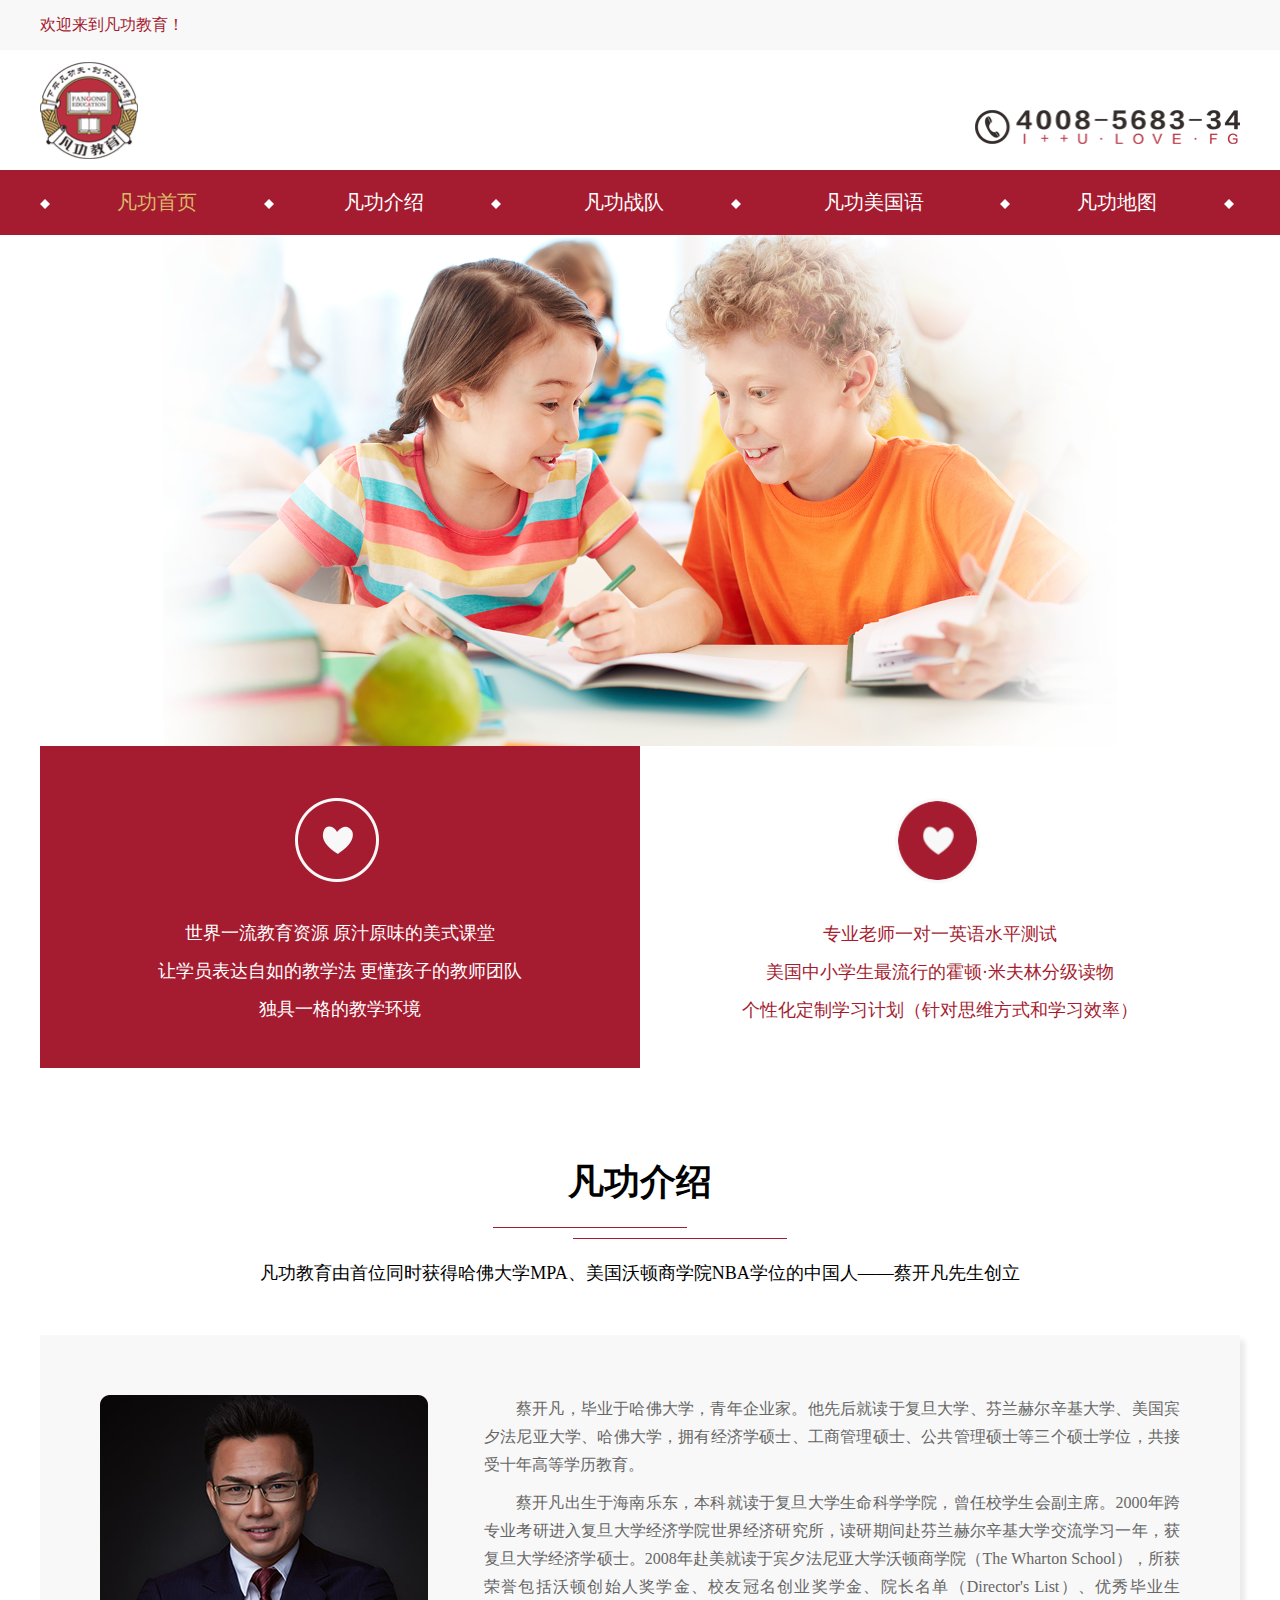
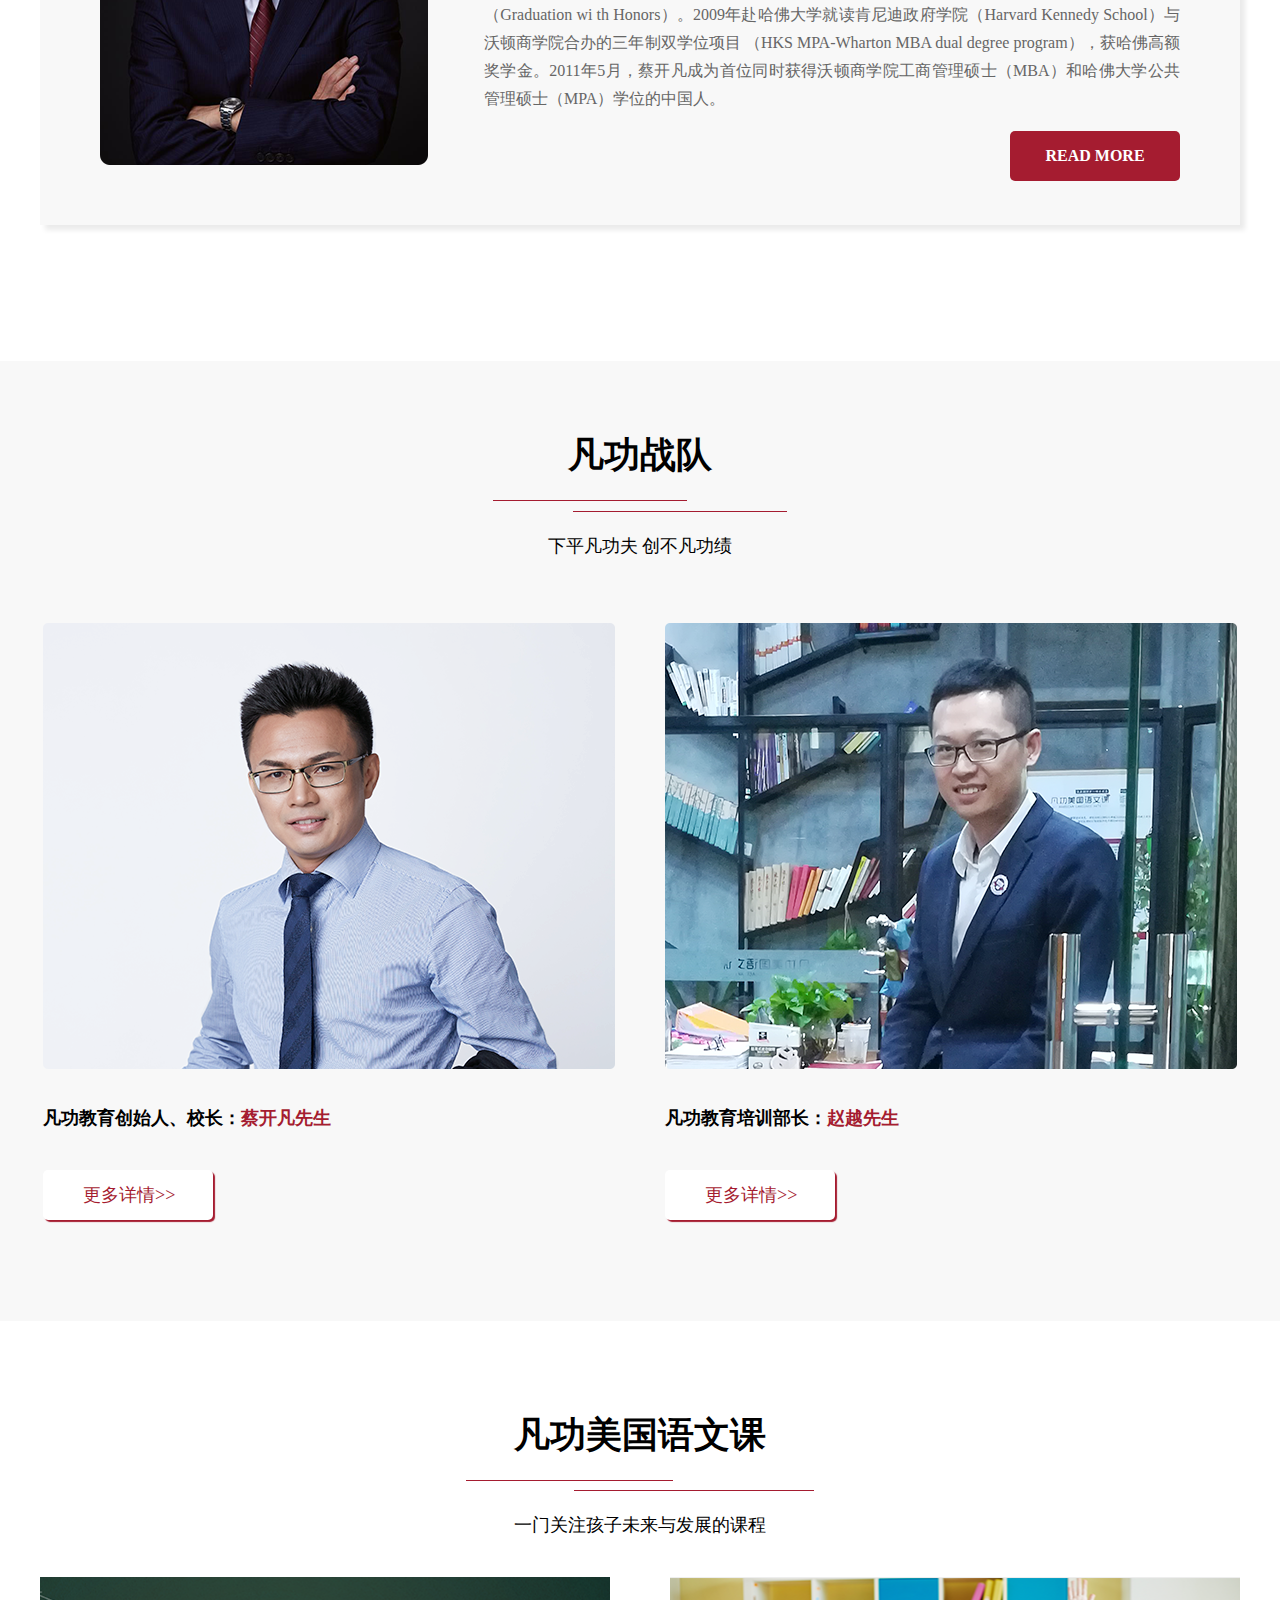
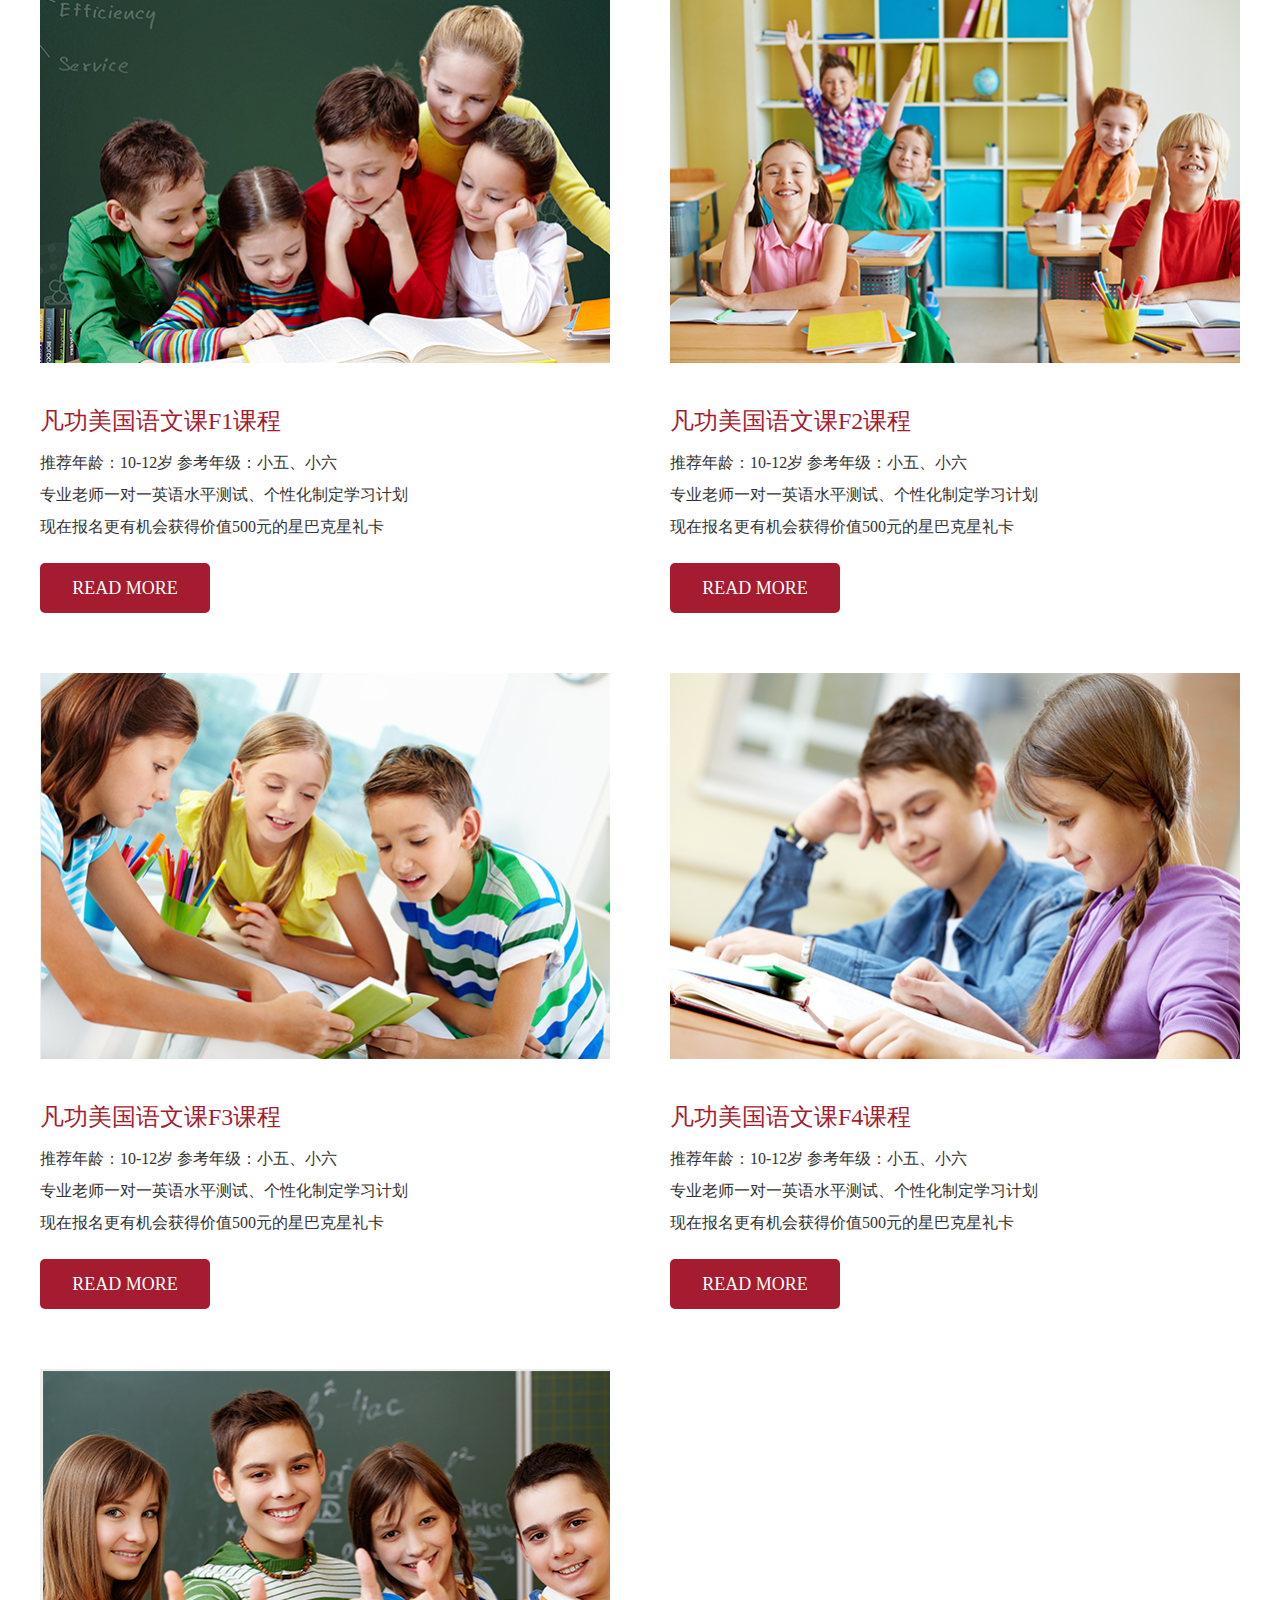
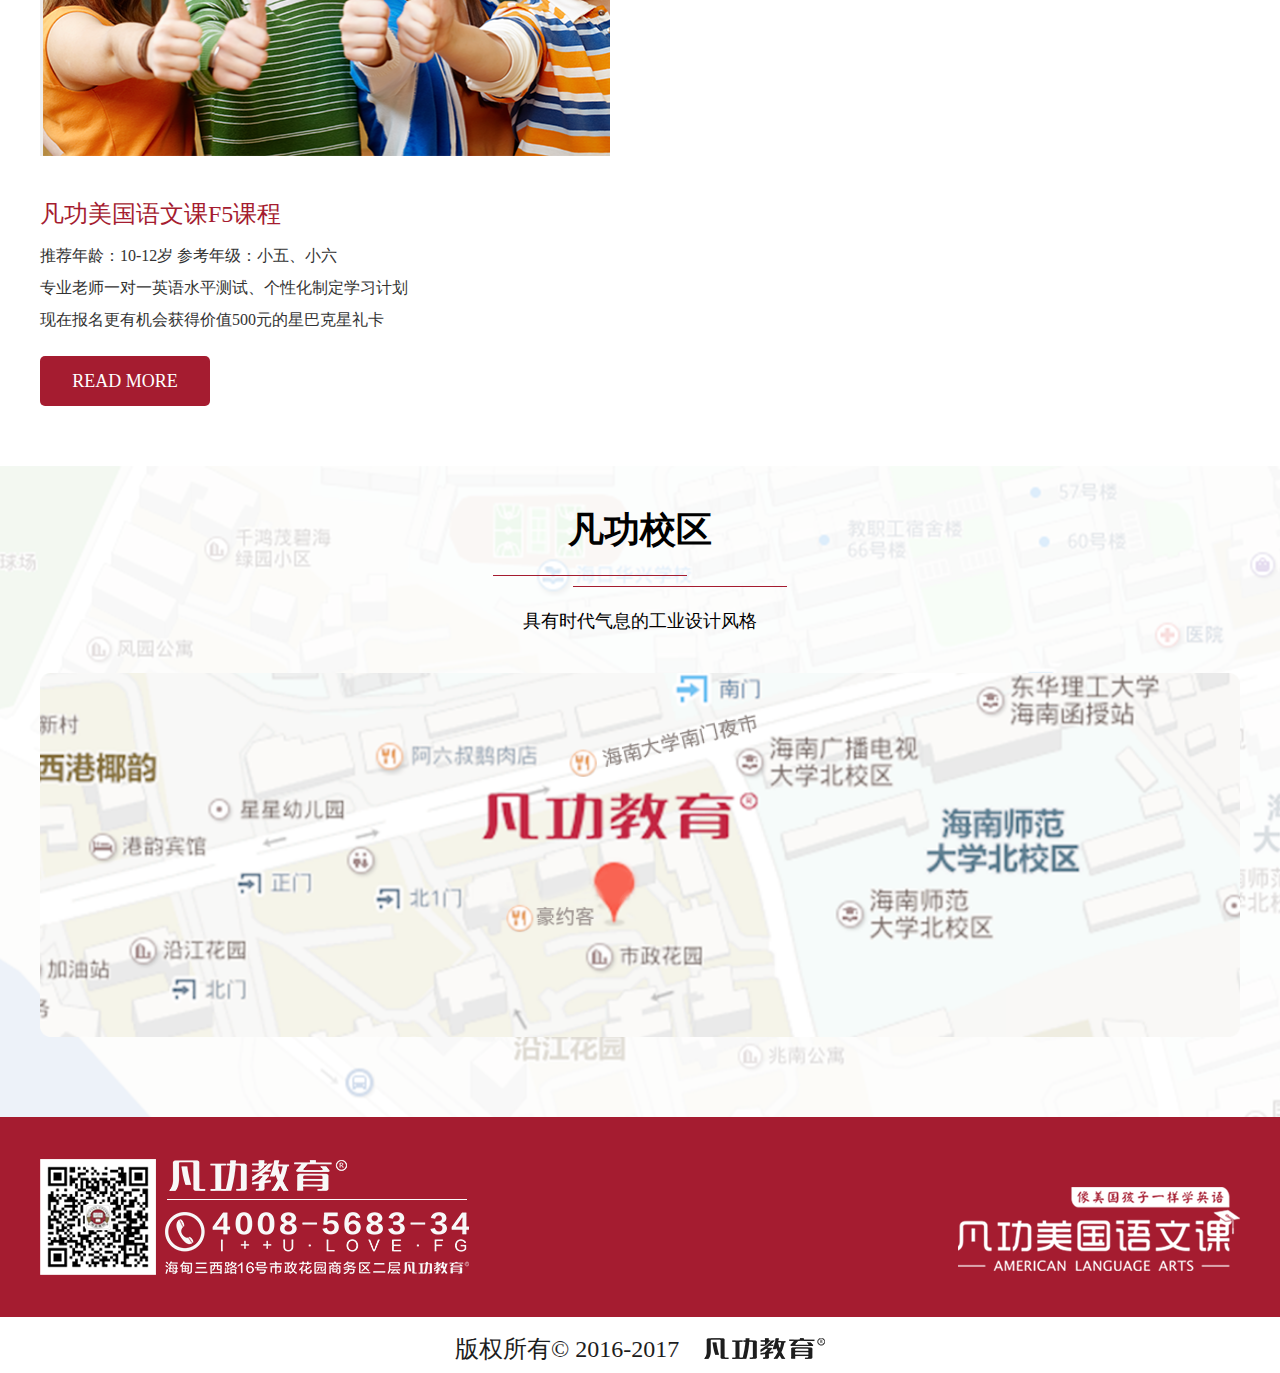
<file: index.html>
<!DOCTYPE html>

<head>
	<title>凡功首页</title>
	<meta charset="UTF-8">
	<meta name="viewport" content="width=device-width,initial-scale=1, user-scalable=no">
	<link rel="stylesheet" href="css/index_bigbox.css" media="screen and (min-width:1025px)">

	<link rel="stylesheet" href="css/index_smallbox.css" media="screen and (max-width:1025px)">
	<script type="text/javascript" src="js/jquery-3.2.1.js"></script>
</head>
<script>
	document.documentElement.style.fontSize = innerWidth / 16 + "px";
</script>
<script type="text/javascript">
	$(function() {
		var i = 0;
		var ulh = $(".samll_box .hide").height()
		$(".samll_box .click").click(function() {
			i++;
			if(i % 2 == 1) {
				$(".samll_box nav").css("height", ulh);
			} else {
				$(".samll_box nav").css("height", "0");
			}
		})
	})
</script>

<body>
	<!--
    	作者：offline
    	时间：2017-08-06
    	描述：电脑版本
    -->
	<div class="bigbox">
		<div class="bar_one">
		</div>
		<div class="bar_two">
		</div>
		<div class="wapper">
			<div class="header_top">
				<div class="top_center">
					<p>欢迎来到凡功教育！</p>
				</div>
			</div>
			<header>
				<a href="index.html">
					<img class="left" src="img/2.png" />
				</a>

				<a href="tel:4008568334">
					<img class="right" src="img/3.png" />
				</a>
			</header>
			<nav>
				<ul class="list">
					<li>
						<img src="img/pot.png" />
						<a href="index.html">
							<p>凡功首页</p>
						</a>
						<img src="img/pot.png" />
					</li>

					<li>
						<a href="introduction.html">
							<p>凡功介绍</p>
						</a>
						<img src="img/pot.png" />
					</li>

					<li>
						<a href="team.html">
							<p>凡功战队</p>
						</a>
						<img src="img/pot.png" />
					</li>

					<li>
						<a href="course.html">
							<p>凡功美国语文课</p>
						</a>

					</li>

					<li>
						<img src="img/pot.png" />
						<a href="map.html">
							<p>凡功地图</p>
						</a>
						<img src="img/pot.png" />
					</li>

				</ul>
			</nav>
		</div>
		<img class="banner" src="img/banner.png" />

		<div class="ad">
			<div class="ad_left">
				<div class="sammll_left">
					<img src="img/small_01.png" />
				</div>
				<p>世界一流教育资源 原汁原味的美式课堂</p>
				<p>让学员表达自如的教学法 更懂孩子的教师团队</p>
				<p>独具一格的教学环境</p>

			</div>
			<div class="ad_right">
				<div class="small_right">
					<img src="img/small_02.png" />
				</div>
				<p>专业老师一对一英语水平测试</p>
				<p>美国中小学生最流行的霍顿·米夫林分级读物</p>
				<p>个性化定制学习计划（针对思维方式和学习效率）</p>
			</div>
			<div class="clear"></div>
			<!--
            	作者：offline
            	时间：2017-08-08
            	描述：公司简介
           -->
			<div class="com_title">
				<h3>凡功介绍</h3>
				<img src="img/two_line.png" />
				<p>凡功教育由首位同时获得哈佛大学MPA、美国沃顿商学院NBA学位的中国人——蔡开凡先生创立</p>
				<div class="com_articale">
					<div class="articale_left">
						<img src="img/article_3.png" />
					</div>
					<div class="articale_right">
						<p>
							蔡开凡，毕业于哈佛大学，青年企业家。他先后就读于复旦大学、芬兰赫尔辛基大学、美国宾夕法尼亚大学、哈佛大学，拥有经济学硕士、工商管理硕士、公共管理硕士等三个硕士学位，共接受十年高等学历教育。
						</p>
						<p>
							蔡开凡出生于海南乐东，本科就读于复旦大学生命科学学院，曾任校学生会副主席。2000年跨专业考研进入复旦大学经济学院世界经济研究所，读研期间赴芬兰赫尔辛基大学交流学习一年，获复旦大学经济学硕士。2008年赴美就读于宾夕法尼亚大学沃顿商学院（The Wharton School），所获荣誉包括沃顿创始人奖学金、校友冠名创业奖学金、院长名单（Director's List）、优秀毕业生（Graduation wi th Honors）。2009年赴哈佛大学就读肯尼迪政府学院（Harvard Kennedy School）与沃顿商学院合办的三年制双学位项目 （HKS MPA-Wharton MBA dual degree program），获哈佛高额奖学金。2011年5月，蔡开凡成为首位同时获得沃顿商学院工商管理硕士（MBA）和哈佛大学公共管理硕士（MPA）学位的中国人。
						</p>
						<span>	
							<a href="introduction.html">READ MORE</a>						
						</span>
					</div>

					<div class="clear"></div>
				</div>
			</div>
		</div>
		<div class="clear"></div>

		<div class="team_box">
			<div class="team">
				<h3>凡功战队</h3>
				<img src="img/two_line.png" />
				<p>下平凡功夫 创不凡功绩</p>
				<ul class="img_list">
					<li>
						<img src="img/hh.png" />
						<div class="csr">
							<p>凡功教育创始人、校长：</p>
							<p class="import">蔡开凡先生</p>
						</div>
						<div class="clear"></div>
						<span><a href="team.html">更多详情>></a></span>
					</li>

					<li>
						<img src="img/gg.png" />
						<div class="csr">
							<p>凡功教育培训部长：</p>
							<p class="import">赵越先生</p>
						</div>
						<div class="clear"></div>
						<span><a href="team.html">更多详情>></a></span>
					</li>
				</ul>
			</div>
		</div>
		<div class="Chinese">
			<h3>凡功美国语文课</h3>
			<img src="img/bar_02.png" />
			<p>一门关注孩子未来与发展的课程</p>
			<ul class="chinese_list">

				<li>
					<img src="img/f1.png" />
					<h4>凡功美国语文课F1课程</h4>
					<div class="conten_ads">
						<p>推荐年龄：10-12岁 参考年级：小五、小六</p>
						<p>专业老师一对一英语水平测试、个性化制定学习计划</p>
						<p>现在报名更有机会获得价值500元的星巴克星礼卡</p>
					</div>
					<div class="clear"></div>
					<span><a href="course.html">READ MORE</a></span>
				</li>
				<li>
					<img src="img/f2.png" />
					<h4>凡功美国语文课F2课程</h4>
					<div class="conten_ads">
						<p>推荐年龄：10-12岁 参考年级：小五、小六</p>
						<p>专业老师一对一英语水平测试、个性化制定学习计划</p>
						<p>现在报名更有机会获得价值500元的星巴克星礼卡</p>
					</div>
					<div class="clear"></div>
					<span><a href="course.html">READ MORE</a></span>
				</li>
				<li>
					<img src="img/f3.png" />
					<h4>凡功美国语文课F3课程</h4>
					<div class="conten_ads">
						<p>推荐年龄：10-12岁 参考年级：小五、小六</p>
						<p>专业老师一对一英语水平测试、个性化制定学习计划</p>
						<p>现在报名更有机会获得价值500元的星巴克星礼卡</p>
					</div>
					<div class="clear"></div>
					<span><a href="course.html">READ MORE</a></span>
				</li>
				<li>
					<img src="img/f4.png" />
					<h4>凡功美国语文课F4课程</h4>
					<div class="conten_ads">
						<p>推荐年龄：10-12岁 参考年级：小五、小六</p>
						<p>专业老师一对一英语水平测试、个性化制定学习计划</p>
						<p>现在报名更有机会获得价值500元的星巴克星礼卡</p>
					</div>
					<div class="clear"></div>
					<span><a href="course.html">READ MORE</a></span>
				</li>
				<li>
					<img src="img/f5.png" />
					<h4>凡功美国语文课F5课程</h4>
					<div class="conten_ads">
						<p>推荐年龄：10-12岁 参考年级：小五、小六</p>
						<p>专业老师一对一英语水平测试、个性化制定学习计划</p>
						<p>现在报名更有机会获得价值500元的星巴克星礼卡</p>
					</div>
					<div class="clear"></div>
					<span><a href="course.html">READ MORE</a></span>
				</li>
				<div class="clear"></div>
			</ul>
		</div>
		<div class="campe">

			<h3>凡功校区</h3>
			<img src="img/two_line.png" />
			<p>具有时代气息的工业设计风格</p>
			<div class="map_box">
				<img class="map" src="img/mapii.png" />
			</div>

		</div>
		<div class="footer">
			<div class="footer_box">
				<div class="footer_logo">
					<img src="img/left.png" />
				</div>
				<div class="footer_tel">
					<img src="img/foot_right.png" />
				</div>
			</div>

		</div>
		<div class="footer_bottom">
			<p>版权所有© 2016-2017 </p>
			<img src="img/fg.png" />
		</div>
	</div>
	<!--
    	作者：offline
    	时间：2017-08-06
    	描述：手机版本
    -->
	<div class="samll_box">
		<header>
			<a href="index.html">
				<img class="logo" src="img/logo1.png" />
			</a>
			<img class="click" src="img/disk.png" />
		</header>
		<div class="clear"></div>

		<nav>
			<ul class="hide">
				<li class="cur">
					<a href="index.html">凡功首页</a>
				</li>
				<li>
					<a href="introduction.html">凡功简介</a>
				</li>
				<li>
					<a href="team.html">凡功战队</a>
				</li>
				<li>
					<a href="course.html">凡功美国语文课</a>
				</li>
				<li>
					<a href="map.html">凡功校区</a>
				</li>
			</ul>
		</nav>

		<img class="banner" src="img/mobile_bk.png" />

		<div class="ad">
			<div class="ad_left">
				<div class="sammll_left">
					<img src="img/small_01.png" />
				</div>
				<p>世界一流教育资源 原汁原味的美式课堂</p>
				<p>让学员表达自如的教学法 更懂孩子的教师团队</p>
				<p>独具一格的教学环境</p>

			</div>
			<div class="ad_right">
				<div class="small_right">
					<img src="img/small_02.png" />
				</div>
				<p>专业老师一对一英语水平测试</p>
				<p>美国中小学生最流行的霍顿·米夫林分级读物</p>
				<p>个性化定制学习计划（针对思维方式和学习效率）</p>
			</div>
			<div class="clear"></div>

			<div class="com_title">
				<h3>凡功介绍</h3>
				<img src="img/two_line.png" />
				<h4>凡功教育由首位同时获得哈佛大学MPA、美国沃顿商学院NBA学位的中国人——蔡开凡先生创立</h4>
				<img class="xz" src="img/article_3.png" />

				<div class="com_articale">

					<div class="articale">
						<p>
							蔡开凡，毕业于哈佛大学，青年企业家。他先后就读于复旦大学、芬兰赫尔辛基大学、美国宾夕法尼亚大学、哈佛大学，拥有经济学硕士、工商管理硕士、公共管理硕士等 三个硕士学位，共接受十年高等学历教育。
						</p>
						<p>
							蔡开凡出生于海南乐东，本科就读于复旦大学生命科学学院，曾任校学生会副主席。2000年跨专业考研进入复旦大学经济学院世界经济研究所，读研期间赴芬兰赫尔辛基大学交流学习一年，获复旦大学经济学硕士。2008年赴美就读于宾夕法尼亚大学沃顿商学院（The Wharton School），所获荣誉包括沃顿创始人奖学金、校友冠名创业奖学金、院长名单（Director's List）、优秀毕业生（Graduation wi th Honors）。2009年赴哈佛大学就读肯尼迪政府学院（Harvard Kennedy School）与沃顿商学院合办的三年制双学位项目（HKS MPA-Wharton MBA dual degree program），获哈佛高额奖学金。2011年5月，蔡开凡成为首位同时获得沃顿商学院工商管理硕士（MBA）和哈佛大学公共管理硕士（MPA）学位的中国人。
						</p>
						<span>	
							<a href="introduction.html">READ MORE</a>						
						</span>
					</div>

				</div>
			</div>

			<div class="team">
				<h3>凡功战队</h3>
				<img src="img/two_line.png" />
				<h4>下平凡功夫 创不凡功绩</h4>
				<ul class="img_list">
					<li>
						<img src="img/hh.png" />
						<div class="csr">
							<p>凡功教育创始人、校长：</p>
							<span class="import">蔡开凡先生</span>
						</div>
						<div class="clear"></div>

					</li>

					<li>
						<img src="img/gg.png" />
						<div class="csr">
							<p>凡功教育培训部长：</p>
							<span class="import">赵越先生</span>
						</div>
						<div class="clear"></div>

					</li>
				</ul>
			</div>

			<div class="Chinese">
				<h3>凡功美国语文课</h3>
				<img src="img/bar_02.png" />
				<h5>一门关注孩子未来与发展的课程</h5>
				<ul class="chinese_list">

					<li>
						<img src="img/f1.png" />
						<h4>凡功美国语文课F1课程</h4>
						<div class="conten_ads">
							<p>推荐年龄：10-12岁 参考年级：小五、小六</p>
							<p>专业老师一对一英语水平测试、个性化制定学习计划</p>
							<p>现在报名更有机会获得价值500元的星巴克星礼卡</p>
						</div>

						<span><a href="course.html">READ MORE</a></span>
					</li>
					<li>
						<img src="img/f2.png" />
						<h4>凡功美国语文课F2课程</h4>
						<div class="conten_ads">
							<p>推荐年龄：10-12岁 参考年级：小五、小六</p>
							<p>专业老师一对一英语水平测试、个性化制定学习计划</p>
							<p>现在报名更有机会获得价值500元的星巴克星礼卡</p>
						</div>

						<span><a href="course.html">READ MORE</a></span>
					</li>
					<li>
						<img src="img/f3.png" />
						<h4>凡功美国语文课F3课程</h4>
						<div class="conten_ads">
							<p>推荐年龄：10-12岁 参考年级：小五、小六</p>
							<p>专业老师一对一英语水平测试、个性化制定学习计划</p>
							<p>现在报名更有机会获得价值500元的星巴克星礼卡</p>
						</div>

						<span><a href="course.html">READ MORE</a></span>
					</li>
					<li>
						<img src="img/f4.png" />
						<h4>凡功美国语文课F4课程</h4>
						<div class="conten_ads">
							<p>推荐年龄：10-12岁 参考年级：小五、小六</p>
							<p>专业老师一对一英语水平测试、个性化制定学习计划</p>
							<p>现在报名更有机会获得价值500元的星巴克星礼卡</p>
						</div>

						<span><a href="course.html">READ MORE</a></span>
					</li>
					<li>
						<img src="img/f5.png" />
						<h4>凡功美国语文课F5课程</h4>
						<div class="conten_ads">
							<p>推荐年龄：10-12岁 参考年级：小五、小六</p>
							<p>专业老师一对一英语水平测试、个性化制定学习计划</p>
							<p>现在报名更有机会获得价值500元的星巴克星礼卡</p>
						</div>

						<span><a href="course.html">READ MORE</a></span>
					</li>

				</ul>
			</div>

			<div class="campe">
				<a href="map.html">
					<h3>凡功校区</h3>
					<img src="img/two_line.png" />
					<h4>具有时代气息的工业设计风格</h4>
					<div class="map_box">
						<img class="map" src="img/mapii.png" />
					</div>
				</a>
			</div>

			<div class="footer">
				<div class="footer_logo">
					<img src="img/left.png" />
				</div>
			</div>
			<div class="footer_bottom">
				<img src="img/boot.png" />
			</div>

		</div>
</body>

</html>
</file>
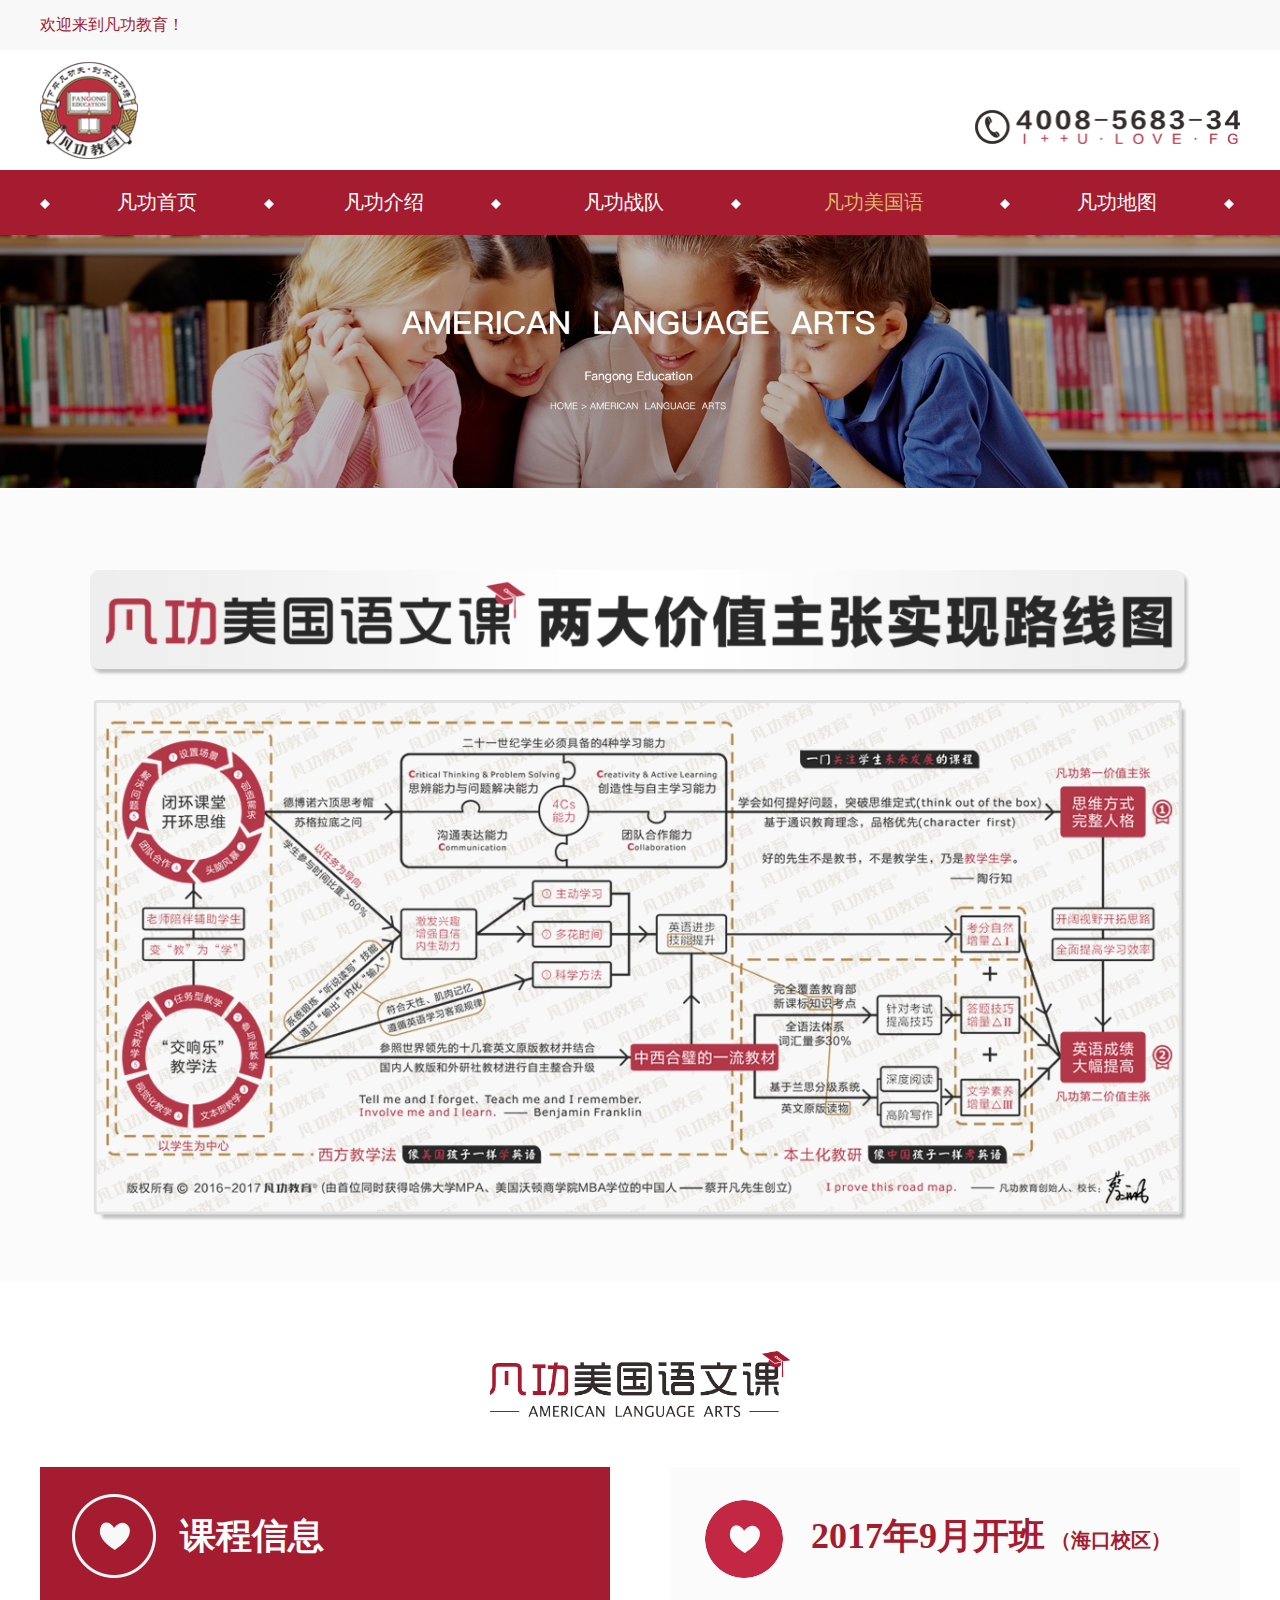
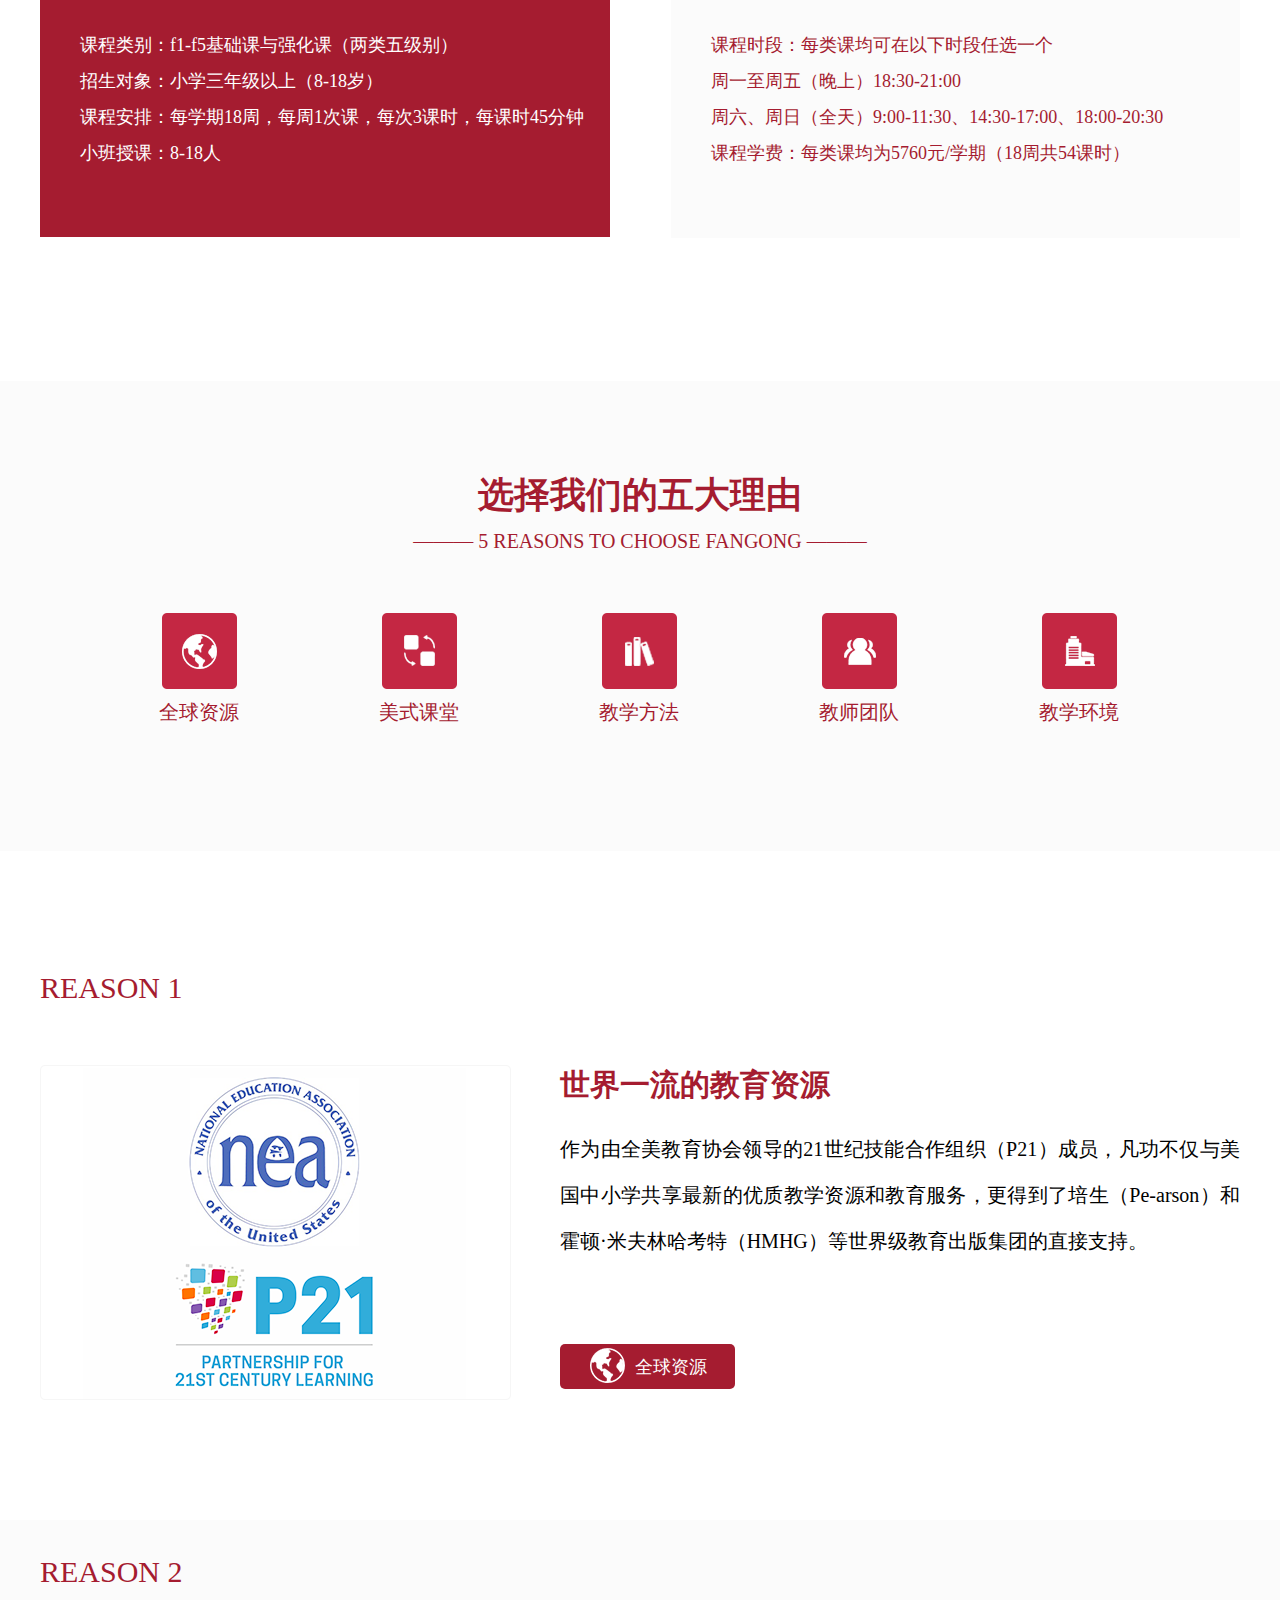
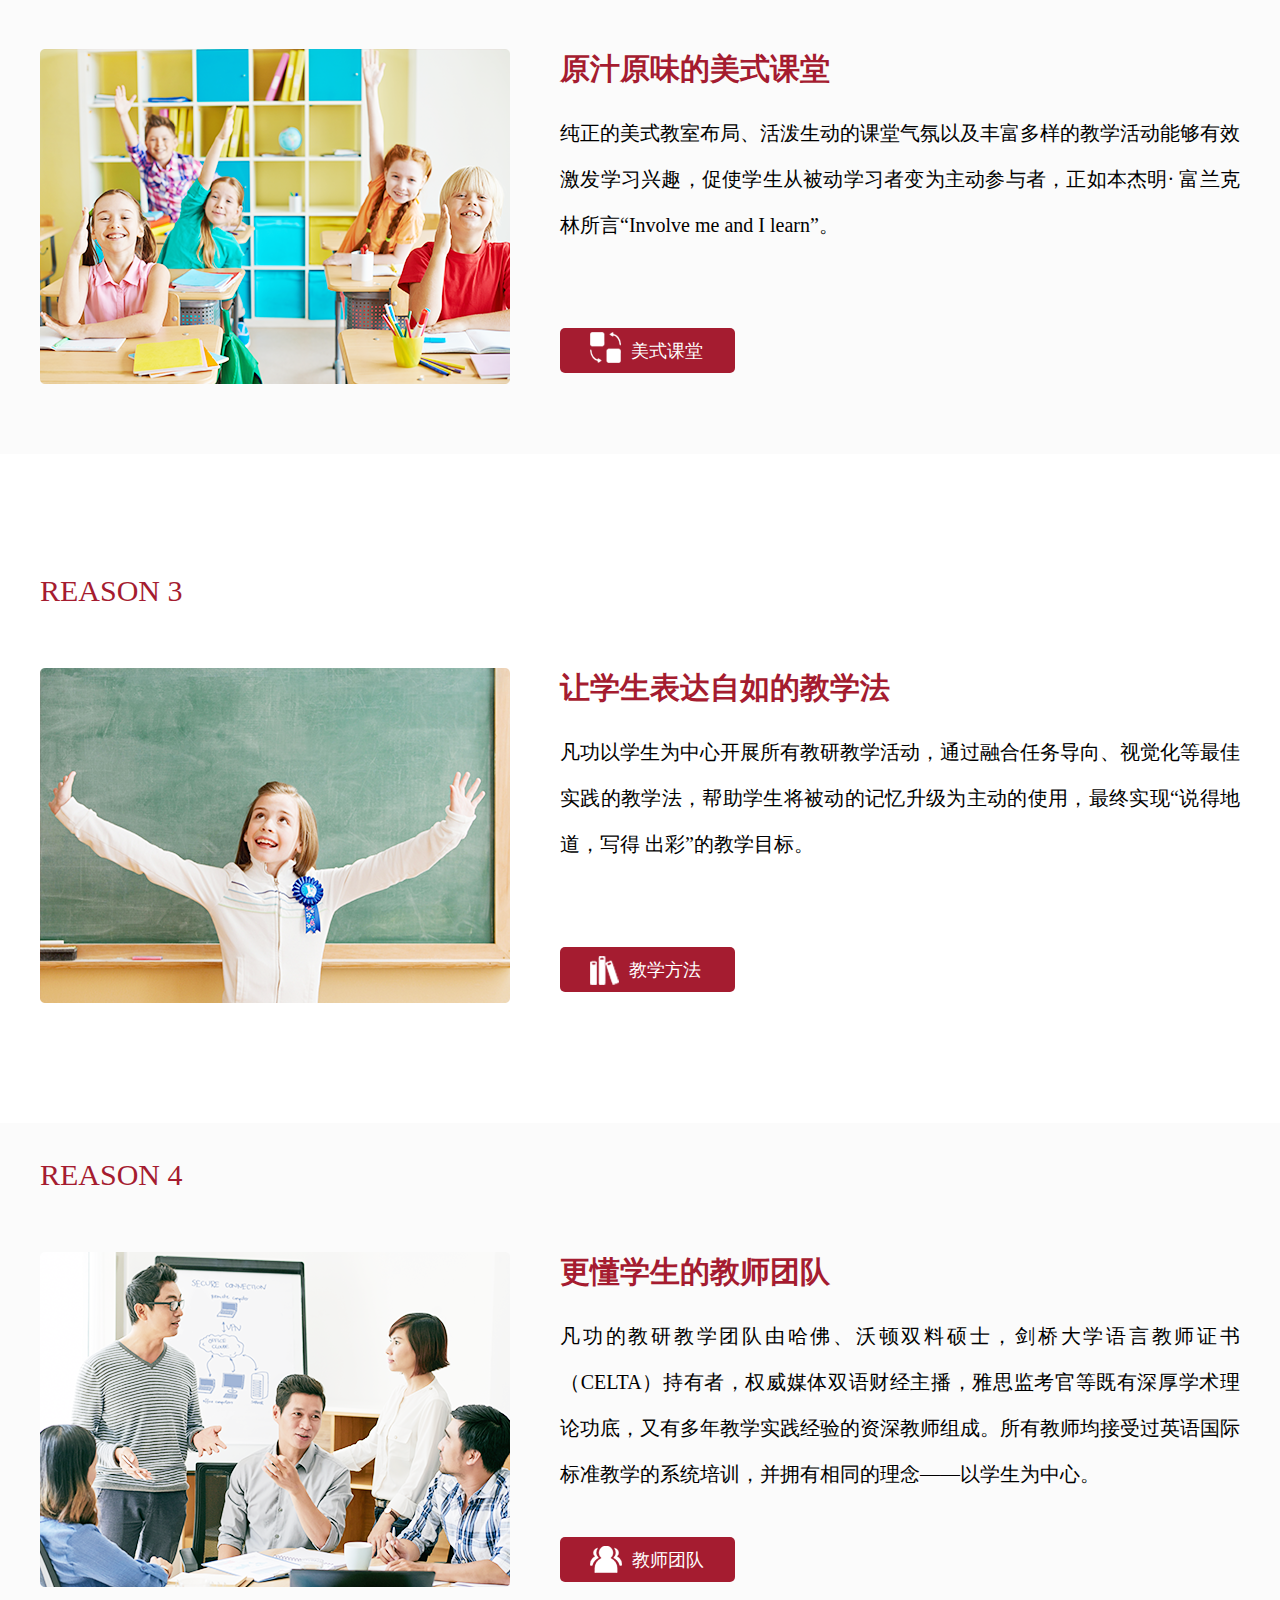
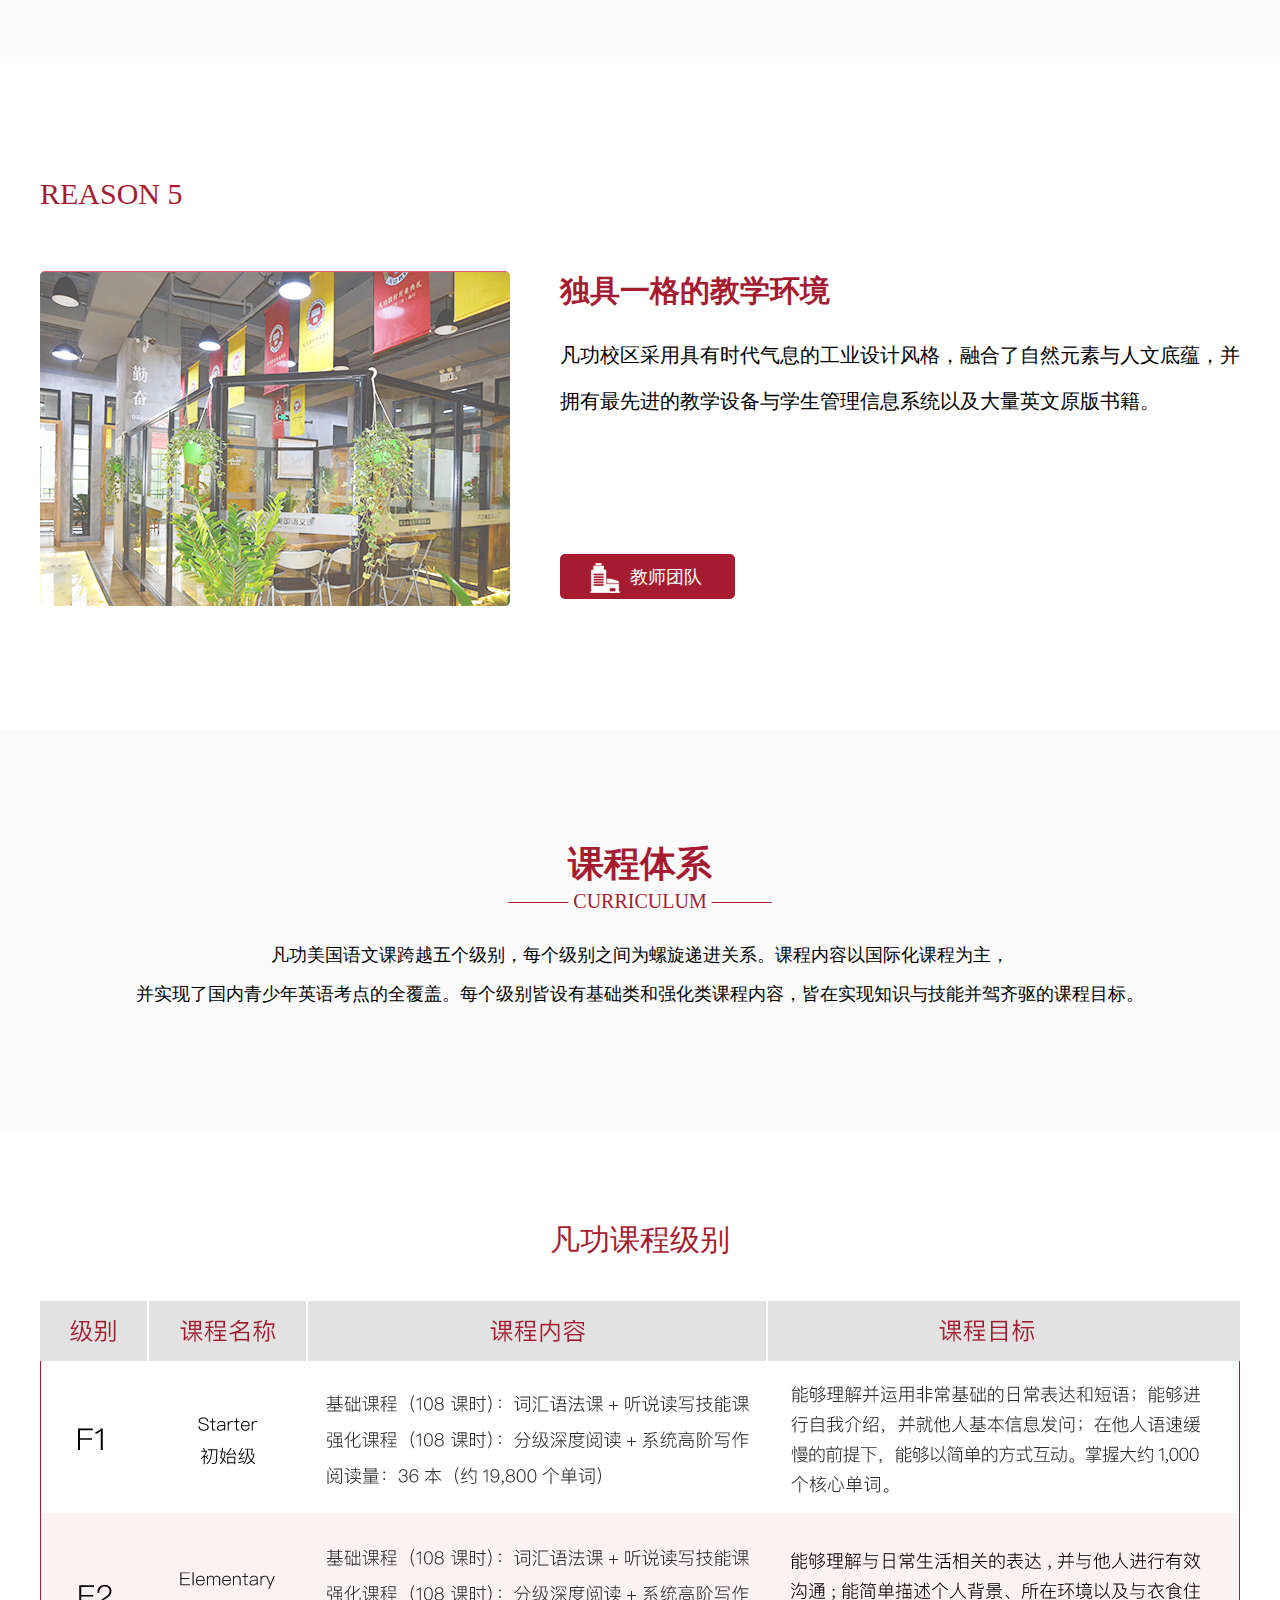
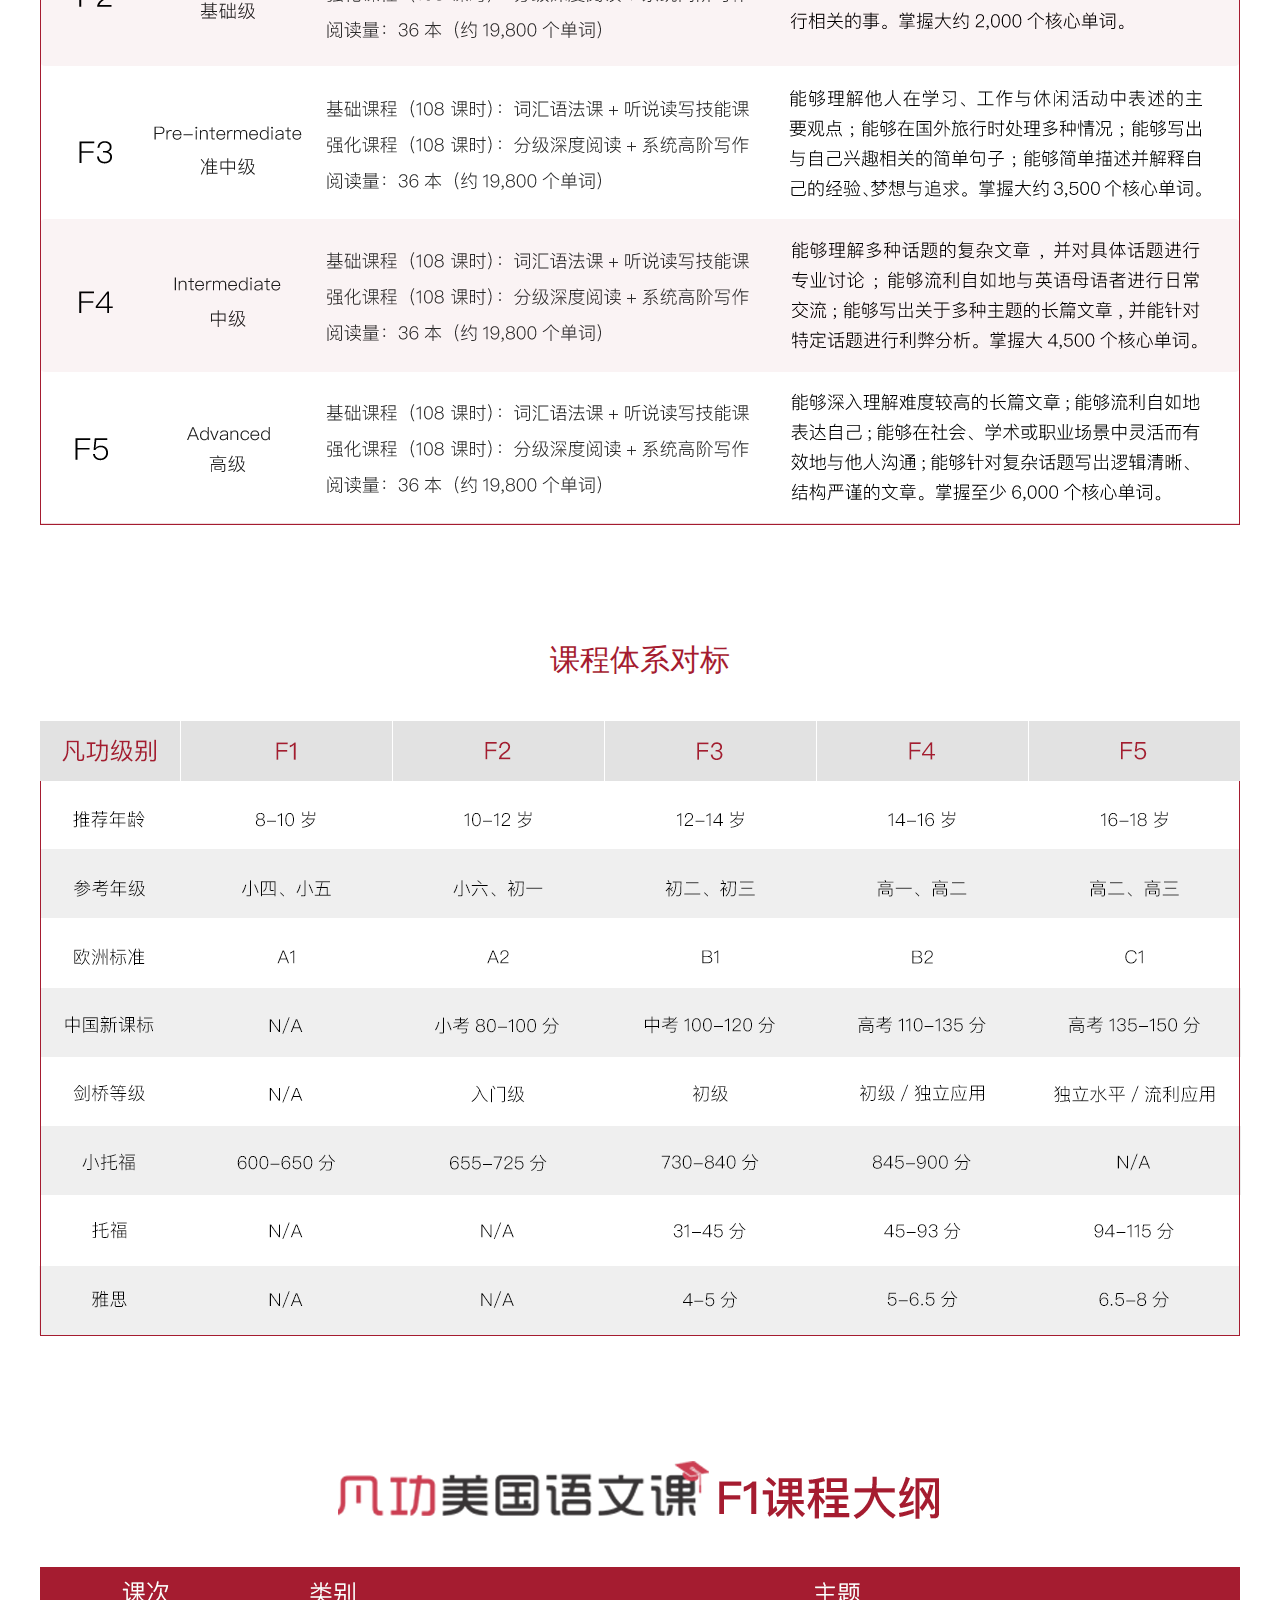
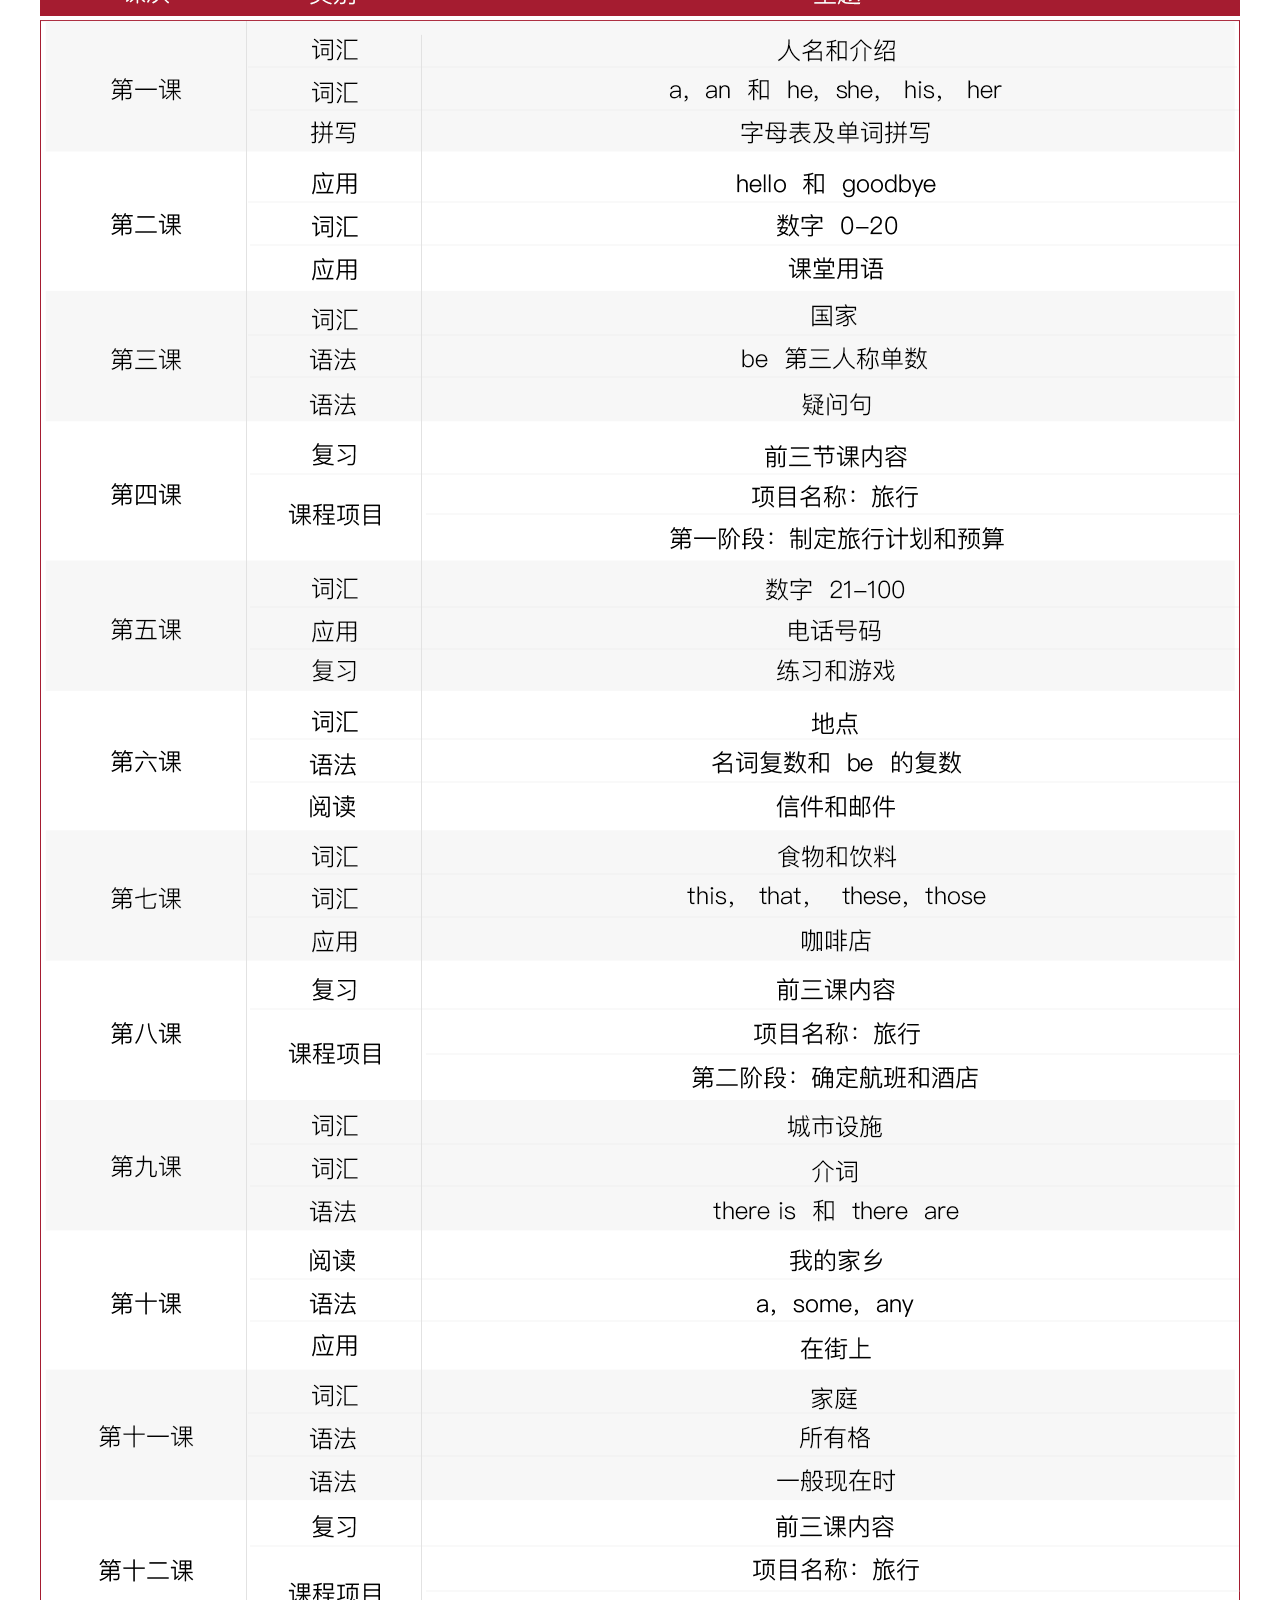
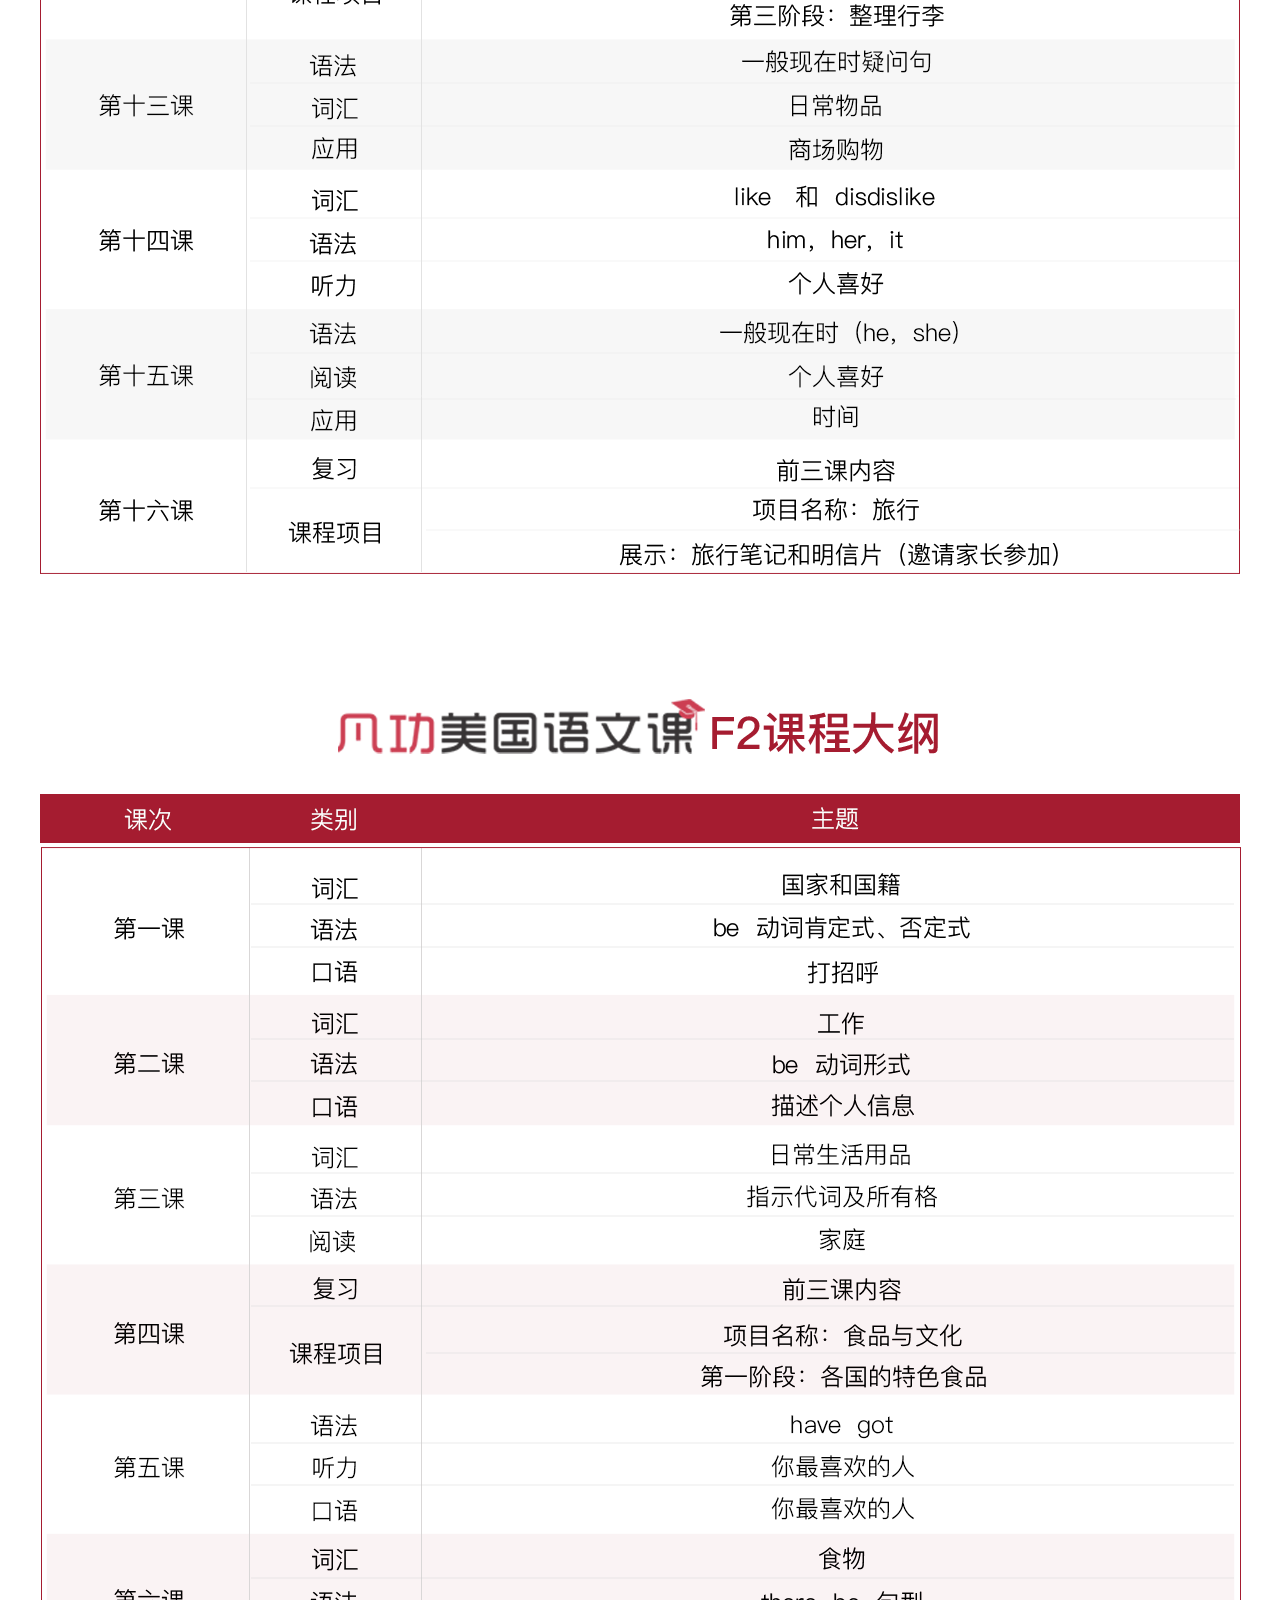
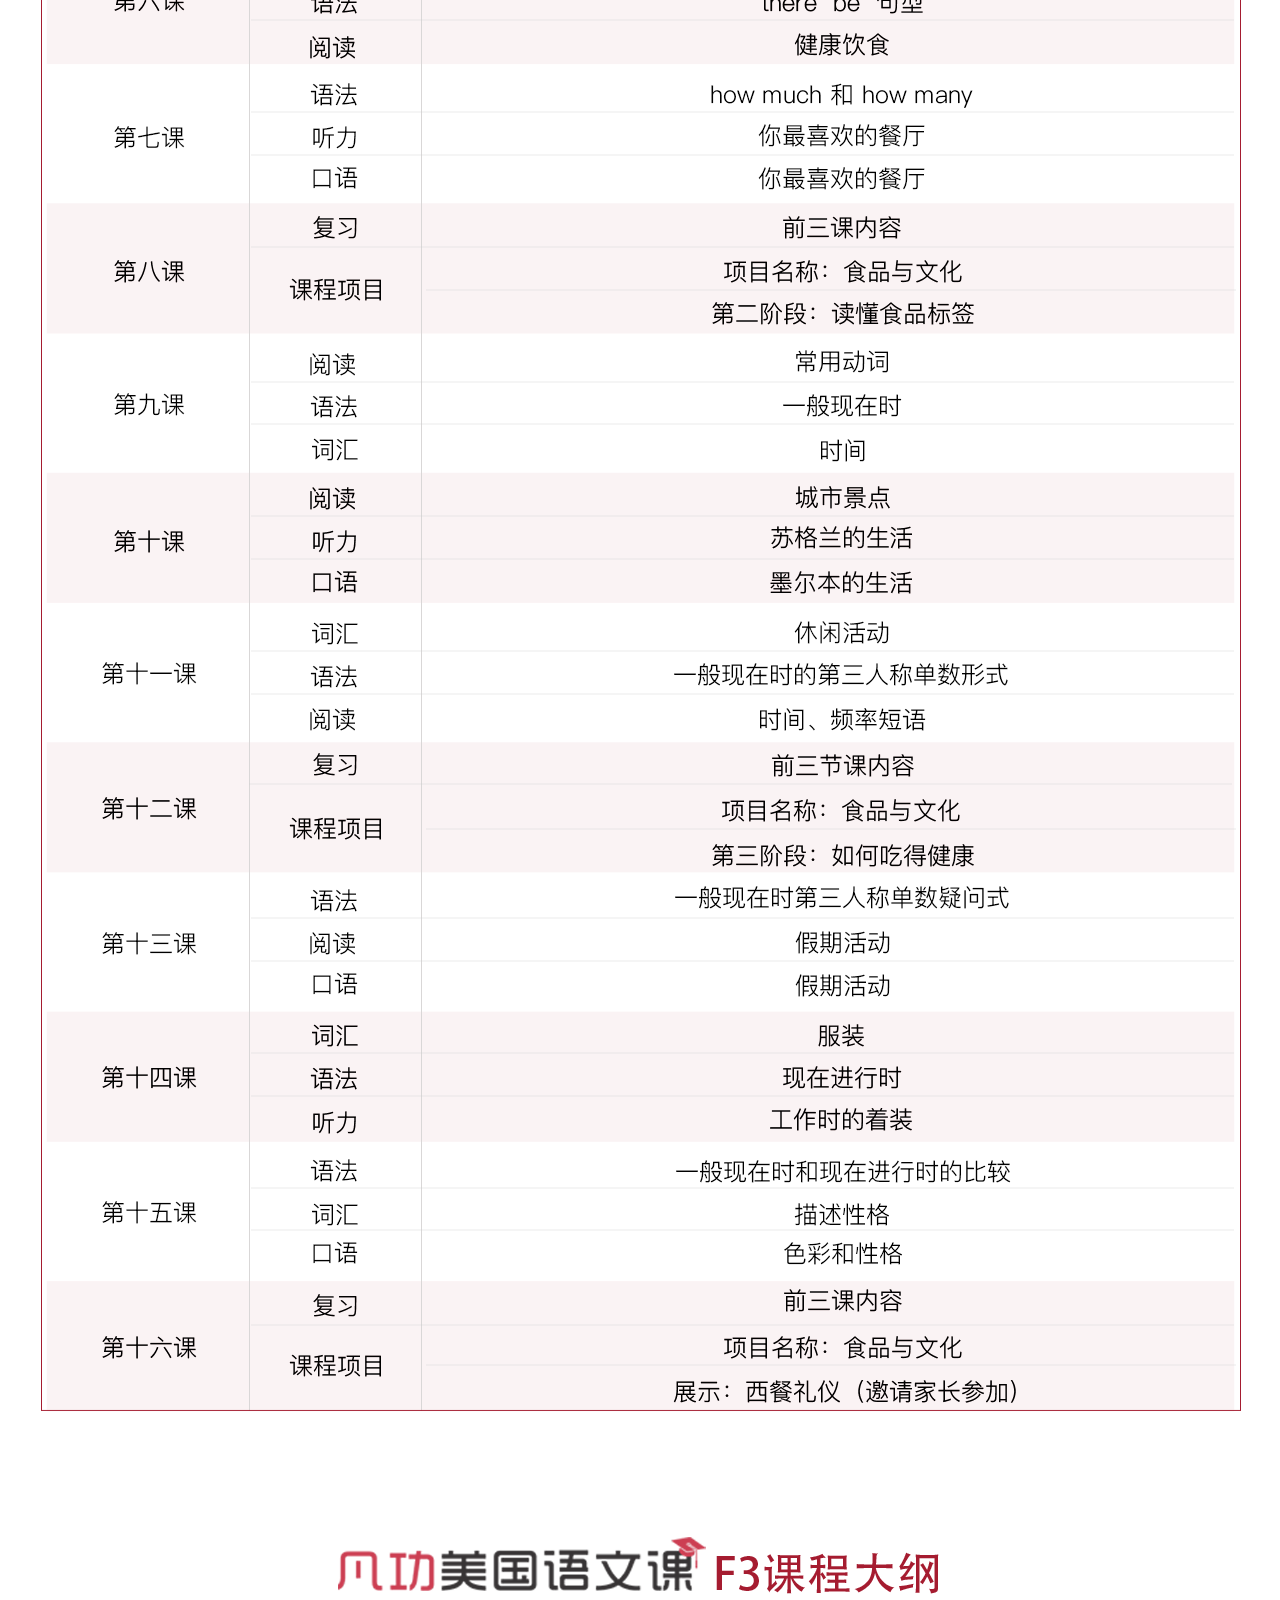
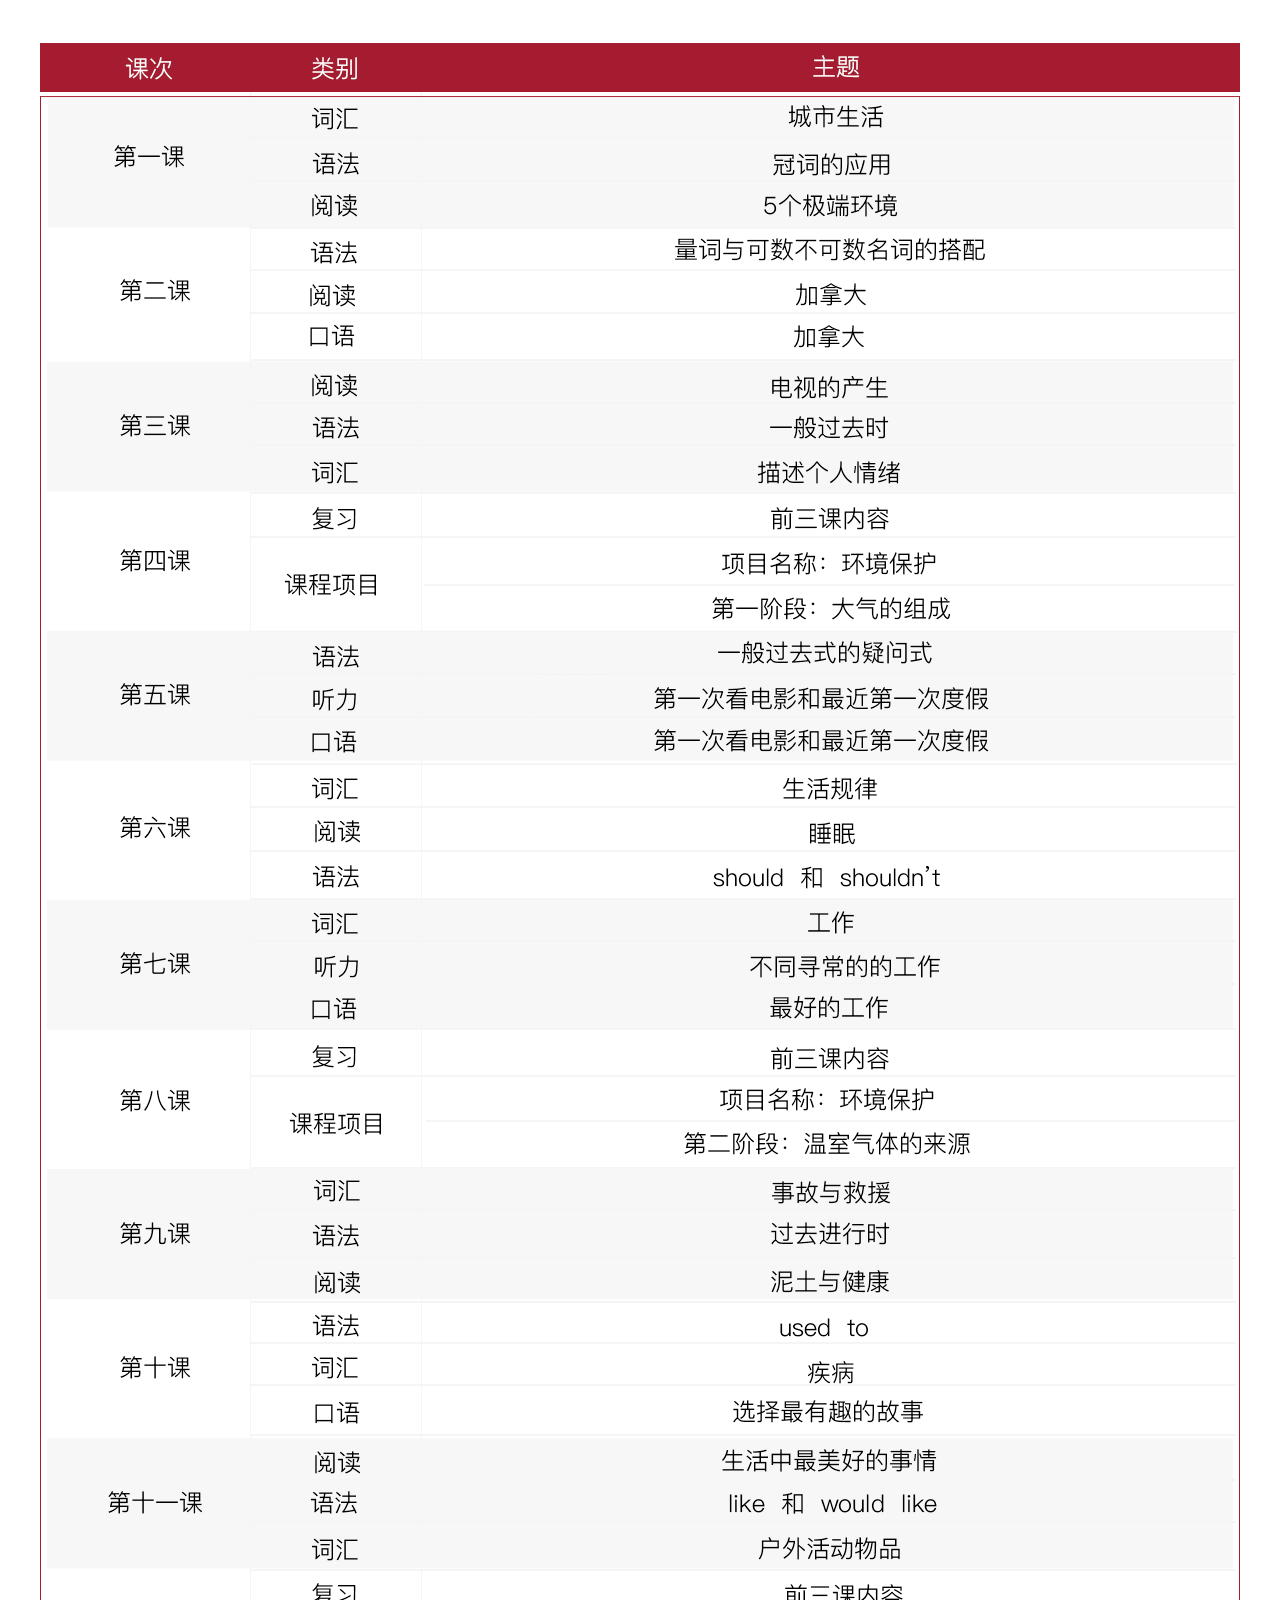
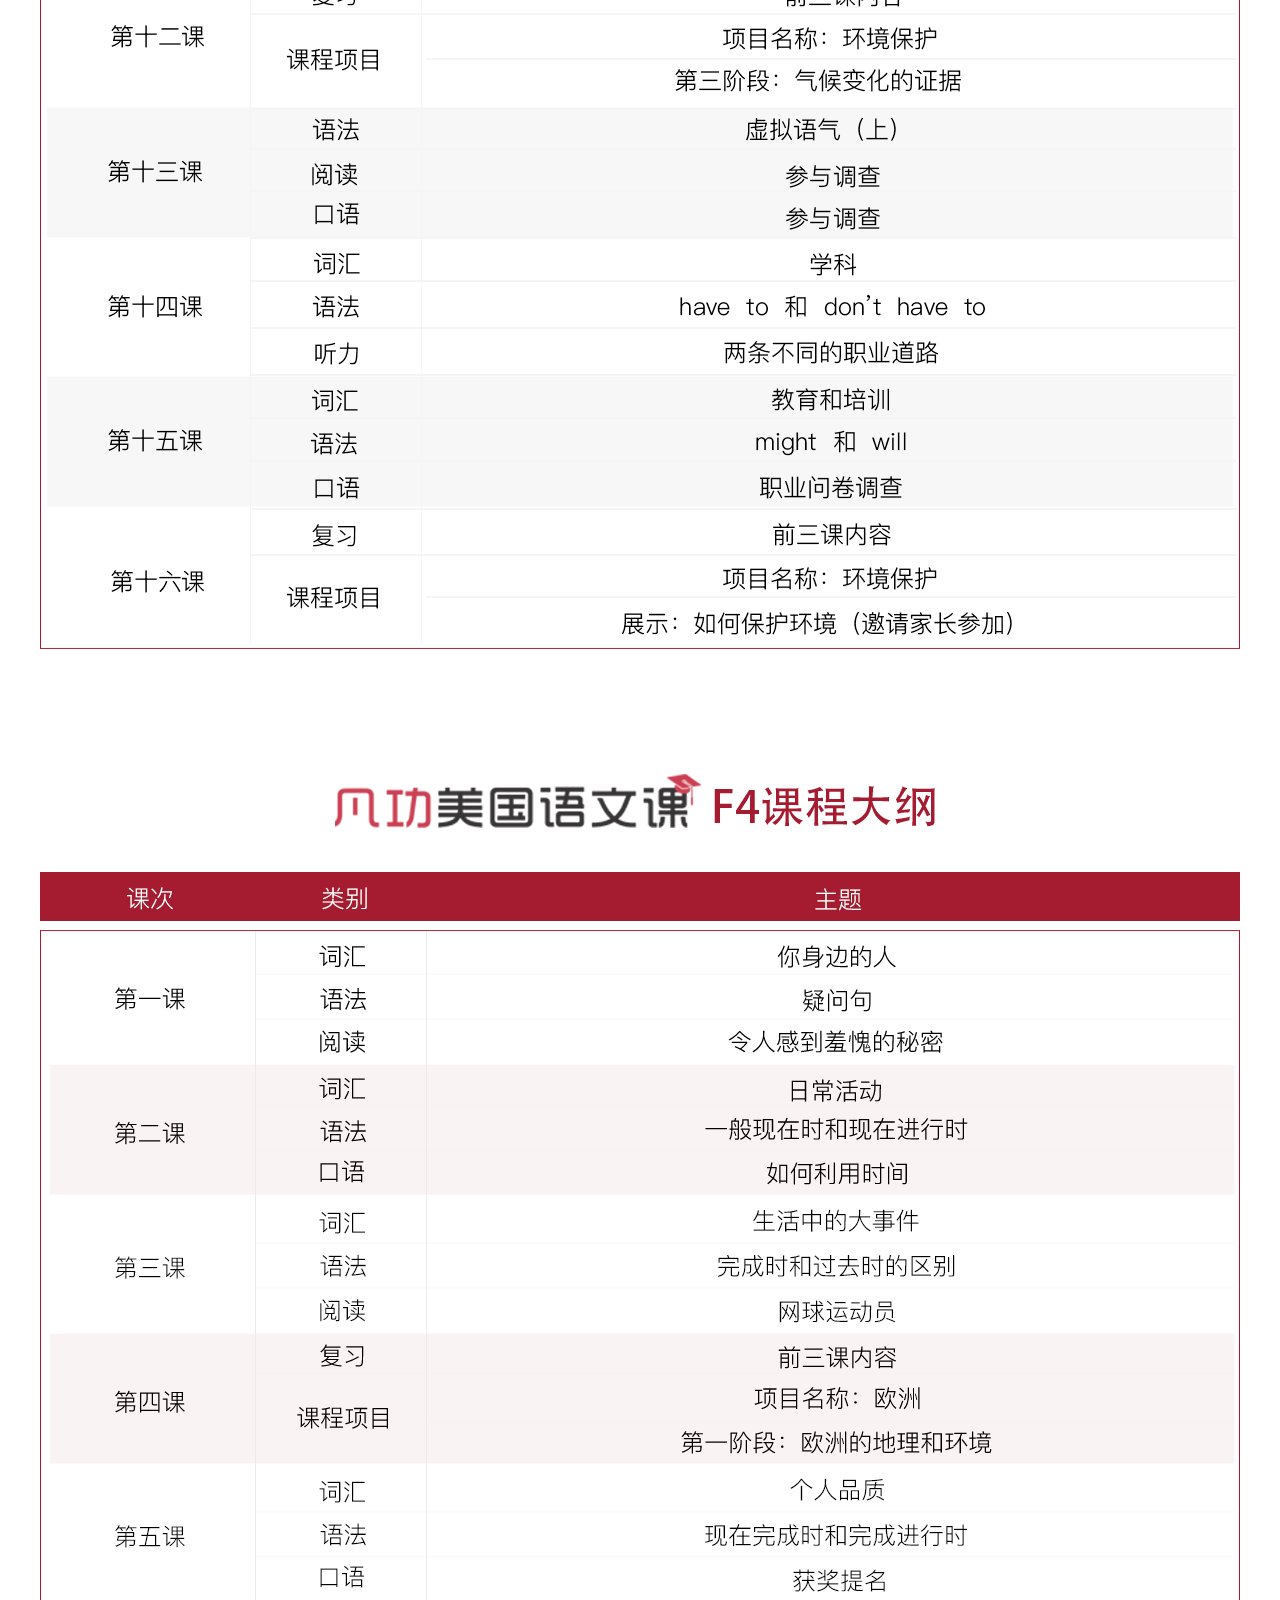
<file: course.html>
<!DOCTYPE html>
<html>

	<head>
		<meta charset="UTF-8">
		<meta name="viewport" content="width=device-width,initial-scale=1, user-scalable=no">
		<link rel="stylesheet" href="css/course.css" media="screen and (min-width:1025px)">
		<link rel="stylesheet" href="css/course_smallbox.css" media="screen and (max-width:1025px)">
		<script type="text/javascript" src="js/jquery-3.2.1.js"></script>
		<title>凡功美国语文课</title>
	</head>
	<script>
		document.documentElement.style.fontSize = innerWidth / 16 + "px";
	</script>
	<script type="text/javascript">
		$(function() {
			var q = 0;
			var ulh = $(".course_smallbox .hide").height()
			$(".course_smallbox .click").click(function() {
				q++;
				if(q % 2 == 1) {
					$(".course_smallbox nav").css("height", ulh);
				} else {
					$(".course_smallbox nav").css("height", "0");
				}
			})
		})
	</script>

	<body>
		<div class="course_bigbox">
			<div class="bar_one"></div>
			<div class="bar_two"></div>
			<div class="wapper">
				<div class="header_top">
					<div class="top_center">
						<p>欢迎来到凡功教育！</p>
					</div>
				</div>
					<header>
				<a href="index.html">
					<img class="left" src="img/2.png" />
				</a>

				<a href="tel:4008568334">
					<img class="right" src="img/3.png" />
				</a>
			</header>
			<nav>
				<ul class="list">
					<li>
						<img src="img/pot.png" />
						<a href="index.html">
							<p>凡功首页</p>
						</a>
						<img src="img/pot.png" />
					</li>

					<li>
						<a href="introduction.html">
							<p>凡功介绍</p>
						</a>
						<img src="img/pot.png" />
					</li>

					<li>
						<a href="team.html">
							<p>凡功战队</p>
						</a>
						<img src="img/pot.png" />
					</li>

					<li>
						<a href="course.html">
							<p>凡功美国语文课</p>
						</a>

					</li>

					<li>
						<img src="img/pot.png" />
						<a href="map.html">
							<p>凡功地图</p>
						</a>
						<img src="img/pot.png" />
					</li>

				</ul>
			</nav>
		</div>
			<img class="banner" src="img/ywk_banner.png" />
			<div class="map">
				<img  src="img/road_map.png" />
			</div>
			<div class="new_ad">
				<img class="logo_first" src="img/lo.png" />
				<div class="newad_box">
					<div class="left">
						<img src="img/one_heart.png" />
						<h1>课程信息</h1>
						<div class="ad_text">
							<p>课程类别：f1-f5基础课与强化课（两类五级别）</p>
							<p>招生对象：小学三年级以上（8-18岁）</p>
							<p>课程安排：每学期18周，每周1次课，每次3课时，每课时45分钟</p>
							<p>小班授课：8-18人</p>
						</div>

					</div>
					<div class="right">
						<img src="img/ddff.png" />
						<h1>2017年9月开班</h1><span>（海口校区）</span>
						<div class="ad_text">
							<p>课程时段：每类课均可在以下时段任选一个</p>
							<p>周一至周五（晚上）18:30-21:00</p>
							<p>周六、周日（全天）9:00-11:30、14:30-17:00、18:00-20:30</p>
							<p>课程学费：每类课均为5760元/学期（18周共54课时）</p>
						</div>

					</div>

				</div>
			</div>

			<div class="five_small">
				<h3>选择我们的五大理由</h3>
				<p>——— 5 REASONS TO CHOOSE FANGONG ———</p>
				<ul class="five_center">
					<li><img src="img/r1.png" /> <span>全球资源</span></li>
					<li><img src="img/r2.png" /><span>美式课堂</span></li>
					<li><img src="img/r3.png" /><span>教学方法</span></li>
					<li><img src="img/r4.png" /><span>教师团队</span></li>
					<li><img src="img/r5.png" /><span>教学环境</span></li>
				</ul>
			</div>
			<div class="five_reason">
				<div class="one_reason">
					<h1>REASON  1</h1>
					<div class="one">
						<img src="img/R11.png" />
						<div class="one_right">
							<h3>世界一流的教育资源</h3>
							<p>
								作为由全美教育协会领导的21世纪技能合作组织（P21）成员，凡功不仅与美国中小学共享最新的优质教学资源和教育服务，更得到了培生（Pe-arson）和霍顿·米夫林哈考特（HMHG）等世界级教育出版集团的直接支持。
							</p>
							<span>
								<img src="img/no1.png"/>
								<p>全球资源</p>
								<div class="clear"></div>
							</span>
						</div>
						<div class="clear"></div>
					</div>
				</div>

				<div class="box_two">
					<div class="two_reason">
						<h1>REASON  2</h1>
						<div class="two">
							<img src="img/R22.png" />
							<div class="one_right">
								<h3>原汁原味的美式课堂</h3>
								<p>
									纯正的美式教室布局、活泼生动的课堂气氛以及丰富多样的教学活动能够有效激发学习兴趣，促使学生从被动学习者变为主动参与者，正如本杰明· 富兰克林所言“Involve me and I learn”。
								</p>
								<span>
								<img src="img/no2.png"/>
								<p>美式课堂</p>
								<div class="clear"></div>
							</span>
							</div>
							<div class="clear"></div>
						</div>
					</div>
				</div>

				<div class="three_reason">
					<h1>REASON  3</h1>
					<div class="three">
						<img src="img/R33.png" />
						<div class="one_right">
							<h3>让学生表达自如的教学法</h3>
							<p>
								凡功以学生为中心开展所有教研教学活动，通过融合任务导向、视觉化等最佳实践的教学法，帮助学生将被动的记忆升级为主动的使用，最终实现“说得地道，写得 出彩”的教学目标。
							</p>
							<span>
								<img src="img/no3.png"/>
								<p>教学方法</p>
								<div class="clear"></div>
							</span>
						</div>
						<div class="clear"></div>
					</div>
				</div>

				<div class="box_four">
					<div class="four_reason">
						<h1>REASON  4</h1>
						<div class="four">
							<img src="img/R44.png" />
							<div class="one_right">
								<h3>更懂学生的教师团队</h3>
								<p>
									凡功的教研教学团队由哈佛、沃顿双料硕士，剑桥大学语言教师证书（CELTA）持有者，权威媒体双语财经主播，雅思监考官等既有深厚学术理论功底，又有多年教学实践经验的资深教师组成。所有教师均接受过英语国际标准教学的系统培训，并拥有相同的理念——以学生为中心。
								</p>
								<span>
								<img src="img/no4.png"/>
								<p>教师团队</p>
								<div class="clear"></div>
							</span>
							</div>
							<div class="clear"></div>
						</div>
					</div>
				</div>

				<div class="five_reason">
					<h1>REASON  5</h1>
					<div class="five">
						<img src="img/R55.png" />
						<div class="one_right">
							<h3>独具一格的教学环境</h3>
							<p>
								凡功校区采用具有时代气息的工业设计风格，融合了自然元素与人文底蕴，并拥有最先进的教学设备与学生管理信息系统以及大量英文原版书籍。
							</p>
							<span>
								<img src="img/no5.png"/>
								<p>教师团队</p>
								<div class="clear"></div>
							</span>
						</div>
						<div class="clear"></div>
					</div>
				</div>
			</div>

			<div class="curriculum">
				<h3>课程体系</h3>
				<p>——— CURRICULUM ———</p>
				<h5>凡功美国语文课跨越五个级别，每个级别之间为螺旋递进关系。课程内容以国际化课程为主，</h5>
				<h5>并实现了国内青少年英语考点的全覆盖。每个级别皆设有基础类和强化类课程内容，皆在实现知识与技能并驾齐驱的课程目标。</h5>
			</div>

			<div class="section">
				<h3>凡功课程级别</h3>
				<img src="img/jibie.png" />
			</div>

			<div class="section_one">
				<h3>课程体系对标</h3>
				<img src="img/duibiao.png" />
			</div>
			<div class="title_one">
				<img src="img/F11.png" />
				<img src="img/F22.png" />
				<img src="img/F33.png" />
				<img src="img/F44.png" />
				<img src="img/F55.png" />

			</div>

			<div class="footer">
				<div class="footer_box">
					<div class="footer_logo">
						<img src="img/left.png" />
					</div>
					<div class="footer_tel">
						<img src="img/foot_right.png" />
					</div>
				</div>

			</div>
			<div class="footer_bottom">
				<p>版权所有© 2016-2017 </p>
				<img src="img/fg.png" />
			</div>
		</div>

		<!--
        	作者：offline
        	时间：2017-08-11
        	描述：手机版本
        -->
		<div class="course_smallbox">
			<header>
			<a href="index.html">
				<img class="logo" src="img/logo1.png" />
			</a>
			<img class="click" src="img/disk.png" />
		</header>
		<div class="clear"></div>

		<nav>
			<ul class="hide">
				<li>
					<a href="index.html">凡功首页</a>
				</li>
				<li>
					<a href="introduction.html">凡功简介</a>
				</li>
				<li>
					<a href="team.html">凡功战队</a>
				</li>
				<li  class="cur">
					<a href="course.html">凡功美国语文课</a>
				</li>
				<li>
					<a href="map.html">凡功校区</a>
				</li>
			</ul>
		</nav>
			<img class="banner" src="img/ywk_mbk.png" />

			<div class="map">
				<img src="img/road_map.png" />
			</div>

			<div class="new_ad">
				<img class="lo_title" src="img/lo.png" />
				<div class="newad_box">
					<div class="left">
						<img src="img/heart_1.png" />
						<h1>课程信息</h1>
						<div class="ad_text">
							<p>课程类别：f1-f5基础课与强化课（两类五级别）</p>
							<p>招生对象：小学三年级以上（8-18岁）</p>
							<p>课程安排：每学期18周，每周1次课，每次3课时，每课时45分钟</p>
							<p>小班授课：8-18人</p>
						</div>
					</div>
					<div class="right">
						<img src="img/heart_2.png" />
						<h1>2017年9月开班</h1><span>（海口校区）</span>
						<div class="ad_text">
							<p>课程时段：每类课均可在以下时段任选一个</p>
							<p>周一至周五（晚上）18:30-21:00</p>
							<p>周六、周日（全天）9:00-11:30、14:30-17:00、18:00-20:30</p>
							<p>课程学费：每类课均为5760元/学期（18周共54课时）</p>
						</div>

					</div>

				</div>
			</div>

			<div class="five_small">
				<h3>选择我们的五大理由</h3>
				<p>——— 5 REASONS TO CHOOSE FANGONG ———</p>
				<ul class="five_center">
					<li><img src="img/r1.png" /> <span>全球资源</span></li>
					<li><img src="img/r2.png" /><span>美式课堂</span></li>
					<li><img src="img/r3.png" /><span>教学方法</span></li>
					<li><img src="img/r4.png" /><span>教师团队</span></li>
					<li><img src="img/r5.png" /><span>教学环境</span></li>
				</ul>
			</div>

			<div class="five_reason">
				<div class="one_reason">
					<h1>REASON  1</h1>
					<div class="one">
						<img src="img/R11.png" />
						<div class="one_right">
							<h3>世界一流的教育资源</h3>
							<p>
								作为由全美教育协会领导的21世纪技能合作组织（P21）成员，凡功不仅与美国中小学共享最新的优质教学资源和教育服务，更得到了培生（Pe-arson）和霍顿·米夫林哈考特（HMHG）等世界级教育出版集团的直接支持。
							</p>
							<span>
								<img src="img/no1.png"/>
								<p>全球资源</p>
								<div class="clear"></div>
							</span>
						</div>
						<div class="clear"></div>
					</div>
				</div>

				
					<div class="two_reason">
						<h1>REASON  2</h1>
						<div class="two">
							<img src="img/R22.png" />
							<div class="one_right">
								<h3>原汁原味的美式课堂</h3>
								<p>
									纯正的美式教室布局、活泼生动的课堂气氛以及丰富多样的教学活动能够有效激发学习兴趣，促使学生从被动学习者变为主动参与者，正如本杰明· 富兰克林所言“Involve me and I learn”。
								</p>
								<span>
								<img src="img/no2.png"/>
								<p>美式课堂</p>
								<div class="clear"></div>
							</span>
							</div>
							<div class="clear"></div>
						</div>
					</div>
				

				<div class="three_reason">
					<h1>REASON  3</h1>
					<div class="three">
						<img src="img/R33.png" />
						<div class="one_right">
							<h3>让学生表达自如的教学法</h3>
							<p>
								凡功以学生为中心开展所有教研教学活动，通过融合任务导向、视觉化等最佳实践的教学法，帮助学生将被动的记忆升级为主动的使用，最终实现“说得地道，写得出彩”的教学目标。
							</p>
							<span>
								<img src="img/no3.png"/>
								<p>教学方法</p>
								<div class="clear"></div>
							</span>
						</div>
						<div class="clear"></div>
					</div>
				</div>

				
					<div class="four_reason">
						<h1>REASON  4</h1>
						<div class="four">
							<img src="img/R44.png" />
							<div class="one_right">
								<h3>更懂学生的教师团队</h3>
								<p>
									凡功的教研教学团队由哈佛、沃顿双料硕士，剑桥大学语言教师证书（CELTA）持有者，权威媒体双语财经主播，雅思监考官等既有深厚学术理论功底，又有多年教学实践经验的资深教师组成。所有教师均接受过英语国际标准教学的系统培训，并拥有相同的理念——以学生为中心。
								</p>
								<span>
								<img src="img/no4.png"/>
								<p>教师团队</p>
								<div class="clear"></div>
							</span>
							</div>
							<div class="clear"></div>
						</div>
					</div>
				

				<div class="five_reason">
					<h1>REASON  5</h1>
					<div class="five">
						<img src="img/R55.png" />
						<div class="one_right">
							<h3>独具一格的教学环境</h3>
							<p>
								凡功校区采用具有时代气息的工业设计风格，融合了自然元素与人文底蕴，并拥有最先进的教学设备与学生管理信息系统以及大量英文原版书籍。
							</p>
							<span>
								<img src="img/no5.png"/>
								<p>教师团队</p>
								<div class="clear"></div>
							</span>
						</div>
						<div class="clear"></div>
					</div>
				</div>
			</div>

			<div class="curriculum">
				<h3>课程体系</h3>
				<p>——— CURRICULUM ———</p>
				<h5>凡功美国语文课跨越五个级别，每个级别之间为螺旋递进关系。课程内容以国际化课程为主，
				并实现了国内青少年英语考点的全覆盖。每个级别皆设有基础类和强化类课程内容，皆在实现知识与技能并驾齐驱的课程目标。</h5>
			</div>

			<div class="section">
				<h3>凡功课程级别</h3>
				<img src="img/jibie.png" />
			</div>

			<div class="section_one">
				<h3>课程体系对标</h3>
				<img src="img/duibiao.png" />
			</div>
			<div class="title_one">
				<img src="img/F11.png" />
				<img src="img/F22.png" />
				<img src="img/F33.png" />
				<img src="img/F44.png" />
				<img src="img/F55.png" />

			</div>

			<div class="footer">
				<div class="footer_logo">
					<img src="img/left.png" />
				</div>
			</div>
			<div class="footer_bottom">

				<img src="img/boot.png" />
			</div>

		</div>

	</body>

</html>
</file>
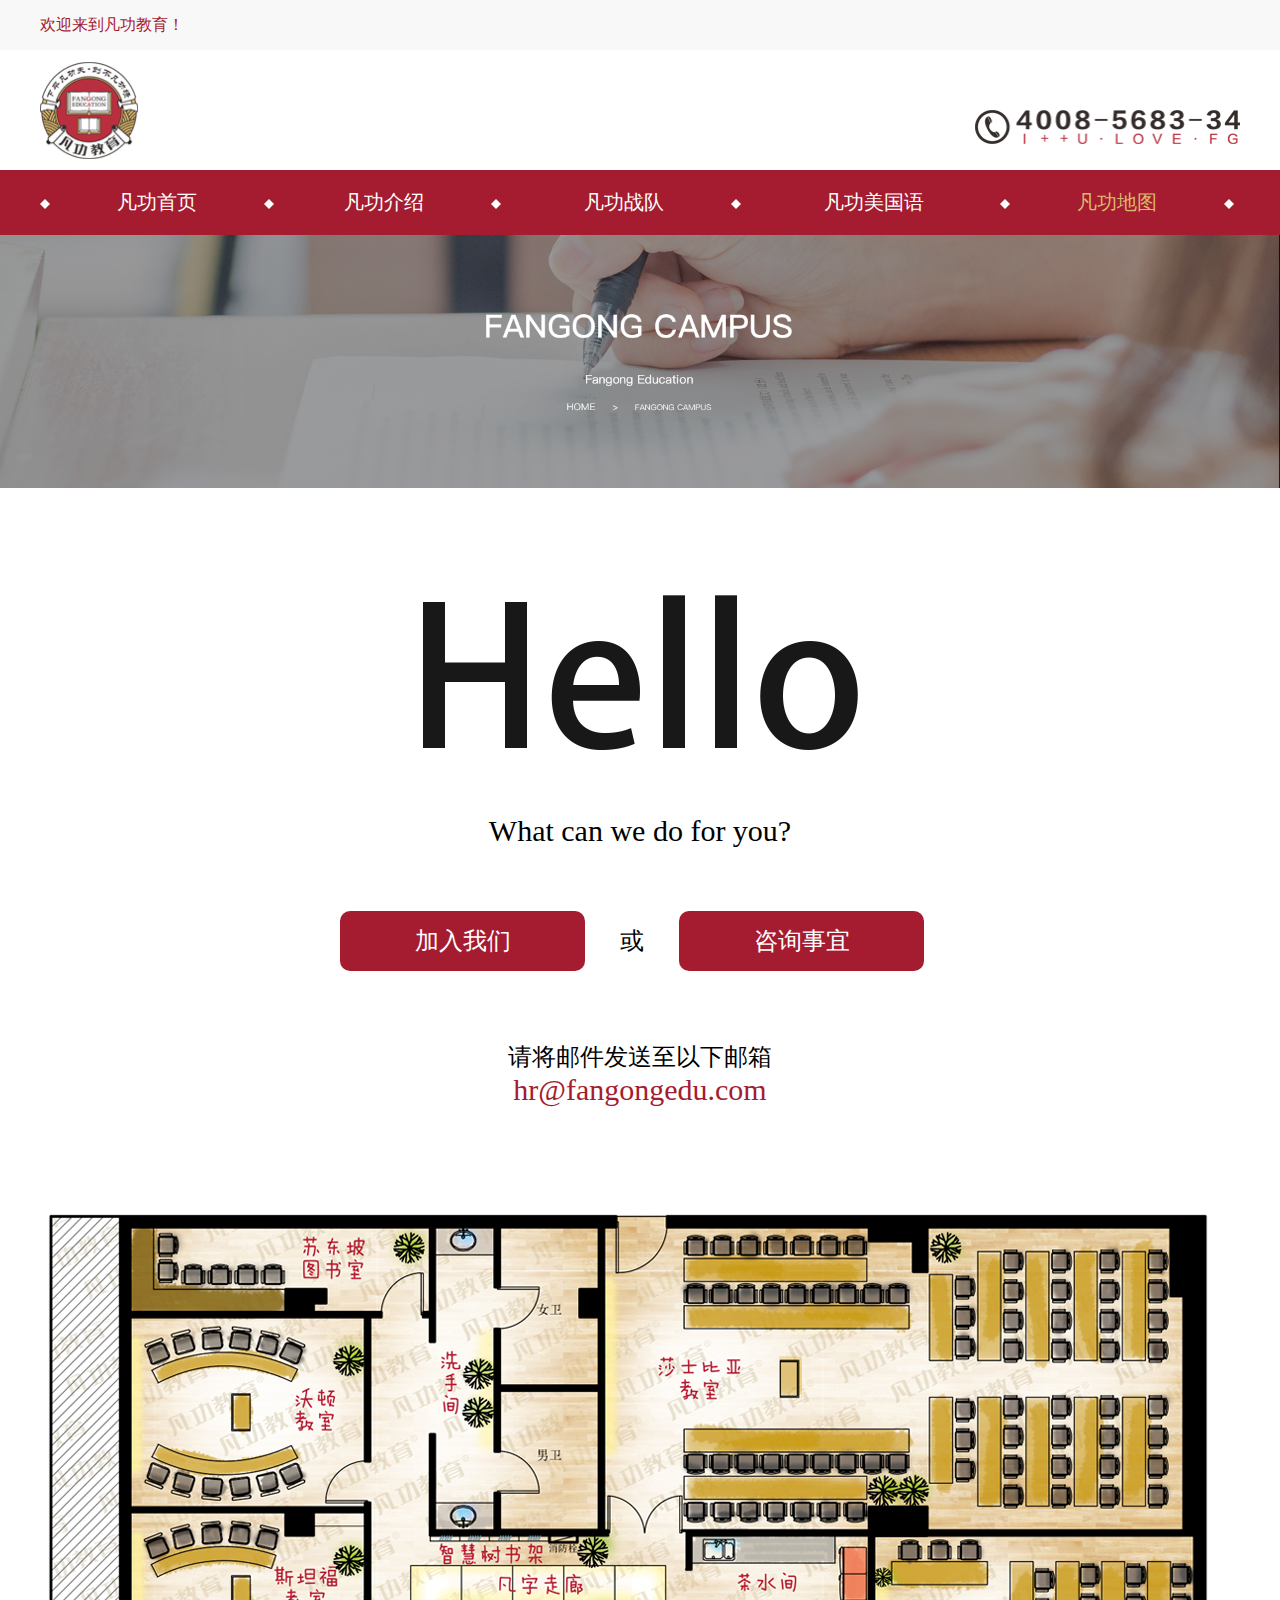
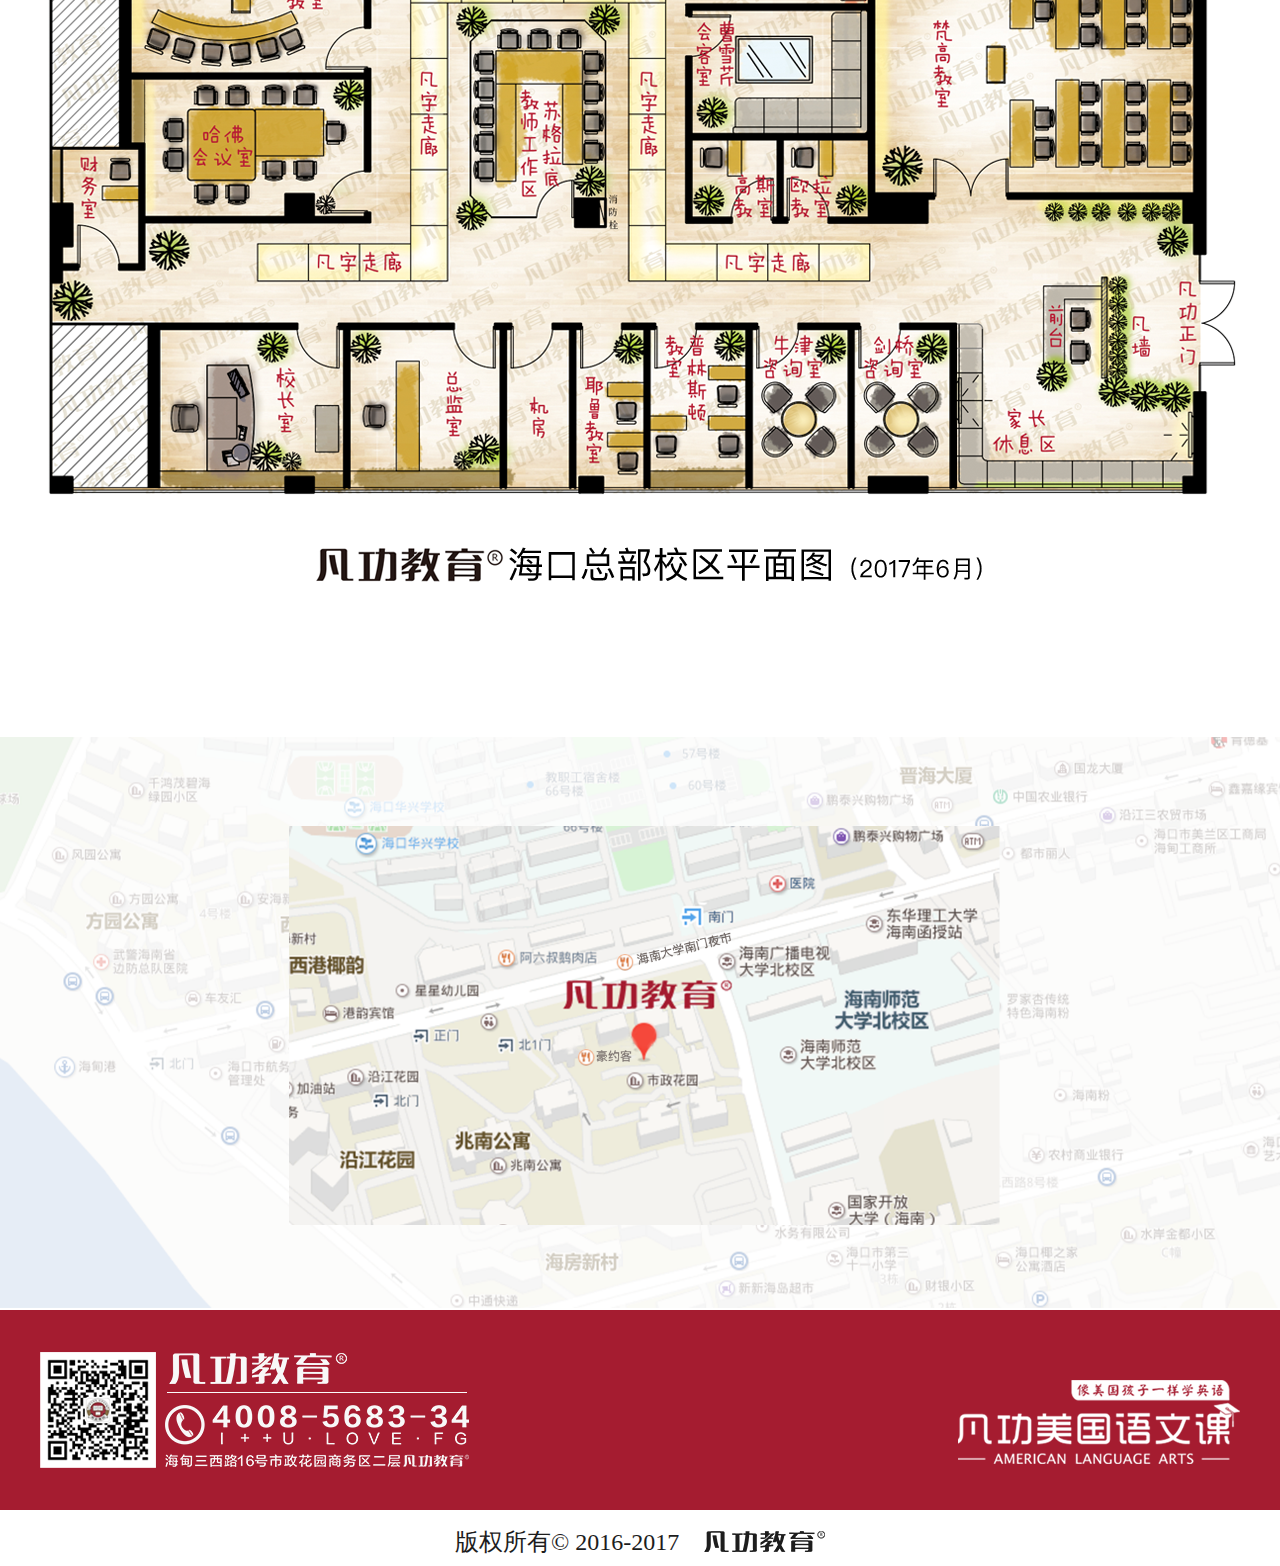
<file: map.html>
<!DOCTYPE html>
<html>
	<head>
		<meta charset="UTF-8">
		<meta name="viewport" content="width=device-width,initial-scale=1, user-scalable=no">
		<link rel="stylesheet" href="css/map.css" media="screen and (min-width:1025px)">
		<link rel="stylesheet" href="css/map_smallbox.css" media="screen and (max-width:1025px)">
		<script type="text/javascript" src="js/jquery-3.2.1.js"></script>
		<title>凡功校区</title>
	</head>
	<script>
		document.documentElement.style.fontSize = innerWidth / 16 + "px";
	</script>
	<script type="text/javascript">
		$(function() {
			var q = 0;
			var ulh = $(".map_smallbox .hide").height()
			$(".map_smallbox .click").click(function() {
				q++;
				if(q % 2 == 1) {
					$(".map_smallbox nav").css("height", ulh);
				} else {
					$(".map_smallbox nav").css("height", "0");
				}
			})
		})
	</script>
	<body>
	<div class="map_bigbox">
			<div class="bar_one"></div>
			<div class="bar_two"></div>
			<div class="wapper">
			<div class="header_top">
				<div class="top_center">
					<p>欢迎来到凡功教育！</p>
				</div>
			</div>
			<header>
				<a href="index.html">
					<img class="left" src="img/2.png" />
				</a>

				<a href="tel:4008568334">
					<img class="right" src="img/3.png" />
				</a>
			</header>
			<nav>
				<ul class="list">
					<li>
						<img src="img/pot.png" />
						<a href="index.html">
							<p>凡功首页</p>
						</a>
						<img src="img/pot.png" />
					</li>

					<li>
						<a href="introduction.html">
							<p>凡功介绍</p>
						</a>
						<img src="img/pot.png" />
					</li>

					<li>
						<a href="team.html">
							<p>凡功战队</p>
						</a>
						<img src="img/pot.png" />
					</li>

					<li>
						<a href="course.html">
							<p>凡功美国语文课</p>
						</a>

					</li>

					<li>
						<img src="img/pot.png" />
						<a href="map.html">
							<p>凡功地图</p>
						</a>
						<img src="img/pot.png" />
					</li>

				</ul>
			</nav>
		</div>
			<img class="banner" src="img/map_bkk.png" />
			<div class="map">
				<img src="img/Hello.png" />
				<p>What can we do for you? </p>
				<div class="hello_box">
					<span>加入我们</span>
					<p>或</p>
					<span>咨询事宜</span>
				</div>
				<div class="clear"></div>
				<h4 class="email">请将邮件发送至以下邮箱</h4>
				<h5 class="email_two">hr@fangongedu.com</h5>
			</div>
			<div class="xiaoqu">
				<img src="img/map_one.png"/>				
			</div>
			<img class="map_bottom" src="img/map_two.png"/>
			
			
			
			
			<div class="footer">
			<div class="footer_box">
				<div class="footer_logo">
					<img src="img/left.png" />
				</div>
				<div class="footer_tel">
					<img src="img/foot_right.png" />
				</div>
			</div>

		</div>
		<div class="footer_bottom">
			<p>版权所有© 2016-2017 </p>
			<img src="img/fg.png" />
		</div>
		</div>

		<!--
        	作者：offline
        	时间：2017-08-11
        	描述：手机版本
        -->
		<div class="map_smallbox">
			<header>
			<a href="index.html">
				<img class="logo" src="img/logo1.png" />
			</a>
			<img class="click" src="img/disk.png" />
		</header>
		<div class="clear"></div>

		<nav>
			<ul class="hide">
				<li>
					<a href="index.html">凡功首页</a>
				</li>
				<li>
					<a href="introduction.html">凡功简介</a>
				</li>
				<li>
					<a href="team.html">凡功战队</a>
				</li>
				<li>
					<a href="course.html">凡功美国语文课</a>
				</li>
				<li  class="cur">
					<a href="map.html">凡功校区</a>
				</li>
			</ul>
		</nav>

			<img class="banner" src="img/map_mbk.png" />
			
			
			
			
			<div class="map">
				<img src="img/Hello.png" />
				<p>What can we do for you? </p>
				<div class="hello_box">
					<span>加入我们</span>
					<p>或</p>
					<span>咨询事宜</span>
				</div>
				<div class="clear"></div>
				<h4 class="email">请将邮件发送至以下邮箱</h4>
				<h5 class="email_two">hr@fangongedu.com</h5>
			</div>
			<div class="xiaoqu">
				<img src="img/map_one.png"/>				
			</div>
			<img class="map_bottom" src="img/map_two.png"/>
			

<div class="footer">
				<div class="footer_logo">
					<img src="img/left.png" />
				</div>
			</div>
			<div class="footer_bottom">

				<img src="img/boot.png" />
			</div>










		</div>
	</body>
</html>
</file>
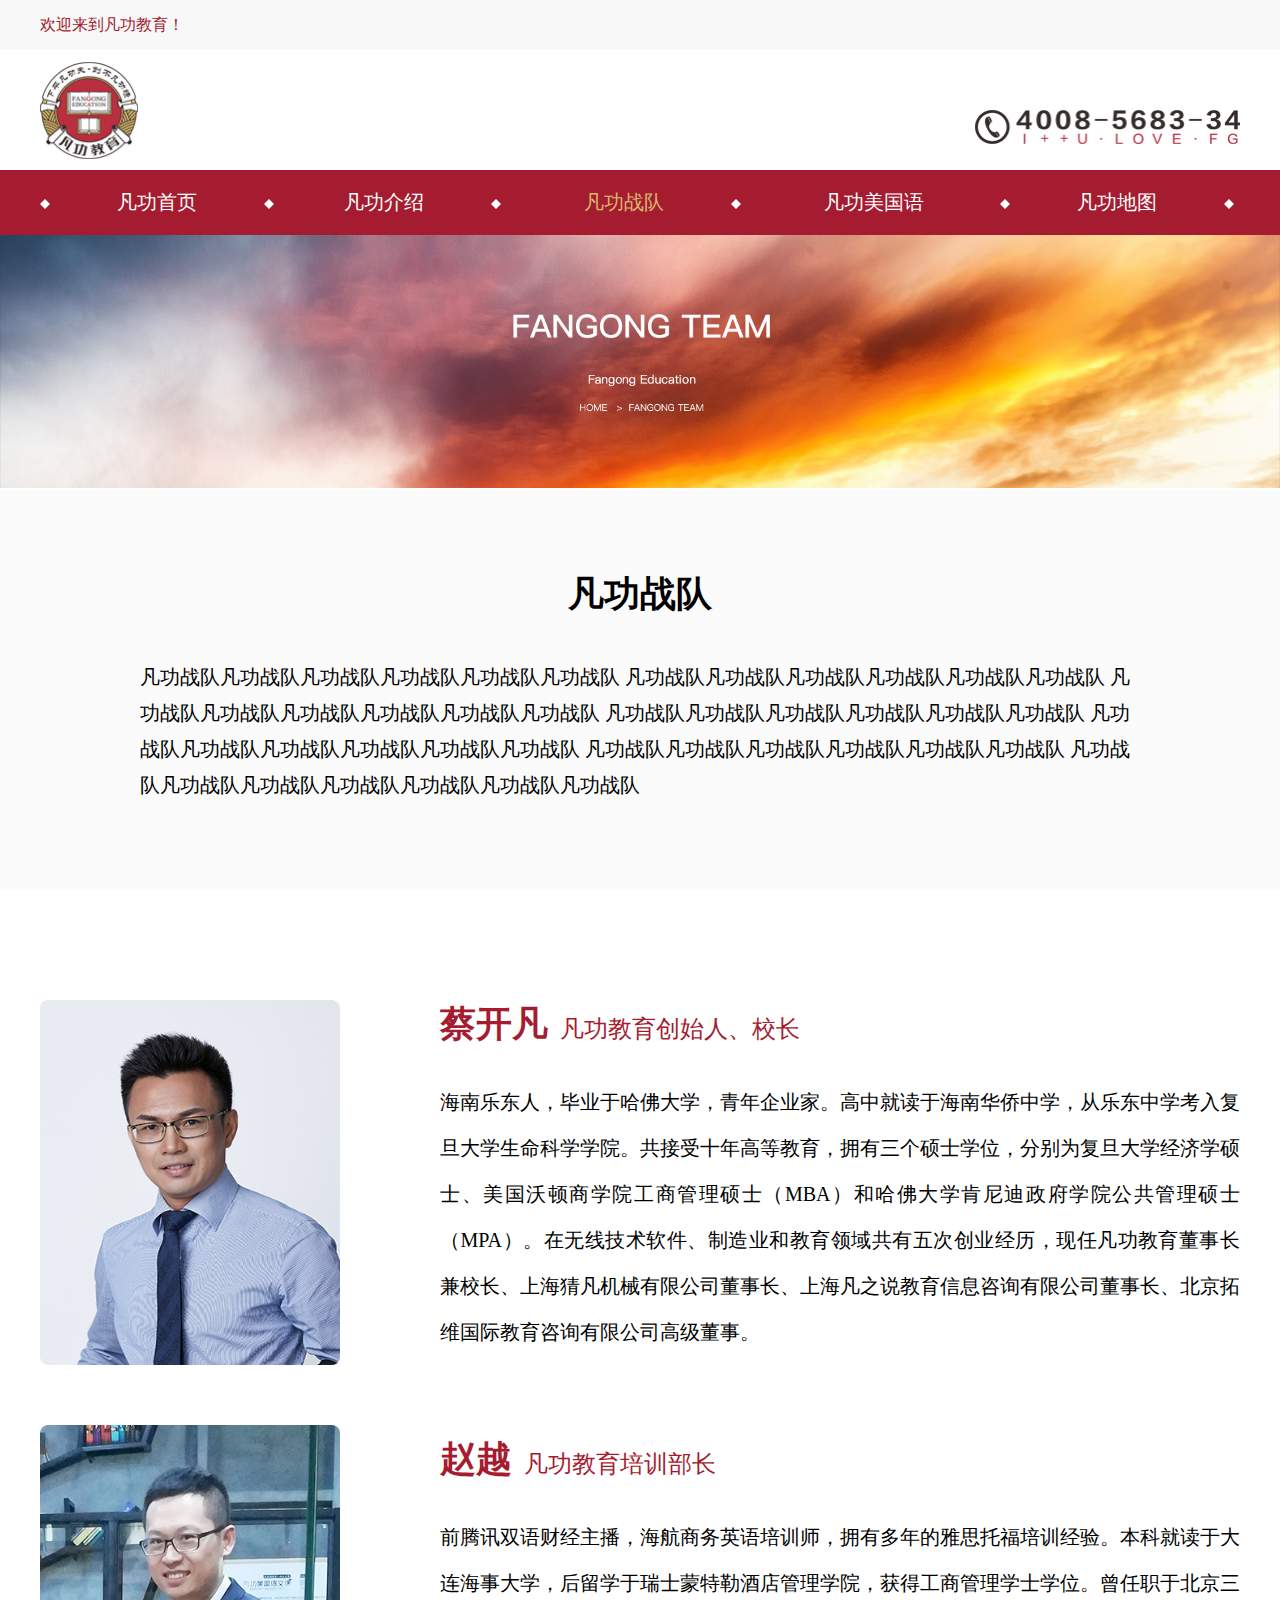
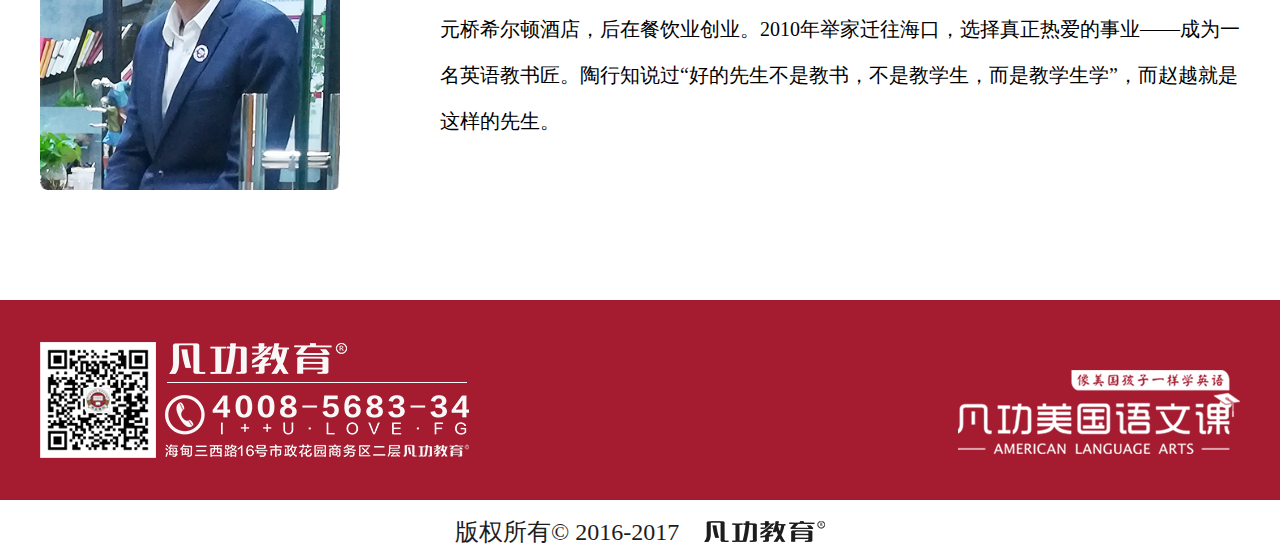
<file: team.html>
<!DOCTYPE html>
<html>

	<head>
		<meta charset="UTF-8">
		<meta name="viewport" content="width=device-width,initial-scale=1, user-scalable=no">
		<link rel="stylesheet" href="css/team.css" media="screen and (min-width:736px)">
		<link rel="stylesheet" href="css/team_smallbox.css" media="screen and (max-width:736px)">
		<script type="text/javascript" src="js/jquery-3.2.1.js"></script>
		<title>凡功战队</title>
	</head>
	<script>
		document.documentElement.style.fontSize = innerWidth / 16 + "px";
	</script>
<script type="text/javascript">
		$(function() {
			var q = 0;
			var ulh = $(".team_smallbox .hide").height()
			$(".team_smallbox .click").click(function() {
				q++;
				if(q % 2 == 1) {
					$(".team_smallbox nav").css("height", ulh);
				} else {
					$(".team_smallbox nav").css("height", "0");
				}
			})
		})
	</script>
	<body>
		<div class="team_bigbox">
			<div class="bar_one">
		</div>
		<div class="bar_two">
		</div>
		<div class="wapper">
			<div class="header_top">
				<div class="top_center">
					<p>欢迎来到凡功教育！</p>
				</div>
			</div>
			<header>
				<a href="index.html">
					<img class="left" src="img/2.png" />
				</a>

				<a href="tel:4008568334">
					<img class="right" src="img/3.png" />
				</a>
			</header>
			<nav>
				<ul class="list">
					<li>
						<img src="img/pot.png" />
						<a href="index.html">
							<p>凡功首页</p>
						</a>
						<img src="img/pot.png" />
					</li>

					<li>
						<a href="introduction.html">
							<p>凡功介绍</p>
						</a>
						<img src="img/pot.png" />
					</li>

					<li>
						<a href="team.html">
							<p>凡功战队</p>
						</a>
						<img src="img/pot.png" />
					</li>

					<li>
						<a href="course.html">
							<p>凡功美国语文课</p>
						</a>

					</li>

					<li>
						<img src="img/pot.png" />
						<a href="map.html">
							<p>凡功地图</p>
						</a>
						<img src="img/pot.png" />
					</li>

				</ul>
			</nav>
		</div>
			<img class="banner" src="img/team_bk.png" />
			<div class="team_work">
				<h3>凡功战队</h3>
				<p>凡功战队凡功战队凡功战队凡功战队凡功战队凡功战队 凡功战队凡功战队凡功战队凡功战队凡功战队凡功战队 凡功战队凡功战队凡功战队凡功战队凡功战队凡功战队 凡功战队凡功战队凡功战队凡功战队凡功战队凡功战队 凡功战队凡功战队凡功战队凡功战队凡功战队凡功战队 凡功战队凡功战队凡功战队凡功战队凡功战队凡功战队 凡功战队凡功战队凡功战队凡功战队凡功战队凡功战队凡功战队
				</p>
			</div>
			<div class="team_leader">
				<div class="leader_one">
					<img src="img/one.png" />
					<div class="one_section">
						<h1>蔡开凡</h1><i>凡功教育创始人、校长</i>
						<div class="clear"></div>
						<p>海南乐东人，毕业于哈佛大学，青年企业家。高中就读于海南华侨中学，从乐东中学考入复旦大学生命科学学院。共接受十年高等教育，拥有三个硕士学位，分别为复旦大学经济学硕士、美国沃顿商学院工商管理硕士（MBA）和哈佛大学肯尼迪政府学院公共管理硕士（MPA）。在无线技术软件、制造业和教育领域共有五次创业经历，现任凡功教育董事长兼校长、上海猜凡机械有限公司董事长、上海凡之说教育信息咨询有限公司董事长、北京拓维国际教育咨询有限公司高级董事。
						</p>
					</div>
				</div>
				<div class="clear"></div>
				<div class="leader_two">
					<img src="img/two.png" />
					<div class="two_section">
						<h1>赵越</h1><i>凡功教育培训部长</i>
						<div class="clear"></div>
						<p>前腾讯双语财经主播，海航商务英语培训师，拥有多年的雅思托福培训经验。本科就读于大连海事大学，后留学于瑞士蒙特勒酒店管理学院，获得工商管理学士学位。曾任职于北京三元桥希尔顿酒店，后在餐饮业创业。2010年举家迁往海口，选择真正热爱的事业——成为一名英语教书匠。陶行知说过“好的先生不是教书，不是教学生，而是教学生学”，而赵越就是这样的先生。
						</p>
					</div>
				</div>
			</div>

			<div class="footer">
				<div class="footer_box">
					<div class="footer_logo">
						<img src="img/left.png" />
					</div>
					<div class="footer_tel">
						<img src="img/foot_right.png" />
					</div>
				</div>

			</div>
			<div class="footer_bottom">
				<p>版权所有© 2016-2017 </p>
				<img src="img/fg.png" />
			</div>
		</div>

		<!--
        	作者：offline
        	时间：2017-08-11
        	描述：手机版本
        -->
		<div class="team_smallbox">
			
			<header>
			<a href="index.html">
				<img class="logo" src="img/logo1.png" />
			</a>
			<img class="click" src="img/disk.png" />
		</header>
		<div class="clear"></div>

		<nav>
			<ul class="hide">
				<li>
					<a href="index.html">凡功首页</a>
				</li>
				<li>
					<a href="introduction.html">凡功简介</a>
				</li>
				<li class="cur">
					<a href="team.html">凡功战队</a>
				</li>
				<li>
					<a href="course.html">凡功美国语文课</a>
				</li>
				<li>
					<a href="map.html">凡功校区</a>
				</li>
			</ul>
		</nav>

			<img class="banner" src="img/team_mbk.png" />
			<div class="team_work">
				<h3>凡功战队</h3>
				<p>凡功战队凡功战队凡功战队凡功战队凡功战队凡功战队 凡功战队凡功战队凡功战队凡功战队凡功战队凡功战队 凡功战队凡功战队凡功战队凡功战队凡功战队凡功战队 凡功战队凡功战队凡功战队凡功战队凡功战队凡功战队 凡功战队凡功战队凡功战队凡功战队凡功战队凡功战队 凡功战队凡功战队凡功战队凡功战队凡功战队凡功战队 凡功战队凡功战队凡功战队凡功战队凡功战队凡功战队凡功战队
				</p>
			</div>
			<div class="team_leader">
				<div class="leader_one">
					<img src="img/one.png" />
					<div class="one_section">
						<h1>蔡开凡</h1><i>凡功教育创始人、校长</i>
						<div class="clear"></div>
						<p>海南乐东人，毕业于哈佛大学，青年企业家。高中就读于海南华侨中学，从乐东中学考入复旦大学生命科学学院。 共接受十年高等教育，拥有三个硕士学位，分别为复旦大学经济学硕士、美国沃顿商学院工商管理硕士（MBA） 和哈佛大学肯尼迪政府学院公共管理硕士（MPA）。在无线技术软件、制造业和教育领域共有五次创业经历， 现任凡功教育董事长兼校长、上海猜凡机械有限公司董事长、上海凡之说教育信息咨询有限公司董事长、 北京拓维国际教育咨询有限公司高级董事。
						</p>
					</div>
				</div>
				<div class="clear"></div>
				<div class="leader_two">
					<img src="img/two.png" />
					<div class="two_section">
						<h1>赵越</h1><i>凡功教育培训部长</i>
						<div class="clear"></div>
						<p>前腾讯双语财经主播，海航商务英语培训师，拥有多年的雅思托福培训经验。本科就读于大连海事大学， 后留学于瑞士蒙特勒酒店管理学院，获得工商管理学士学位。曾任职于北京三元桥希尔顿酒店，后在餐饮业创业。 2010年举家迁往海口，选择真正热爱的事业——成为一名英语教书匠。陶行知说过“好的先生不是教书，不是教学生， 而是教学生学”，而赵越就是这样的先生。
						</p>
					</div>
				</div>
			</div>

			<div class="footer">
				<div class="footer_logo">
					<img src="img/left.png" />
				</div>
			</div>
			<div class="footer_bottom">

				<img src="img/boot.png" />
			</div>

		</div>

	</body>

</html>
</file>
<file: css/index_bigbox.css>
@charset "UTF-8";
* {
  margin: 0px;
  padding: 0px;
  text-decoration: none;
  box-sizing: border-box;
  font-size: .14rem;
  font-weight: 400;
  font-style: normal;
  font-family: "宋体";
  text-size-adjust: 100%;
}

.clear {
  clear: both;
}

ul,
li {
  list-style: none;
}

img,
div,
body,
html,
ul,
li,
a {
  -webkit-touch-callout: none;
}

input,
button {
  outline: 0;
}

input::-webkit-input-placeholder,
textarea::-webkit-input-placeholder {
  color: #666;
}

html,
body {
  width: 100%;
  height: auto;
}

.samll_box {
  display: none;
}

.bigbox {
  width: 100%;
  height: auto;
}

.bigbox .bar_one {
  width: 100%;
  height: 50px;
  background: #f8f8f8;
  position: absolute;
  top: 0;
  left: 0;
  z-index: -3;
}

.bigbox .bar_two {
  width: 100%;
  height: 65px;
  background: #A51C30;
  position: absolute;
  top: 170px;
  left: 0;
  z-index: -5;
}

.bigbox .wapper {
  width: 1200px;
  height: auto;
  margin: auto;
}

.bigbox .wapper .header_top {
  background: #f8f8f8;
  width: 100%;
  height: 50px;
  margin: auto;
}

.bigbox .wapper .header_top .top_center {
  display: flex;
  flex-direction: column;
  width: 100%;
  height: 50px;
  margin: auto;
}

.bigbox .wapper .header_top .top_center p {
  font-size: 16px;
  line-height: 50px;
  color: #a51c30;
}

.bigbox .wapper header {
  width: 1200px;
  height: 120px;
  margin: auto;
}

.bigbox .wapper header a:nth-child(1) {
  margin-top: 12px;
  float: left;
}

.bigbox .wapper header a:nth-child(1) .left {
  width: 98px;
  height: auto;
}

.bigbox .wapper header a:nth-child(2) {
  margin-top: 30px;
  float: right;
}

.bigbox .wapper header a:nth-child(2) .right {
  width: 265px;
  height: auto;
  margin-top: 30px;
}

.bigbox .wapper nav {
  width: 1200px;
  height: 65px;
  background: #A51C30;
  display: flex;
}

.bigbox .wapper nav .list {
  width: 100%;
  height: 65px;
  margin: 0 auto;
}

.bigbox .wapper nav .list li {
  width: 240px;
  display: inline-block;
  line-height: 65px;
  float: left;
  justify-content: center;
  align-items: center;
}

.bigbox .wapper nav .list li:hover p {
  color: #dab96b;
}

.bigbox .wapper nav .list li:nth-child(1) p {
  color: #dab96b;
}

.bigbox .wapper nav .list li img {
  display: inline-block;
  width: 10px;
  height: 10px;
}

.bigbox .wapper nav .list li a {
  display: inline-block;
}

.bigbox .wapper nav .list li a p {
  line-height: 65px;
  padding: 0 64px;
  color: white;
  margin: auto;
  font-size: 20px;
}

.bigbox .banner {
  width: 100%;
  height: auto;
}

.bigbox .ad {
  width: 1200px;
  height: 330px;
  margin: auto;
  margin-top: -10px;
}

.bigbox .ad .ad_left {
  width: 50%;
  height: 330px;
  float: left;
  background: #A51C30;
}

.bigbox .ad .ad_left .sammll_left {
  width: 90px;
  height: auto;
  margin: 0 auto;
  margin-top: 60px;
  margin-bottom: 30px;
}

.bigbox .ad .ad_left .sammll_left img {
  width: 84px;
  height: auto;
}

.bigbox .ad .ad_left p {
  color: white;
  font-size: 18px;
  line-height: 38px;
  text-align: center;
}

.bigbox .ad .ad_right {
  width: 50%;
  height: 330px;
  float: right;
}

.bigbox .ad .ad_right .small_right {
  width: 90px;
  height: auto;
  margin: 0 auto;
  margin-top: 60px;
  margin-bottom: 30px;
}

.bigbox .ad .ad_right .small_right img {
  width: 85px;
  height: auto;
}

.bigbox .ad .ad_right p {
  color: #A51C30;
  font-size: 18px;
  line-height: 38px;
  text-align: center;
}

.bigbox .com_title {
  width: 1200px;
  height: 820px;
  margin: auto;
  z-index: 1;
  text-align: center;
  padding-bottom: 100px;
}

.bigbox .com_title h3 {
  font-family: "PingFang SC";
  font-size: 36px;
  font-weight: 800;
  padding: 90px 0 20px 0;
}

.bigbox .com_title img {
  padding-bottom: 20px;
}

.bigbox .com_title p {
  font-size: 18px;
}

.bigbox .com_title .com_articale {
  box-shadow: 5px 5px 5px #ebebeb;
  margin-top: 50px;
  width: 100%;
  height: 490px;
  background: #f8f8f8;
}

.bigbox .com_title .com_articale .articale_left {
  width: 37%;
  padding: 60px 0px 0 60px;
}

.bigbox .com_title .com_articale .articale_left img {
  display: inline-block;
  float: left;
}

.bigbox .com_title .com_articale .articale_right {
  width: 63%;
  text-align: left;
  float: right;
  padding: 0px 60px 10px 0;
}

.bigbox .com_title .com_articale .articale_right p {
  text-indent: 2em;
  font-size: 16px;
  color: #666666;
  font-weight: 300;
  text-align: left;
  margin-bottom: 10px;
  line-height: 28px;
  text-align: justify;
}

.bigbox .com_title .com_articale .articale_right span a {
  float: right;
  width: 170px;
  height: 50px;
  background: #A51C30;
  border-radius: 5px;
  text-align: center;
  color: white;
  font-size: 16px;
  font-weight: bold;
  line-height: 50px;
  margin-top: 8px;
}

.bigbox .team_box {
  width: 100%;
  background: #f8f8f8;
}

.bigbox .team_box .team {
  margin: 0 auto;
  margin-top: 170px;
  width: 1200px;
  height: 960px;
  text-align: center;
}

.bigbox .team_box .team h3 {
  font-family: "PingFang SC";
  font-size: 36px;
  font-weight: 800;
  padding: 70px 0 20px 0;
}

.bigbox .team_box .team img {
  padding-bottom: 20px;
}

.bigbox .team_box .team p {
  font-size: 18px;
}

.bigbox .team_box .team .img_list {
  display: inline-block;
  text-align: center;
  margin-top: 65px;
}

.bigbox .team_box .team .img_list li {
  float: left;
}

.bigbox .team_box .team .img_list li:nth-child(2) {
  margin-left: 50px;
}

.bigbox .team_box .team .img_list li img {
  width: 100%;
}

.bigbox .team_box .team .img_list li .csr {
  margin-top: 15px;
  text-align: center;
  display: block;
}

.bigbox .team_box .team .img_list li .csr p {
  font-size: 18px;
  font-weight: 600;
  float: left;
}

.bigbox .team_box .team .img_list li .csr p.import {
  font-size: 18px;
  font-weight: 600;
  color: #a51c30;
  float: left;
}

.bigbox .team_box .team .img_list li span a {
  text-align: left;
  display: block;
  width: 170px;
  height: 50px;
  font-size: 18px;
  font-weight: 400;
  background: white;
  color: #A51C30;
  margin-top: 40px;
  border-radius: 5px;
  line-height: 50px;
  padding-left: 40px;
  -webkit-box-shadow: 2px 2px 1px #A51C30;
  -moz-box-shadow: 2px 2px 1px #A51C30;
}

.bigbox .Chinese {
  width: 1200px;
  text-align: center;
  height: auto;
  margin: 0 auto;
}

.bigbox .Chinese h3 {
  font-family: "PingFang SC";
  font-size: 36px;
  font-weight: 800;
  padding: 90px 0 20px 0;
}

.bigbox .Chinese img {
  padding-bottom: 20px;
}

.bigbox .Chinese p {
  font-size: 18px;
}

.bigbox .Chinese .chinese_list {
  margin-top: 40px;
}

.bigbox .Chinese .chinese_list li {
  margin-bottom: 60px;
  float: left;
}

.bigbox .Chinese .chinese_list li:nth-child(2) {
  float: right;
}

.bigbox .Chinese .chinese_list li:nth-child(4) {
  float: right;
}

.bigbox .Chinese .chinese_list li img {
  width: 570px;
  height: auto;
}

.bigbox .Chinese .chinese_list li h4 {
  text-align: left;
  font-family: "PingFang SC";
  font-size: 24px;
  font-weight: 400;
  padding: 20px 0 10px 0;
  color: #A51C30;
}

.bigbox .Chinese .chinese_list li .conten_ads {
  text-align: left;
}

.bigbox .Chinese .chinese_list li .conten_ads p {
  font-size: 16px;
  font-weight: 400;
  line-height: 32px;
  color: #333333;
}

.bigbox .Chinese .chinese_list li span a {
  float: left;
  width: 170px;
  height: 50px;
  font-size: 18px;
  font-weight: 400;
  background: #A51C30;
  color: white;
  margin-top: 20px;
  border-radius: 5px;
  line-height: 50px;
}

.bigbox .campe {
  margin-top: 50px;
  width: 100%;
  background: url(../img/zb_bk.png);
  text-align: center;
  margin: 0 auto;
}

.bigbox .campe h3 {
  font-size: 36px;
  font-weight: 800;
  padding: 40px 0 20px 0;
}

.bigbox .campe img {
  padding-bottom: 20px;
}

.bigbox .campe .map {
  text-align: center;
  display: block;
  margin: 0 auto;
  width: 1200px;
  padding-top: 40px;
  padding-bottom: 80px;
}

.bigbox .campe p {
  font-size: 18px;
}

.bigbox .footer {
  width: 100%;
  height: 200px;
  background: #A51C30;
}

.bigbox .footer .footer_box {
  width: 1200px;
  height: auto;
  margin: 0 auto;
  padding-top: 35px;
}

.bigbox .footer .footer_box .footer_logo {
  margin-top: 7px;
  float: left;
}

.bigbox .footer .footer_box .footer_tel {
  margin-top: 35px;
  float: right;
}

.bigbox .footer_bottom {
  width: 370px;
  height: 40px;
  margin: auto;
  margin-top: 16px;
}

.bigbox .footer_bottom p {
  font-size: 24px;
  color: #1d1d1d;
  float: left;
}

.bigbox .footer_bottom img {
  margin-top: 5px;
  float: right;
}
</file>
<file: css/index_smallbox.css>
@charset "UTF-8";
* {
  margin: 0px;
  padding: 0px;
  text-decoration: none;
  box-sizing: border-box;
  font-size: .14rem;
  font-weight: 400;
  font-style: normal;
  font-family: "宋体";
  text-size-adjust: 100%;
}

.clear {
  clear: both;
}

ul,
li {
  list-style: none;
}

img,
div,
body,
html,
ul,
li,
a {
  -webkit-touch-callout: none;
}

input,
button {
  outline: 0;
}

input::-webkit-input-placeholder,
textarea::-webkit-input-placeholder {
  color: #666;
}

html,
body {
  width: 100%;
  height: auto;
}

.bigbox {
  display: none;
}

.samll_box {
  width: 16rem;
  margin: auto;
}

.samll_box header .logo {
  float: left;
  width: 6rem;
  height: auto;
  margin: 1rem 0 0 0.75rem;
}

.samll_box header .click {
  width: 0.9rem;
  float: right;
  margin-top: 1.85rem;
  margin-right: 0.75rem;
}

.samll_box nav {
  overflow: hidden;
  margin-top: 0.5rem;
  height: 0;
  width: 100%;
  transition: all .5s;
}

.samll_box nav .hide {
  height: 7.75rem;
  margin: 0 0.35rem;
  box-sizing: border-box;
  -webkit-box-sizing: border-box;
}

.samll_box nav .hide li {
  width: 100%;
  height: 1.5rem;
  border-bottom: 0.05rem solid #eee;
}

.samll_box nav .hide li:last-child {
  border-bottom: none;
}

.samll_box nav .hide li a {
  height: 1.5rem;
  display: block;
  border-radius: 0.25rem;
  color: #A51C30;
  line-height: 1.5rem;
  text-indent: 2em;
  font-size: 0.5rem;
  font-weight: 500;
}

.samll_box .hide li.cur a {
  background: #A51C30;
  color: white;
}

.samll_box .banner {
  width: 100%;
}

.samll_box .ad {
  margin-top: -0.5rem;
  width: 100%;
  height: 6rem;
}

.samll_box .ad .ad_left {
  width: 50%;
  height: 6rem;
  float: left;
  background: #A51C30;
}

.samll_box .ad .ad_left .sammll_left {
  width: 2rem;
  height: auto;
  margin: 0 auto;
  margin-top: 1.1rem;
  margin-bottom: 0.5rem;
}

.samll_box .ad .ad_left .sammll_left img {
  width: 1.35rem;
  height: auto;
  display: block;
  margin: auto;
}

.samll_box .ad .ad_left p {
  color: white;
  font-size: 0.35rem;
  line-height: 0.8rem;
  text-align: center;
}

.samll_box .ad .ad_right {
  width: 50%;
  height: 6rem;
  float: right;
}

.samll_box .ad .ad_right .small_right {
  width: 2rem;
  height: auto;
  margin: 0 auto;
  margin-top: 1rem;
  margin-bottom: 0.5rem;
}

.samll_box .ad .ad_right .small_right img {
  display: block;
  margin: auto;
  width: 1.4rem;
  height: auto;
}

.samll_box .ad .ad_right p {
  color: #A51C30;
  font-size: 0.35rem;
  line-height: 0.8rem;
  text-align: center;
}

.samll_box .com_title {
  width: 100%;
  margin: auto;
  z-index: 1;
  text-align: center;
}

.samll_box .com_title h3 {
  font-size: 0.9rem;
  font-weight: 600;
  padding: 1.5rem 0 0.3rem 0;
}

.samll_box .com_title img {
  display: block;
  width: 6rem;
  margin: 0 auto;
  padding-bottom: 0.4rem;
}

.samll_box .com_title h4 {
  display: block;
  width: 10rem;
  margin: 0 auto;
  font-size: 0.4rem;
  text-align: center;
  font-weight: 300;
}

.samll_box .com_title .xz {
  padding: 1rem;
  width: 14rem;
  display: block;
  margin: auto;
}

.samll_box .com_title .com_articale {
  box-shadow: 0.25rem 0.25rem 0.25rem #ebebeb;
  width: 100%;
  background: #f8f8f8;
}

.samll_box .com_title .com_articale .articale {
  padding: 1rem 0 2.5rem 0;
  width: 14rem;
  margin: 0 auto;
}

.samll_box .com_title .com_articale .articale p {
  text-indent: 2em;
  font-size: 0.6rem;
  font-weight: 300;
  margin-bottom: 0.5rem;
  line-height: 0.9rem;
  text-align: justify;
}

.samll_box .com_title .com_articale .articale span {
  display: block;
  margin: 0.5rem 0;
}

.samll_box .com_title .com_articale .articale span a {
  float: right;
  width: 4.5rem;
  height: 1.5rem;
  background: #A51C30;
  border-radius: 0.25rem;
  text-align: center;
  color: white;
  font-size: 0.5rem;
  font-weight: bold;
  line-height: 1.5rem;
}

.samll_box .team {
  margin-top: 1rem;
  width: 100%;
  text-align: center;
}

.samll_box .team h3 {
  font-size: 0.9rem;
  font-weight: 600;
  padding: 1.5rem 0 0.3rem 0;
}

.samll_box .team img {
  display: block;
  width: 6rem;
  margin: 0 auto;
  padding-bottom: 0.4rem;
}

.samll_box .team h4 {
  display: block;
  width: 10rem;
  margin: 0 auto;
  font-size: 0.4rem;
  text-align: center;
  font-weight: 300;
}

.samll_box .team .img_list {
  display: inline-block;
  text-align: center;
  margin-top: 0.5rem;
}

.samll_box .team .img_list li img {
  width: 14rem;
  margin-top: 0.5rem;
}

.samll_box .team .img_list li:nth-child(2) {
  margin-top: 1.5rem;
}

.samll_box .team .img_list li .csr {
  margin-top: 0.25rem;
}

.samll_box .team .img_list li .csr p {
  font-size: 0.5rem;
  float: left;
}

.samll_box .team .img_list li .csr span.import {
  margin-top: -0.15rem;
  font-size: 0.6rem;
  color: #a51c30;
  float: left;
}

.samll_box .Chinese {
  text-align: center;
  padding: 0.5rem 0;
  margin-top: 0.5rem;
  width: 100%;
}

.samll_box .Chinese h3 {
  font-size: 0.9rem;
  font-weight: 600;
  padding: 1.5rem 0 0.3rem 0;
}

.samll_box .Chinese img {
  display: block;
  width: 8.5rem;
  margin: 0 auto;
  padding-bottom: 0.4rem;
}

.samll_box .Chinese h5 {
  display: block;
  width: 10rem;
  margin: 0 auto;
  font-size: 0.4rem;
  text-align: center;
  font-weight: 300;
}

.samll_box .Chinese .chinese_list {
  text-align: left;
  margin-top: 1rem;
}

.samll_box .Chinese .chinese_list li {
  padding-bottom: 1.5rem;
  margin-bottom: 1rem;
}

.samll_box .Chinese .chinese_list li img {
  width: 14rem;
}

.samll_box .Chinese .chinese_list li h4 {
  font-size: 0.8rem;
  margin: 0.5rem 0 0.25rem 1rem;
  color: #A51C30;
}

.samll_box .Chinese .chinese_list li .conten_ads {
  padding: 0 1rem;
}

.samll_box .Chinese .chinese_list li .conten_ads p {
  font-size: 0.5rem;
  font-weight: 300;
  line-height: 0.8rem;
  text-align: justify;
}

.samll_box .Chinese .chinese_list li span {
  display: block;
  margin: 0.5rem 0 0.9rem 1rem;
}

.samll_box .Chinese .chinese_list li span a {
  float: left;
  width: 4.5rem;
  height: 1.5rem;
  background: #A51C30;
  border-radius: 0.25rem;
  text-align: center;
  color: white;
  font-size: 0.5rem;
  font-weight: bold;
  line-height: 1.5rem;
}

.samll_box .campe {
  width: 100%;
  height: 11rem;
  text-align: center;
  background-image: url(../img/zb_bk.png);
}

.samll_box .campe h3 {
  color: #000000;
  font-size: 0.9rem;
  font-weight: 600;
  padding: 1.5rem 0 0.25rem 0;
}

.samll_box .campe img {
  display: block;
  width: 6rem;
  margin: 0 auto;
  padding-bottom: 0.25rem;
}

.samll_box .campe h4 {
  color: #000000;
  display: block;
  width: 14rem;
  margin: 0 auto;
  font-size: 0.4rem;
  text-align: center;
  font-weight: 300;
}

.samll_box .campe .map {
  width: 100%;
  padding: 0.5rem 0 1rem 0;
}

.samll_box .footer {
  width: 100%;
  height: 4rem;
  background: #A51C30;
}

.samll_box .footer .footer_logo {
  padding-top: 0.7rem;
}

.samll_box .footer .footer_logo img {
  display: block;
  width: 10rem;
  margin: 0 auto;
}

.samll_box .footer_bottom {
  width: 100%;
  height: 1.5rem;
  padding-top: 0.5rem;
}

.samll_box .footer_bottom img {
  width: 9rem;
  display: block;
  margin: 0 auto;
}
</file>
<file: css/course.css>
@charset "UTF-8";
* {
  margin: 0px;
  padding: 0px;
  text-decoration: none;
  box-sizing: border-box;
  font-size: .14rem;
  font-weight: 400;
  font-style: normal;
  font-family: "宋体";
  text-size-adjust: 100%;
}

.clear {
  clear: both;
}

ul,
li {
  list-style: none;
}

img,
div,
body,
html,
ul,
li,
a {
  -webkit-touch-callout: none;
}

input,
button {
  outline: 0;
}

input::-webkit-input-placeholder,
textarea::-webkit-input-placeholder {
  color: #666;
}

html,
body {
  width: 100%;
  height: auto;
}

.course_smallbox {
  display: none;
}

.course_bigbox {
  width: 100%;
  height: auto;
}

.course_bigbox .bar_one {
  width: 100%;
  height: 50px;
  background: #f8f8f8;
  position: absolute;
  top: 0;
  left: 0;
  z-index: -3;
}

.course_bigbox .bar_two {
  width: 100%;
  height: 65px;
  background: #A51C30;
  position: absolute;
  top: 170px;
  left: 0;
  z-index: -5;
}

.course_bigbox .wapper {
  width: 1200px;
  height: auto;
  margin: auto;
}

.course_bigbox .wapper .header_top {
  background: #f8f8f8;
  width: 100%;
  height: 50px;
  margin: auto;
}

.course_bigbox .wapper .header_top .top_center {
  display: flex;
  flex-direction: column;
  width: 100%;
  height: 50px;
  margin: auto;
}

.course_bigbox .wapper .header_top .top_center p {
  font-size: 16px;
  line-height: 50px;
  color: #a51c30;
}

.course_bigbox .wapper header {
  width: 1200px;
  height: 120px;
  margin: auto;
}

.course_bigbox .wapper header a:nth-child(1) {
  margin-top: 12px;
  float: left;
}

.course_bigbox .wapper header a:nth-child(1) .left {
  width: 98px;
  height: auto;
}

.course_bigbox .wapper header a:nth-child(2) {
  margin-top: 30px;
  float: right;
}

.course_bigbox .wapper header a:nth-child(2) .right {
  width: 265px;
  height: auto;
  margin-top: 30px;
}

.course_bigbox .wapper nav {
  width: 1200px;
  height: 65px;
  background: #A51C30;
  display: flex;
}

.course_bigbox .wapper nav .list {
  width: 100%;
  height: 65px;
  margin: 0 auto;
}

.course_bigbox .wapper nav .list li {
  width: 240px;
  display: inline-block;
  line-height: 65px;
  float: left;
  justify-content: center;
  align-items: center;
}

.course_bigbox .wapper nav .list li:hover p {
  color: #dab96b;
}

.course_bigbox .wapper nav .list li:nth-child(4) p {
  color: #dab96b;
}

.course_bigbox .wapper nav .list li img {
  display: inline-block;
  width: 10px;
  height: 10px;
}

.course_bigbox .wapper nav .list li a {
  display: inline-block;
}

.course_bigbox .wapper nav .list li a p {
  line-height: 65px;
  padding: 0 64px;
  color: white;
  margin: auto;
  font-size: 20px;
}

.course_bigbox .banner {
  width: 100%;
  height: auto;
}

.course_bigbox .map {
  width: 100%;
  padding-bottom: 60px;
  background: #fbfbfb;
}

.course_bigbox .map img {
  width: 1100px;
  padding-top: 80px;
  display: block;
  margin: 0 auto;
}

.course_bigbox .new_ad {
  width: 1200px;
  height: 700px;
  display: block;
  margin: 0 auto;
}

.course_bigbox .new_ad .logo_first {
  width: 300px;
  padding-top: 70px;
  display: block;
  margin: 0 auto;
  margin-bottom: 50px;
}

.course_bigbox .new_ad .newad_box {
  width: 1200px;
  height: auto;
}

.course_bigbox .new_ad .newad_box .left {
  float: left;
  position: relative;
}

.course_bigbox .new_ad .newad_box .left h1 {
  position: absolute;
  top: 45px;
  left: 140px;
  font-size: 36px;
  font-weight: 800;
  color: white;
}

.course_bigbox .new_ad .newad_box .left .ad_text {
  position: absolute;
  top: 160px;
  left: 40px;
}

.course_bigbox .new_ad .newad_box .left .ad_text p {
  font-size: 18px;
  font-weight: 500;
  line-height: 36px;
  color: white;
}

.course_bigbox .new_ad .newad_box .right {
  float: right;
  position: relative;
}

.course_bigbox .new_ad .newad_box .right h1 {
  position: absolute;
  top: 45px;
  left: 140px;
  font-size: 36px;
  font-weight: 800;
  color: #a51c30;
}

.course_bigbox .new_ad .newad_box .right span {
  position: absolute;
  top: 60px;
  left: 380px;
  font-size: 20px;
  font-weight: 800;
  color: #a51c30;
}

.course_bigbox .new_ad .newad_box .right .ad_text {
  position: absolute;
  top: 160px;
  left: 40px;
}

.course_bigbox .new_ad .newad_box .right .ad_text p {
  font-size: 18px;
  font-weight: 500;
  line-height: 36px;
  color: #a51c30;
}

.course_bigbox .five_small {
  width: 100%;
  height: 470px;
  background: #fbfbfb;
}

.course_bigbox .five_small h3 {
  font-family: "PingFang SC";
  font-size: 36px;
  font-weight: 800;
  padding: 90px 0 10px 0;
  color: #A51C30;
  text-align: center;
}

.course_bigbox .five_small p {
  font-size: 20px;
  color: #A51C30;
  text-align: center;
}

.course_bigbox .five_small .five_center {
  width: 1100px;
  margin-top: 100px;
  margin: 0 auto;
  display: flex;
}

.course_bigbox .five_small .five_center li {
  margin-top: 60px;
  float: left;
  flex: 1;
}

.course_bigbox .five_small .five_center li img {
  display: block;
  text-align: center;
  padding-left: 72px;
  padding-bottom: 10px;
}

.course_bigbox .five_small .five_center li span {
  font-family: "PingFang SC";
  font-size: 20px;
  font-weight: 400;
  padding-left: 69px;
  color: #A51C30;
}

.course_bigbox .five_reason {
  width: 100%;
  margin: 0 auto;
}

.course_bigbox .five_reason .one_reason {
  width: 100%;
  width: 1200px;
  margin: 0 auto;
}

.course_bigbox .five_reason .one_reason h1 {
  font-family: "PingFang SC";
  font-size: 30px;
  font-weight: 500;
  padding: 120px 0 60px 0;
  color: #A51C30;
}

.course_bigbox .five_reason .one_reason .one img {
  float: left;
  padding-bottom: 120px;
}

.course_bigbox .five_reason .one_reason .one .one_right {
  float: right;
  width: 680px;
}

.course_bigbox .five_reason .one_reason .one .one_right h3 {
  font-family: "PingFang SC";
  font-size: 30px;
  font-weight: 800;
  padding: 0 0 20px 0;
  color: #A51C30;
}

.course_bigbox .five_reason .one_reason .one .one_right p {
  width: 680px;
  display: block;
  text-align: justify;
  font-size: 20px;
  font-weight: 300;
  line-height: 46px;
  margin-bottom: 80px;
}

.course_bigbox .five_reason .one_reason .one .one_right span {
  width: 175px;
  height: 45px;
  background: #A51C30;
  display: block;
  border-radius: 5px;
}

.course_bigbox .five_reason .one_reason .one .one_right span img {
  float: left;
  display: inline-block;
  margin-left: 30px;
  margin-right: 10px;
  margin-top: 4px;
}

.course_bigbox .five_reason .one_reason .one .one_right span p {
  display: inline-block;
  width: 80px;
  float: left;
  font-size: 18px;
  font-weight: 300;
  color: white;
}

.course_bigbox .five_reason .box_two {
  width: 100%;
  background: #fbfbfb;
}

.course_bigbox .five_reason .box_two .two_reason {
  width: 100%;
  width: 1200px;
  margin: 0 auto;
}

.course_bigbox .five_reason .box_two .two_reason h1 {
  font-family: "PingFang SC";
  font-size: 30px;
  font-weight: 500;
  padding: 35px 0 60px 0;
  color: #A51C30;
}

.course_bigbox .five_reason .box_two .two_reason .two img {
  float: left;
  padding-bottom: 70px;
}

.course_bigbox .five_reason .box_two .two_reason .two .one_right {
  float: right;
  width: 680px;
}

.course_bigbox .five_reason .box_two .two_reason .two .one_right h3 {
  font-family: "PingFang SC";
  font-size: 30px;
  font-weight: 800;
  padding: 0 0 20px 0;
  color: #A51C30;
}

.course_bigbox .five_reason .box_two .two_reason .two .one_right p {
  width: 680px;
  display: block;
  text-align: justify;
  font-size: 20px;
  font-weight: 300;
  line-height: 46px;
  margin-bottom: 80px;
}

.course_bigbox .five_reason .box_two .two_reason .two .one_right span {
  width: 175px;
  height: 45px;
  background: #A51C30;
  display: block;
  border-radius: 5px;
}

.course_bigbox .five_reason .box_two .two_reason .two .one_right span img {
  float: left;
  display: inline-block;
  margin-left: 30px;
  margin-right: 10px;
  margin-top: 4px;
}

.course_bigbox .five_reason .box_two .two_reason .two .one_right span p {
  display: inline-block;
  width: 80px;
  float: left;
  font-size: 18px;
  font-weight: 300;
  color: white;
}

.course_bigbox .five_reason .three_reason {
  width: 100%;
  width: 1200px;
  margin: 0 auto;
}

.course_bigbox .five_reason .three_reason h1 {
  font-size: 30px;
  font-weight: 500;
  padding: 120px 0 60px 0;
  color: #A51C30;
}

.course_bigbox .five_reason .three_reason .three img {
  float: left;
  padding-bottom: 120px;
}

.course_bigbox .five_reason .three_reason .three .one_right {
  float: right;
  width: 680px;
}

.course_bigbox .five_reason .three_reason .three .one_right h3 {
  font-family: "PingFang SC";
  font-size: 30px;
  font-weight: 800;
  padding: 0 0 20px 0;
  color: #A51C30;
}

.course_bigbox .five_reason .three_reason .three .one_right p {
  width: 680px;
  display: block;
  text-align: justify;
  font-size: 20px;
  font-weight: 300;
  line-height: 46px;
  margin-bottom: 80px;
}

.course_bigbox .five_reason .three_reason .three .one_right span {
  width: 175px;
  height: 45px;
  background: #A51C30;
  display: block;
  border-radius: 5px;
}

.course_bigbox .five_reason .three_reason .three .one_right span img {
  float: left;
  display: inline-block;
  margin-left: 30px;
  margin-right: 10px;
  margin-top: 9px;
}

.course_bigbox .five_reason .three_reason .three .one_right span p {
  display: inline-block;
  width: 80px;
  float: left;
  font-size: 18px;
  font-weight: 300;
  color: white;
}

.course_bigbox .five_reason .box_four {
  width: 100%;
  background: #fbfbfb;
}

.course_bigbox .five_reason .box_four .four_reason {
  width: 100%;
  width: 1200px;
  margin: 0 auto;
}

.course_bigbox .five_reason .box_four .four_reason h1 {
  font-size: 30px;
  font-weight: 500;
  padding: 35px 0 60px 0;
  color: #A51C30;
}

.course_bigbox .five_reason .box_four .four_reason .four img {
  float: left;
  padding-bottom: 70px;
}

.course_bigbox .five_reason .box_four .four_reason .four .one_right {
  float: right;
  width: 680px;
}

.course_bigbox .five_reason .box_four .four_reason .four .one_right h3 {
  font-family: "PingFang SC";
  font-size: 30px;
  font-weight: 800;
  padding: 0 0 20px 0;
  color: #A51C30;
}

.course_bigbox .five_reason .box_four .four_reason .four .one_right p {
  width: 680px;
  display: block;
  text-align: justify;
  font-size: 20px;
  font-weight: 300;
  line-height: 46px;
  margin-bottom: 40px;
}

.course_bigbox .five_reason .box_four .four_reason .four .one_right span {
  width: 175px;
  height: 45px;
  background: #A51C30;
  display: block;
  border-radius: 5px;
}

.course_bigbox .five_reason .box_four .four_reason .four .one_right span img {
  float: left;
  display: inline-block;
  margin-left: 30px;
  margin-right: 10px;
  margin-top: 9px;
}

.course_bigbox .five_reason .box_four .four_reason .four .one_right span p {
  display: inline-block;
  width: 80px;
  float: left;
  font-size: 18px;
  font-weight: 300;
  color: white;
}

.course_bigbox .five_reason .five_reason {
  width: 100%;
  width: 1200px;
  margin: 0 auto;
}

.course_bigbox .five_reason .five_reason h1 {
  font-size: 30px;
  font-weight: 500;
  padding: 120px 0 60px 0;
  color: #A51C30;
}

.course_bigbox .five_reason .five_reason .five img {
  float: left;
  padding-bottom: 120px;
}

.course_bigbox .five_reason .five_reason .five .one_right {
  float: right;
  width: 680px;
}

.course_bigbox .five_reason .five_reason .five .one_right h3 {
  font-family: "PingFang SC";
  font-size: 30px;
  font-weight: 800;
  padding: 0 0 20px 0;
  color: #A51C30;
}

.course_bigbox .five_reason .five_reason .five .one_right p {
  width: 680px;
  display: block;
  text-align: justify;
  font-size: 20px;
  font-weight: 300;
  line-height: 46px;
  margin-bottom: 130px;
}

.course_bigbox .five_reason .five_reason .five .one_right span {
  width: 175px;
  height: 45px;
  background: #A51C30;
  display: block;
  border-radius: 5px;
}

.course_bigbox .five_reason .five_reason .five .one_right span img {
  float: left;
  display: inline-block;
  margin-left: 30px;
  margin-right: 10px;
  margin-top: 9px;
}

.course_bigbox .five_reason .five_reason .five .one_right span p {
  display: inline-block;
  width: 80px;
  float: left;
  font-size: 18px;
  font-weight: 300;
  color: white;
}

.course_bigbox .curriculum {
  width: 100%;
  height: 400px;
  background: #fbfbfb;
}

.course_bigbox .curriculum h3 {
  font-family: "PingFang SC";
  font-size: 36px;
  font-weight: 800;
  padding: 110px 0 1px 0;
  color: #A51C30;
  text-align: center;
}

.course_bigbox .curriculum p {
  font-size: 20px;
  color: #A51C30;
  text-align: center;
  font-weight: 300;
  margin-bottom: 30px;
}

.course_bigbox .curriculum h5 {
  font-family: "PingFang SC";
  font-size: 18px;
  font-weight: 500;
  margin-bottom: 15px;
  text-align: center;
  font-weight: 300;
}

.course_bigbox .section {
  width: 100%;
  height: 1100px;
}

.course_bigbox .section h3 {
  font-family: "PingFang SC";
  font-size: 30px;
  font-weight: 500;
  padding: 90px 0 40px 0;
  color: #A51C30;
  text-align: center;
}

.course_bigbox .section img {
  display: block;
  margin: 0 auto;
}

.course_bigbox .section_one {
  width: 100%;
}

.course_bigbox .section_one h3 {
  font-family: "PingFang SC";
  font-size: 30px;
  font-weight: 500;
  padding: 10px 0 40px 0;
  color: #A51C30;
  text-align: center;
}

.course_bigbox .section_one img {
  display: block;
  margin: 0 auto;
}

.course_bigbox .title_one {
  width: 100%;
}

.course_bigbox .title_one img {
  display: block;
  margin: 125px auto;
}

.course_bigbox .footer {
  width: 100%;
  height: 200px;
  background: #A51C30;
}

.course_bigbox .footer .footer_box {
  width: 1200px;
  height: auto;
  margin: 0 auto;
  padding-top: 35px;
}

.course_bigbox .footer .footer_box .footer_logo {
  margin-top: 7px;
  float: left;
}

.course_bigbox .footer .footer_box .footer_tel {
  margin-top: 35px;
  float: right;
}

.course_bigbox .footer_bottom {
  width: 370px;
  height: 40px;
  margin: auto;
  margin-top: 16px;
}

.course_bigbox .footer_bottom p {
  font-size: 24px;
  color: #1d1d1d;
  float: left;
}

.course_bigbox .footer_bottom img {
  margin-top: 5px;
  float: right;
}
</file>
<file: css/course_smallbox.css>
@charset "UTF-8";
* {
  margin: 0px;
  padding: 0px;
  text-decoration: none;
  box-sizing: border-box;
  font-size: .14rem;
  font-weight: 400;
  font-style: normal;
  font-family: "宋体";
  text-size-adjust: 100%;
}

.clear {
  clear: both;
}

ul,
li {
  list-style: none;
}

img,
div,
body,
html,
ul,
li,
a {
  -webkit-touch-callout: none;
}

input,
button {
  outline: 0;
}

input::-webkit-input-placeholder,
textarea::-webkit-input-placeholder {
  color: #666;
}

html,
body {
  width: 100%;
  height: auto;
}

.course_bigbox {
  display: none;
}

.course_smallbox {
  width: 16rem;
  margin: auto;
}

.course_smallbox header .logo {
  float: left;
  width: 6rem;
  height: auto;
  margin: 1rem 0 0 0.75rem;
}

.course_smallbox header .click {
  width: 0.9rem;
  float: right;
  margin-top: 1.85rem;
  margin-right: 0.75rem;
}

.course_smallbox nav {
  overflow: hidden;
  margin-top: 0.5rem;
  height: 0;
  width: 100%;
  transition: all .5s;
}

.course_smallbox nav .hide {
  height: 7.75rem;
  margin: 0 0.35rem;
  box-sizing: border-box;
  -webkit-box-sizing: border-box;
}

.course_smallbox nav .hide li {
  width: 100%;
  height: 1.5rem;
  border-bottom: 0.05rem solid #eee;
}

.course_smallbox nav .hide li:last-child {
  border-bottom: none;
}

.course_smallbox nav .hide li a {
  height: 1.5rem;
  display: block;
  border-radius: 0.25rem;
  color: #A51C30;
  line-height: 1.5rem;
  text-indent: 2em;
  font-size: 0.5rem;
  font-weight: 500;
}

.course_smallbox .hide li.cur a {
  background: #A51C30;
  color: white;
}

.course_smallbox .banner {
  width: 100%;
}

.course_smallbox .map {
  width: 16rem;
  background: #fbfbfb;
}

.course_smallbox .map img {
  width: 13rem;
  padding: 1rem 0;
  display: block;
  margin: 0 auto;
}

.course_smallbox .new_ad {
  width: 100%;
  display: block;
  margin: 0 auto;
}

.course_smallbox .new_ad .lo_title {
  width: 8rem;
  padding: 1rem 0;
  display: block;
  margin: 0 auto;
}

.course_smallbox .new_ad img {
  width: 100%;
  display: block;
  margin: 0 auto;
}

.course_smallbox .new_ad .newad_box {
  width: 100%;
  height: auto;
}

.course_smallbox .new_ad .newad_box .left {
  margin: auto;
  width: 16rem;
  height: 7.5rem;
  background: #A51C30;
  position: relative;
}

.course_smallbox .new_ad .newad_box .left img {
  position: absolute;
  top: 1rem;
  left: 1.25rem;
  width: 40px;
}

.course_smallbox .new_ad .newad_box .left h1 {
  position: absolute;
  top: 1.25rem;
  left: 3.5rem;
  font-size: 0.7rem;
  color: white;
}

.course_smallbox .new_ad .newad_box .left .ad_text {
  position: absolute;
  top: 3rem;
  left: 1rem;
}

.course_smallbox .new_ad .newad_box .left .ad_text p {
  display: block;
  margin: 0 auto;
  width: 15rem;
  font-size: 0.5rem;
  font-weight: 300;
  line-height: 1rem;
  color: white;
}

.course_smallbox .new_ad .newad_box .right {
  margin: auto;
  width: 16.5rem;
  height: 7.75rem;
  position: relative;
}

.course_smallbox .new_ad .newad_box .right img {
  position: absolute;
  top: 1rem;
  left: 1.25rem;
  width: 43px;
}

.course_smallbox .new_ad .newad_box .right h1 {
  position: absolute;
  top: 1.4rem;
  left: 3.6rem;
  font-size: 0.7rem;
}

.course_smallbox .new_ad .newad_box .right span {
  position: absolute;
  top: 1.6rem;
  left: 8.25rem;
  font-size: 0.5rem;
}

.course_smallbox .new_ad .newad_box .right .ad_text {
  position: absolute;
  top: 3rem;
  left: 1rem;
  margin-bottom: 2rem;
}

.course_smallbox .new_ad .newad_box .right .ad_text p {
  display: block;
  margin: 0 auto;
  width: 15rem;
  font-size: 0.5rem;
  font-weight: 300;
  line-height: 1rem;
}

.course_smallbox .five_small {
  width: 100%;
  height: 10rem;
  background: #F8F8F8;
}

.course_smallbox .five_small h3 {
  font-family: "PingFang SC";
  font-size: 0.9rem;
  padding: 1.5rem 0 0.25rem 0;
  color: #A51C30;
  text-align: center;
}

.course_smallbox .five_small p {
  font-size: 0.4rem;
  color: #A51C30;
  text-align: center;
}

.course_smallbox .five_small .five_center {
  width: 15rem;
  margin-top: 1.5rem;
  margin: 0 auto;
  display: flex;
}

.course_smallbox .five_small .five_center li {
  margin-top: 1rem;
  float: left;
  flex: 1;
}

.course_smallbox .five_small .five_center li img {
  width: 2.5rem;
  display: block;
  text-align: center;
  padding-left: 0.25rem;
  padding-bottom: 0.25rem;
}

.course_smallbox .five_small .five_center li span {
  font-size: 0.5rem;
  padding-left: 0.35rem;
  font-weight: 300;
  color: black;
}

.course_smallbox .five_reason {
  width: 14rem;
  margin: 0 auto;
}

.course_smallbox .five_reason .one_reason {
  width: 100%;
  width: 14rem;
  margin: 0 auto;
}

.course_smallbox .five_reason .one_reason h1 {
  font-family: "PingFang SC";
  font-size: 0.8rem;
  font-weight: bold;
  padding: 1rem 0 0.5rem 0;
  color: #A51C30;
}

.course_smallbox .five_reason .one_reason .one img {
  display: block;
  width: 100%;
  margin: 0 auto;
  float: left;
  padding-bottom: 1rem;
}

.course_smallbox .five_reason .one_reason .one .one_right {
  float: right;
  width: 14rem;
}

.course_smallbox .five_reason .one_reason .one .one_right h3 {
  font-family: "PingFang SC";
  font-size: 0.7rem;
  padding: 0 0 0.5rem 0;
  color: #A51C30;
}

.course_smallbox .five_reason .one_reason .one .one_right p {
  width: 14rem;
  display: block;
  text-align: justify;
  font-size: 0.5rem;
  font-weight: 300;
  line-height: 1rem;
  margin-bottom: 0.5rem;
}

.course_smallbox .five_reason .one_reason .one .one_right span {
  width: 4.5rem;
  height: 1.5rem;
  background: #A51C30;
  display: block;
  border-radius: 0.25rem;
  position: relative;
}

.course_smallbox .five_reason .one_reason .one .one_right span img {
  width: 0.8rem;
  float: left;
  display: inline-block;
  margin-left: 0.6rem;
  margin-right: 0.25rem;
  margin-top: 0.35rem;
}

.course_smallbox .five_reason .one_reason .one .one_right span p {
  position: absolute;
  top: 0.25rem;
  left: 1.9rem;
  float: left;
  font-size: 0.5rem;
  font-weight: 500;
  color: white;
}

.course_smallbox .five_reason .two_reason {
  width: 100%;
  width: 14rem;
  margin: 0 auto;
}

.course_smallbox .five_reason .two_reason h1 {
  font-family: "PingFang SC";
  font-size: 0.8rem;
  font-weight: bold;
  padding: 1rem 0 0.5rem 0;
  color: #A51C30;
}

.course_smallbox .five_reason .two_reason .two img {
  display: block;
  width: 100%;
  margin: 0 auto;
  float: left;
  padding-bottom: 1rem;
}

.course_smallbox .five_reason .two_reason .two .one_right {
  float: right;
  width: 14rem;
}

.course_smallbox .five_reason .two_reason .two .one_right h3 {
  font-family: "PingFang SC";
  font-size: 0.7rem;
  padding: 0 0 0.5rem 0;
  color: #A51C30;
}

.course_smallbox .five_reason .two_reason .two .one_right p {
  width: 14rem;
  display: block;
  text-align: justify;
  font-size: 0.5rem;
  font-weight: 300;
  line-height: 1rem;
  margin-bottom: 0.5rem;
}

.course_smallbox .five_reason .two_reason .two .one_right span {
  width: 4.5rem;
  height: 1.5rem;
  background: #A51C30;
  display: block;
  border-radius: 0.25rem;
  position: relative;
}

.course_smallbox .five_reason .two_reason .two .one_right span img {
  width: 0.8rem;
  float: left;
  display: inline-block;
  margin-left: 0.6rem;
  margin-right: 0.25rem;
  margin-top: 0.35rem;
}

.course_smallbox .five_reason .two_reason .two .one_right span p {
  position: absolute;
  top: 0.25rem;
  left: 1.9rem;
  float: left;
  font-size: 0.5rem;
  font-weight: 500;
  color: white;
}

.course_smallbox .five_reason .three_reason {
  width: 100%;
  width: 14rem;
  margin: 0 auto;
}

.course_smallbox .five_reason .three_reason h1 {
  font-family: "PingFang SC";
  font-size: 0.8rem;
  font-weight: bold;
  padding: 1rem 0 0.5rem 0;
  color: #A51C30;
}

.course_smallbox .five_reason .three_reason .three img {
  display: block;
  width: 100%;
  margin: 0 auto;
  float: left;
  padding-bottom: 1rem;
}

.course_smallbox .five_reason .three_reason .three .one_right {
  float: right;
  width: 14rem;
}

.course_smallbox .five_reason .three_reason .three .one_right h3 {
  font-family: "PingFang SC";
  font-size: 0.7rem;
  padding: 0 0 0.5rem 0;
  color: #A51C30;
}

.course_smallbox .five_reason .three_reason .three .one_right p {
  width: 14rem;
  display: block;
  text-align: justify;
  font-size: 0.5rem;
  font-weight: 300;
  line-height: 1rem;
  margin-bottom: 0.5rem;
}

.course_smallbox .five_reason .three_reason .three .one_right span {
  width: 4.5rem;
  height: 1.5rem;
  background: #A51C30;
  display: block;
  border-radius: 0.25rem;
  position: relative;
}

.course_smallbox .five_reason .three_reason .three .one_right span img {
  width: 0.8rem;
  float: left;
  display: inline-block;
  margin-left: 0.6rem;
  margin-right: 0.25rem;
  margin-top: 0.35rem;
}

.course_smallbox .five_reason .three_reason .three .one_right span p {
  position: absolute;
  top: 0.25rem;
  left: 1.9rem;
  float: left;
  font-size: 0.5rem;
  font-weight: 500;
  color: white;
}

.course_smallbox .five_reason .four_reason {
  width: 100%;
  width: 14rem;
  margin: 0 auto;
}

.course_smallbox .five_reason .four_reason h1 {
  font-family: "PingFang SC";
  font-size: 0.8rem;
  font-weight: bold;
  padding: 1rem 0 0.5rem 0;
  color: #A51C30;
}

.course_smallbox .five_reason .four_reason .four img {
  display: block;
  width: 100%;
  margin: 0 auto;
  float: left;
  padding-bottom: 1rem;
}

.course_smallbox .five_reason .four_reason .four .one_right {
  float: right;
  width: 14rem;
}

.course_smallbox .five_reason .four_reason .four .one_right h3 {
  font-family: "PingFang SC";
  font-size: 0.7rem;
  padding: 0 0 0.5rem 0;
  color: #A51C30;
}

.course_smallbox .five_reason .four_reason .four .one_right p {
  width: 14rem;
  display: block;
  text-align: justify;
  font-size: 0.5rem;
  font-weight: 300;
  line-height: 1rem;
  margin-bottom: 0.5rem;
}

.course_smallbox .five_reason .four_reason .four .one_right span {
  width: 4.5rem;
  height: 1.5rem;
  background: #A51C30;
  display: block;
  border-radius: 0.25rem;
  position: relative;
}

.course_smallbox .five_reason .four_reason .four .one_right span img {
  width: 0.8rem;
  float: left;
  display: inline-block;
  margin-left: 0.6rem;
  margin-right: 0.25rem;
  margin-top: 0.35rem;
}

.course_smallbox .five_reason .four_reason .four .one_right span p {
  position: absolute;
  top: 0.25rem;
  left: 1.9rem;
  float: left;
  font-size: 0.5rem;
  font-weight: 500;
  color: white;
}

.course_smallbox .five_reason .five_reason {
  width: 100%;
  width: 14rem;
  margin: 0 auto;
}

.course_smallbox .five_reason .five_reason h1 {
  font-family: "PingFang SC";
  font-size: 0.8rem;
  font-weight: bold;
  padding: 1rem 0 0.5rem 0;
  color: #A51C30;
}

.course_smallbox .five_reason .five_reason .five img {
  display: block;
  width: 100%;
  margin: 0 auto;
  float: left;
  padding-bottom: 1rem;
}

.course_smallbox .five_reason .five_reason .five .one_right {
  float: right;
  width: 14rem;
}

.course_smallbox .five_reason .five_reason .five .one_right h3 {
  font-family: "PingFang SC";
  font-size: 0.7rem;
  padding: 0 0 0.5rem 0;
  color: #A51C30;
}

.course_smallbox .five_reason .five_reason .five .one_right p {
  width: 14rem;
  display: block;
  text-align: justify;
  font-size: 0.5rem;
  font-weight: 300;
  line-height: 1rem;
  margin-bottom: 0.5rem;
}

.course_smallbox .five_reason .five_reason .five .one_right span {
  width: 4.5rem;
  height: 1.5rem;
  background: #A51C30;
  display: block;
  border-radius: 0.25rem;
  position: relative;
}

.course_smallbox .five_reason .five_reason .five .one_right span img {
  width: 0.8rem;
  float: left;
  display: inline-block;
  margin-left: 0.6rem;
  margin-right: 0.25rem;
  margin-top: 0.35rem;
}

.course_smallbox .five_reason .five_reason .five .one_right span p {
  position: absolute;
  top: 0.25rem;
  left: 1.9rem;
  float: left;
  font-size: 0.5rem;
  font-weight: 500;
  color: white;
}

.course_smallbox .curriculum {
  margin-top: 1rem;
  padding-bottom: 1rem;
  width: 100%;
  background: #fbfbfb;
}

.course_smallbox .curriculum h3 {
  text-align: center;
  font-size: 0.9rem;
  padding: 1rem 0 0.05rem 0;
  color: #A51C30;
}

.course_smallbox .curriculum p {
  margin: 0 auto;
  text-align: center;
  font-size: 0.5rem;
  font-weight: 300;
  margin-bottom: 0.5rem;
}

.course_smallbox .curriculum h5 {
  margin: 0 auto;
  display: block;
  width: 13rem;
  text-align: center;
  font-size: 0.4rem;
  font-weight: 300;
  line-height: 0.7rem;
}

.course_smallbox .section {
  width: 14rem;
  margin: 0 auto;
}

.course_smallbox .section h3 {
  text-align: center;
  font-size: 0.7rem;
  padding: 1rem 0 0.5rem 0;
  color: #A51C30;
}

.course_smallbox .section img {
  width: 14rem;
  display: block;
  margin: 0 auto;
}

.course_smallbox .section_one {
  width: 14rem;
  margin: 0 auto;
}

.course_smallbox .section_one h3 {
  text-align: center;
  font-size: 0.7rem;
  padding: 1rem 0 0.5rem 0;
  color: #A51C30;
}

.course_smallbox .section_one img {
  width: 14rem;
  display: block;
  margin: 0 auto;
}

.course_smallbox .title_one {
  width: 14rem;
  margin: 0 auto;
}

.course_smallbox .title_one img {
  width: 14rem;
  display: block;
  margin: 1.25rem auto;
}

.course_smallbox .footer {
  width: 100%;
  height: 4rem;
  background: #A51C30;
}

.course_smallbox .footer .footer_logo {
  padding-top: 0.7rem;
}

.course_smallbox .footer .footer_logo img {
  display: block;
  width: 10rem;
  margin: 0 auto;
}

.course_smallbox .footer_bottom {
  width: 100%;
  height: 1.5rem;
  padding-top: 0.5rem;
}

.course_smallbox .footer_bottom img {
  width: 9rem;
  display: block;
  margin: 0 auto;
}
</file>
<file: css/map.css>
@charset "UTF-8";
* {
  margin: 0px;
  padding: 0px;
  text-decoration: none;
  box-sizing: border-box;
  font-size: .14rem;
  font-weight: 400;
  font-style: normal;
  font-family: "宋体";
  text-size-adjust: 100%;
}

.clear {
  clear: both;
}

ul,
li {
  list-style: none;
}

img,
div,
body,
html,
ul,
li,
a {
  -webkit-touch-callout: none;
}

input,
button {
  outline: 0;
}

input::-webkit-input-placeholder,
textarea::-webkit-input-placeholder {
  color: #666;
}

html,
body {
  width: 100%;
  height: auto;
}

.map_smallbox {
  display: none;
}

.map_bigbox {
  width: 100%;
  height: auto;
}

.map_bigbox .bar_one {
  width: 100%;
  height: 50px;
  background: #f8f8f8;
  position: absolute;
  top: 0;
  left: 0;
  z-index: -3;
}

.map_bigbox .bar_two {
  width: 100%;
  height: 65px;
  background: #A51C30;
  position: absolute;
  top: 170px;
  left: 0;
  z-index: -5;
}

.map_bigbox .wapper {
  width: 1200px;
  height: auto;
  margin: auto;
}

.map_bigbox .wapper .header_top {
  background: #f8f8f8;
  width: 100%;
  height: 50px;
  margin: auto;
}

.map_bigbox .wapper .header_top .top_center {
  display: flex;
  flex-direction: column;
  width: 100%;
  height: 50px;
  margin: auto;
}

.map_bigbox .wapper .header_top .top_center p {
  font-size: 16px;
  line-height: 50px;
  color: #a51c30;
}

.map_bigbox .wapper header {
  width: 1200px;
  height: 120px;
  margin: auto;
}

.map_bigbox .wapper header a:nth-child(1) {
  margin-top: 12px;
  float: left;
}

.map_bigbox .wapper header a:nth-child(1) .left {
  width: 98px;
  height: auto;
}

.map_bigbox .wapper header a:nth-child(2) {
  margin-top: 30px;
  float: right;
}

.map_bigbox .wapper header a:nth-child(2) .right {
  width: 265px;
  height: auto;
  margin-top: 30px;
}

.map_bigbox .wapper nav {
  width: 1200px;
  height: 65px;
  background: #A51C30;
  display: flex;
}

.map_bigbox .wapper nav .list {
  width: 100%;
  height: 65px;
  margin: 0 auto;
}

.map_bigbox .wapper nav .list li {
  width: 240px;
  display: inline-block;
  line-height: 65px;
  float: left;
  justify-content: center;
  align-items: center;
}

.map_bigbox .wapper nav .list li:hover p {
  color: #dab96b;
}

.map_bigbox .wapper nav .list li:nth-child(5) p {
  color: #dab96b;
}

.map_bigbox .wapper nav .list li img {
  display: inline-block;
  width: 10px;
  height: 10px;
}

.map_bigbox .wapper nav .list li a {
  display: inline-block;
}

.map_bigbox .wapper nav .list li a p {
  line-height: 65px;
  padding: 0 64px;
  color: white;
  margin: auto;
  font-size: 20px;
}

.map_bigbox .banner {
  width: 100%;
  height: auto;
}

.map_bigbox .map {
  width: 100%;
}

.map_bigbox .map img {
  padding-top: 105px;
  display: block;
  margin: 0 auto;
  padding-bottom: 30px;
}

.map_bigbox .map p {
  font-size: 30px;
  text-align: center;
  font-weight: 500;
  line-height: 100px;
  margin-bottom: 30px;
}

.map_bigbox .map .hello_box {
  width: 600px;
  height: 50px;
  margin: 0 auto;
}

.map_bigbox .map .hello_box span {
  float: left;
  margin: 0 auto;
  display: block;
  width: 245px;
  height: 60px;
  background: #A51C30;
  color: white;
  font-size: 24px;
  text-align: center;
  line-height: 60px;
  border-radius: 10px;
}

.map_bigbox .map .hello_box span:nth-child(2) {
  float: right;
}

.map_bigbox .map .hello_box p {
  float: left;
  font-size: 24px;
  display: inline-block;
  line-height: 60px;
  margin: 0 35px;
}

.map_bigbox .email {
  text-align: center;
  font-size: 24px;
  margin-top: 70px;
}

.map_bigbox .email_two {
  text-align: center;
  font-size: 30px;
  color: #A51C30;
}

.map_bigbox .xiaoqu {
  width: 100%;
}

.map_bigbox .xiaoqu img {
  display: block;
  margin: 100px auto 150px auto;
}

.map_bigbox .map_bottom {
  width: 100%;
  height: auto;
}

.map_bigbox .footer {
  width: 100%;
  height: 200px;
  background: #A51C30;
}

.map_bigbox .footer .footer_box {
  width: 1200px;
  height: auto;
  margin: 0 auto;
  padding-top: 35px;
}

.map_bigbox .footer .footer_box .footer_logo {
  margin-top: 7px;
  float: left;
}

.map_bigbox .footer .footer_box .footer_tel {
  margin-top: 35px;
  float: right;
}

.map_bigbox .footer_bottom {
  width: 370px;
  height: 40px;
  margin: auto;
  margin-top: 16px;
}

.map_bigbox .footer_bottom p {
  font-size: 24px;
  color: #1d1d1d;
  float: left;
}

.map_bigbox .footer_bottom img {
  margin-top: 5px;
  float: right;
}
</file>
<file: css/map_smallbox.css>
@charset "UTF-8";
* {
  margin: 0px;
  padding: 0px;
  text-decoration: none;
  box-sizing: border-box;
  font-size: .14rem;
  font-weight: 400;
  font-style: normal;
  font-family: "宋体";
  text-size-adjust: 100%;
}

.clear {
  clear: both;
}

ul,
li {
  list-style: none;
}

img,
div,
body,
html,
ul,
li,
a {
  -webkit-touch-callout: none;
}

input,
button {
  outline: 0;
}

input::-webkit-input-placeholder,
textarea::-webkit-input-placeholder {
  color: #666;
}

html,
body {
  width: 100%;
  height: auto;
}

.map_bigbox {
  display: none;
}

.map_smallbox {
  width: 16rem;
  margin: auto;
}

.map_smallbox header .logo {
  float: left;
  width: 6rem;
  height: auto;
  margin: 1rem 0 0 0.75rem;
}

.map_smallbox header .click {
  width: 0.9rem;
  float: right;
  margin-top: 1.85rem;
  margin-right: 0.75rem;
}

.map_smallbox nav {
  overflow: hidden;
  margin-top: 0.5rem;
  height: 0;
  width: 100%;
  transition: all .5s;
}

.map_smallbox nav .hide {
  height: 7.75rem;
  margin: 0 0.35rem;
  box-sizing: border-box;
  -webkit-box-sizing: border-box;
}

.map_smallbox nav .hide li {
  width: 100%;
  height: 1.5rem;
  border-bottom: 0.05rem solid #eee;
}

.map_smallbox nav .hide li:last-child {
  border-bottom: none;
}

.map_smallbox nav .hide li a {
  height: 1.5rem;
  display: block;
  border-radius: 0.25rem;
  color: #A51C30;
  line-height: 1.5rem;
  text-indent: 2em;
  font-size: 0.5rem;
  font-weight: 500;
}

.map_smallbox .hide li.cur a {
  background: #A51C30;
  color: white;
}

.map_smallbox .banner {
  width: 100%;
}

.map_smallbox .map {
  width: 14rem;
  margin: 0 auto;
}

.map_smallbox .map img {
  padding-top: 1.5rem;
  display: block;
  width: 7.5rem;
  margin: 0 auto;
}

.map_smallbox .map p {
  font-size: 0.7rem;
  text-align: center;
  font-weight: 500;
  line-height: 2rem;
  margin-bottom: 0.5rem;
}

.map_smallbox .map .hello_box {
  width: 11rem;
  height: 1.5rem;
  margin: 0 auto;
}

.map_smallbox .map .hello_box span {
  float: left;
  margin: 0 auto;
  display: block;
  width: 4.5rem;
  height: 1.5rem;
  background: #A51C30;
  color: white;
  font-size: 0.5rem;
  text-align: center;
  line-height: 1.5rem;
  border-radius: 0.25rem;
  font-weight: bold;
}

.map_smallbox .map .hello_box span:nth-child(2) {
  float: right;
}

.map_smallbox .map .hello_box p {
  float: left;
  font-size: 0.4rem;
  display: inline-block;
  line-height: 1.5rem;
  margin: 0 0.75rem;
}

.map_smallbox .email {
  text-align: center;
  font-size: 0.6rem;
  margin-top: 1rem;
}

.map_smallbox .email_two {
  text-align: center;
  font-size: 0.7rem;
  color: #A51C30;
}

.map_smallbox .xiaoqu img {
  width: 14rem;
  display: block;
  margin: 1rem auto 1.5rem auto;
}

.map_smallbox .map_bottom {
  width: 100%;
  height: auto;
}

.map_smallbox .footer {
  width: 100%;
  height: 4rem;
  background: #A51C30;
}

.map_smallbox .footer .footer_logo {
  padding-top: 0.7rem;
}

.map_smallbox .footer .footer_logo img {
  display: block;
  width: 10rem;
  margin: 0 auto;
}

.map_smallbox .footer_bottom {
  width: 100%;
  height: 1.5rem;
  padding-top: 0.5rem;
}

.map_smallbox .footer_bottom img {
  width: 9rem;
  display: block;
  margin: 0 auto;
}
</file>
<file: css/team.css>
@charset "UTF-8";
* {
  margin: 0px;
  padding: 0px;
  text-decoration: none;
  box-sizing: border-box;
  font-size: .14rem;
  font-weight: 400;
  font-style: normal;
  font-family: "宋体";
  text-size-adjust: 100%;
}

.clear {
  clear: both;
}

ul,
li {
  list-style: none;
}

img,
div,
body,
html,
ul,
li,
a {
  -webkit-touch-callout: none;
}

input,
button {
  outline: 0;
}

input::-webkit-input-placeholder,
textarea::-webkit-input-placeholder {
  color: #666;
}

html,
body {
  width: 100%;
  height: auto;
}

.team_smallbox {
  display: none;
}

.team_bigbox {
  width: 100%;
  height: auto;
}

.team_bigbox .bar_one {
  width: 100%;
  height: 50px;
  background: #f8f8f8;
  position: absolute;
  top: 0;
  left: 0;
  z-index: -3;
}

.team_bigbox .bar_two {
  width: 100%;
  height: 65px;
  background: #A51C30;
  position: absolute;
  top: 170px;
  left: 0;
  z-index: -5;
}

.team_bigbox .wapper {
  width: 1200px;
  height: auto;
  margin: auto;
}

.team_bigbox .wapper .header_top {
  background: #f8f8f8;
  width: 100%;
  height: 50px;
  margin: auto;
}

.team_bigbox .wapper .header_top .top_center {
  display: flex;
  flex-direction: column;
  width: 100%;
  height: 50px;
  margin: auto;
}

.team_bigbox .wapper .header_top .top_center p {
  font-size: 16px;
  line-height: 50px;
  color: #a51c30;
}

.team_bigbox .wapper header {
  width: 1200px;
  height: 120px;
  margin: auto;
}

.team_bigbox .wapper header a:nth-child(1) {
  margin-top: 12px;
  float: left;
}

.team_bigbox .wapper header a:nth-child(1) .left {
  width: 98px;
  height: auto;
}

.team_bigbox .wapper header a:nth-child(2) {
  margin-top: 30px;
  float: right;
}

.team_bigbox .wapper header a:nth-child(2) .right {
  width: 265px;
  height: auto;
  margin-top: 30px;
}

.team_bigbox .wapper nav {
  width: 1200px;
  height: 65px;
  background: #A51C30;
  display: flex;
}

.team_bigbox .wapper nav .list {
  width: 100%;
  height: 65px;
  margin: 0 auto;
}

.team_bigbox .wapper nav .list li {
  width: 240px;
  display: inline-block;
  line-height: 65px;
  float: left;
  justify-content: center;
  align-items: center;
}

.team_bigbox .wapper nav .list li:hover p {
  color: #dab96b;
}

.team_bigbox .wapper nav .list li:nth-child(3) p {
  color: #dab96b;
}

.team_bigbox .wapper nav .list li img {
  display: inline-block;
  width: 10px;
  height: 10px;
}

.team_bigbox .wapper nav .list li a {
  display: inline-block;
}

.team_bigbox .wapper nav .list li a p {
  line-height: 65px;
  padding: 0 64px;
  color: white;
  margin: auto;
  font-size: 20px;
}

.team_bigbox .banner {
  width: 100%;
  height: auto;
}

.team_bigbox .team_work {
  width: 100%;
  height: 400px;
  background: #fbfbfb;
}

.team_bigbox .team_work h3 {
  text-align: center;
  font-size: 36px;
  font-weight: 800;
  padding-top: 80px;
}

.team_bigbox .team_work p {
  padding-top: 40px;
  display: block;
  width: 1000px;
  margin: 0 auto;
  font-size: 20px;
  line-height: 36px;
}

.team_bigbox .team_leader {
  width: 1200px;
  height: 900px;
  margin: 0 auto;
}

.team_bigbox .team_leader .leader_one {
  margin: 110px 0;
}

.team_bigbox .team_leader .leader_one img {
  width: 300px;
  float: left;
}

.team_bigbox .team_leader .leader_one .one_section {
  float: right;
  display: block;
  width: 800px;
}

.team_bigbox .team_leader .leader_one .one_section h1 {
  float: left;
  font-size: 36px;
  font-weight: 800;
  color: #A51C30;
  ppadding-top: 10px;
  padding-bottom: 30px;
}

.team_bigbox .team_leader .leader_one .one_section i {
  float: left;
  font-size: 24px;
  font-weight: 400;
  color: #A51C30;
  padding: 13px 0 0 12px;
}

.team_bigbox .team_leader .leader_one .one_section p {
  font-size: 20px;
  font-weight: 300;
  line-height: 46px;
  text-align: justify;
}

.team_bigbox .team_leader .leader_two {
  margin: 60px 0;
}

.team_bigbox .team_leader .leader_two img {
  width: 300px;
  float: left;
}

.team_bigbox .team_leader .leader_two .two_section {
  float: right;
  display: block;
  width: 800px;
}

.team_bigbox .team_leader .leader_two .two_section h1 {
  float: left;
  font-size: 36px;
  font-weight: 800;
  color: #A51C30;
  padding-top: 10px;
  padding-bottom: 30px;
}

.team_bigbox .team_leader .leader_two .two_section i {
  float: left;
  font-size: 24px;
  font-weight: 400;
  color: #A51C30;
  padding: 23px 0 0 12px;
}

.team_bigbox .team_leader .leader_two .two_section p {
  font-size: 20px;
  font-weight: 300;
  line-height: 46px;
}

.team_bigbox .footer {
  width: 100%;
  height: 200px;
  background: #A51C30;
}

.team_bigbox .footer .footer_box {
  width: 1200px;
  height: auto;
  margin: 0 auto;
  padding-top: 35px;
}

.team_bigbox .footer .footer_box .footer_logo {
  margin-top: 7px;
  float: left;
}

.team_bigbox .footer .footer_box .footer_tel {
  margin-top: 35px;
  float: right;
}

.team_bigbox .footer_bottom {
  width: 370px;
  height: 40px;
  margin: auto;
  margin-top: 16px;
}

.team_bigbox .footer_bottom p {
  font-size: 24px;
  color: #1d1d1d;
  float: left;
}

.team_bigbox .footer_bottom img {
  margin-top: 5px;
  float: right;
}
</file>
<file: css/team_smallbox.css>
@charset "UTF-8";
* {
  margin: 0px;
  padding: 0px;
  text-decoration: none;
  box-sizing: border-box;
  font-size: .14rem;
  font-weight: 400;
  font-style: normal;
  font-family: "宋体";
  text-size-adjust: 100%;
}

.clear {
  clear: both;
}

ul,
li {
  list-style: none;
}

img,
div,
body,
html,
ul,
li,
a {
  -webkit-touch-callout: none;
}

input,
button {
  outline: 0;
}

input::-webkit-input-placeholder,
textarea::-webkit-input-placeholder {
  color: #666;
}

html,
body {
  width: 100%;
  height: auto;
}

.team_bigbox {
  display: none;
}

.team_smallbox {
  width: 16rem;
  margin: auto;
}

.team_smallbox header .logo {
  float: left;
  width: 6rem;
  height: auto;
  margin: 1rem 0 0 0.75rem;
}

.team_smallbox header .click {
  width: 0.9rem;
  float: right;
  margin-top: 1.85rem;
  margin-right: 0.75rem;
}

.team_smallbox nav {
  overflow: hidden;
  margin-top: 0.5rem;
  height: 0;
  width: 100%;
  transition: all .5s;
}

.team_smallbox nav .hide {
  height: 7.75rem;
  margin: 0 0.35rem;
  box-sizing: border-box;
  -webkit-box-sizing: border-box;
}

.team_smallbox nav .hide li {
  width: 100%;
  height: 1.5rem;
  border-bottom: 0.05rem solid #eee;
}

.team_smallbox nav .hide li:last-child {
  border-bottom: none;
}

.team_smallbox nav .hide li a {
  height: 1.5rem;
  display: block;
  border-radius: 0.25rem;
  color: #A51C30;
  line-height: 1.5rem;
  text-indent: 2em;
  font-size: 0.5rem;
  font-weight: 500;
}

.team_smallbox .hide li.cur a {
  background: #A51C30;
  color: white;
}

.team_smallbox .banner {
  width: 100%;
}

.team_smallbox .team_work {
  width: 14rem;
  margin: auto;
}

.team_smallbox .team_work h3 {
  text-align: center;
  font-size: 0.9rem;
  padding-top: 1.5rem;
}

.team_smallbox .team_work p {
  padding-top: 0.5rem;
  display: block;
  width: 14rem;
  margin: 0 auto;
  font-size: 0.5rem;
  line-height: 1rem;
  font-weight: 300;
}

.team_smallbox .team_leader {
  width: 14rem;
  margin: 0 auto;
  padding: 0.5rem 0;
}

.team_smallbox .team_leader .leader_one img {
  display: block;
  width: 11rem;
  margin: 0 auto;
  padding: 0.5rem 0 0.75rem 0;
}

.team_smallbox .team_leader .leader_one .one_section {
  display: block;
  width: 14rem;
}

.team_smallbox .team_leader .leader_one .one_section h1 {
  text-indent: 2em;
  float: left;
  font-size: 0.7rem;
  color: #A51C30;
  ppadding-top: 0.25remx;
}

.team_smallbox .team_leader .leader_one .one_section i {
  float: left;
  font-size: 0.5rem;
  font-weight: 400;
  color: #A51C30;
  padding: 0.25rem 0 0 0.6rem;
}

.team_smallbox .team_leader .leader_one .one_section p {
  padding-top: 0.5rem;
  text-align: justify;
  font-size: 0.5rem;
  font-weight: 300;
  line-height: 1rem;
  text-indent: 2em;
}

.team_smallbox .team_leader .leader_two img {
  display: block;
  width: 11rem;
  margin: 0 auto;
  padding: 2rem 0 0.75rem 0;
}

.team_smallbox .team_leader .leader_two .two_section {
  display: block;
  width: 14rem;
}

.team_smallbox .team_leader .leader_two .two_section h1 {
  text-indent: 2em;
  float: left;
  font-size: 0.7rem;
  color: #A51C30;
  ppadding-top: 0.25remx;
}

.team_smallbox .team_leader .leader_two .two_section i {
  float: left;
  font-size: 0.5rem;
  font-weight: 400;
  color: #A51C30;
  padding: 0.25rem 0 0 0.6rem;
}

.team_smallbox .team_leader .leader_two .two_section p {
  padding-top: 0.5rem;
  text-align: justify;
  font-size: 0.5rem;
  font-weight: 300;
  line-height: 1rem;
  text-indent: 2em;
}

.team_smallbox .footer {
  margin-top: 1rem;
  width: 100%;
  height: 4rem;
  background: #A51C30;
}

.team_smallbox .footer .footer_logo {
  padding-top: 0.7rem;
}

.team_smallbox .footer .footer_logo img {
  display: block;
  width: 10rem;
  margin: 0 auto;
}

.team_smallbox .footer_bottom {
  width: 100%;
  height: 1.5rem;
  padding-top: 0.5rem;
}

.team_smallbox .footer_bottom img {
  width: 9rem;
  display: block;
  margin: 0 auto;
}
</file>
